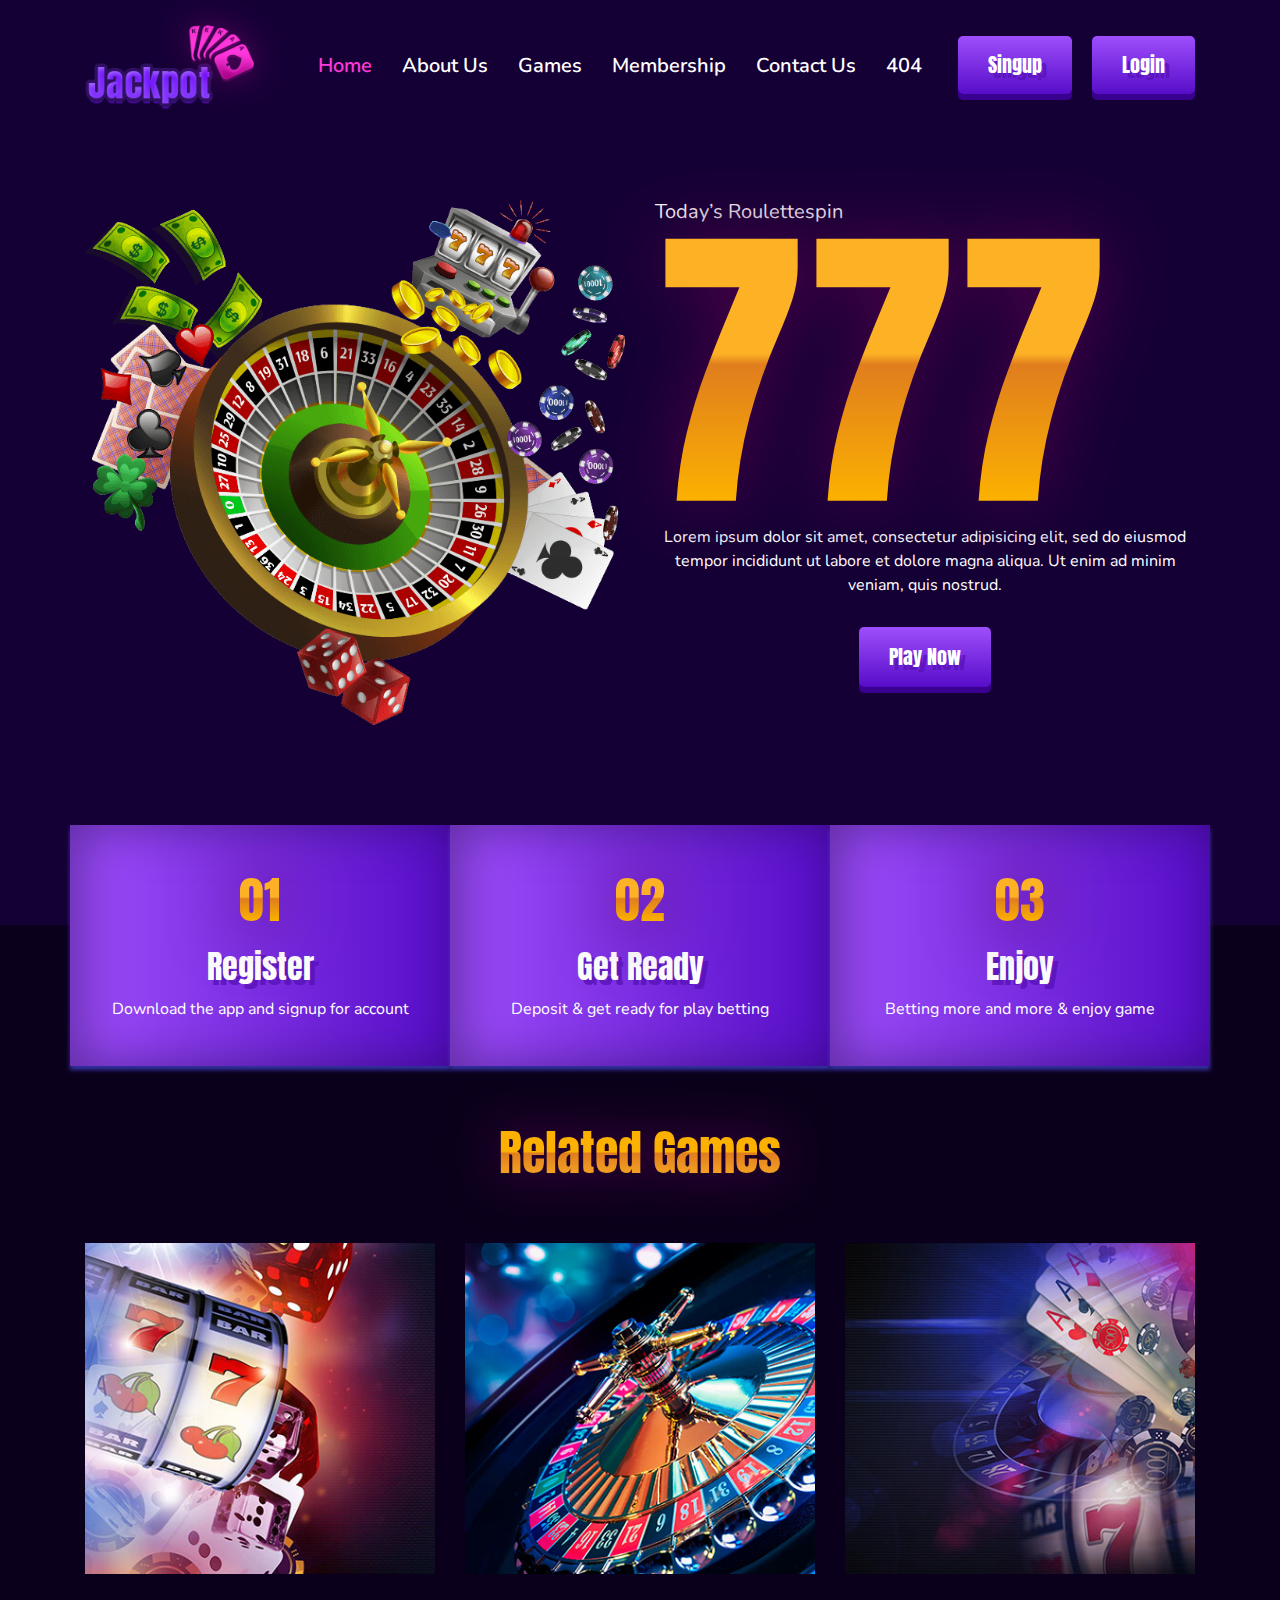
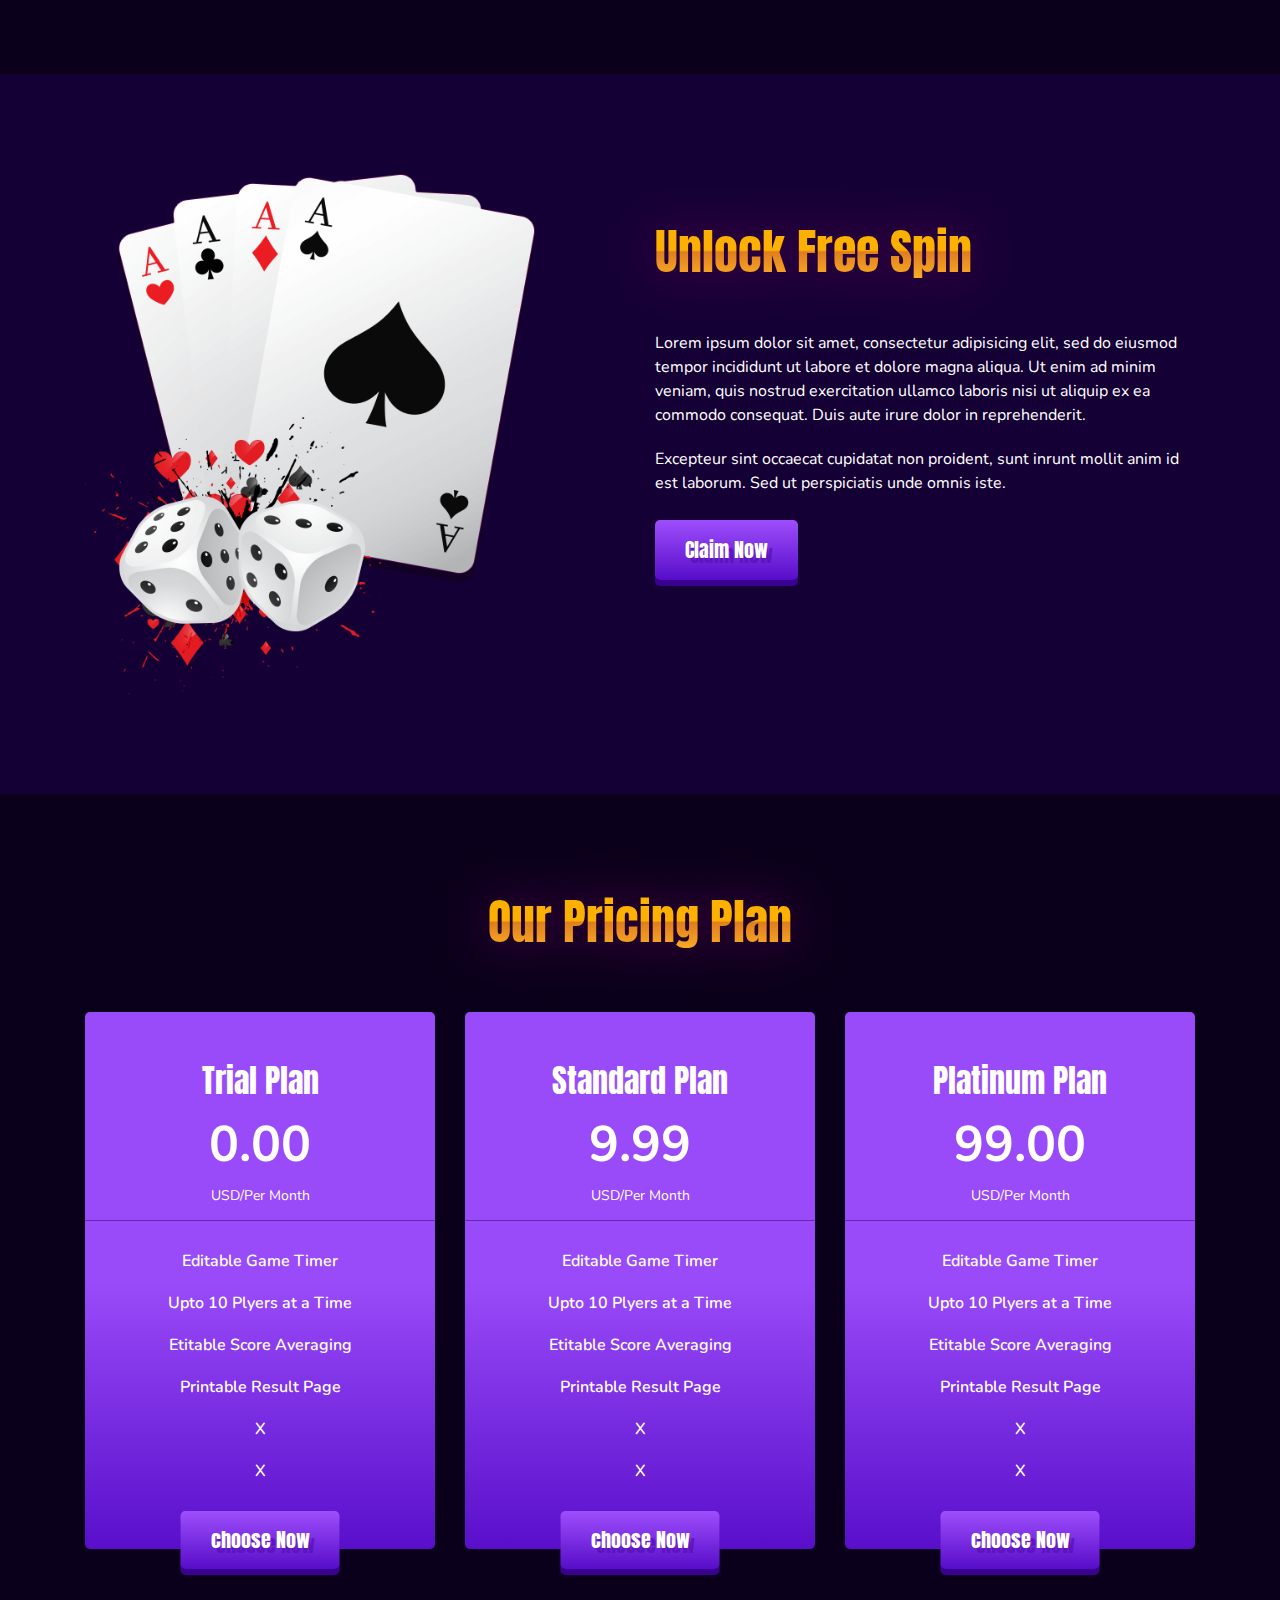
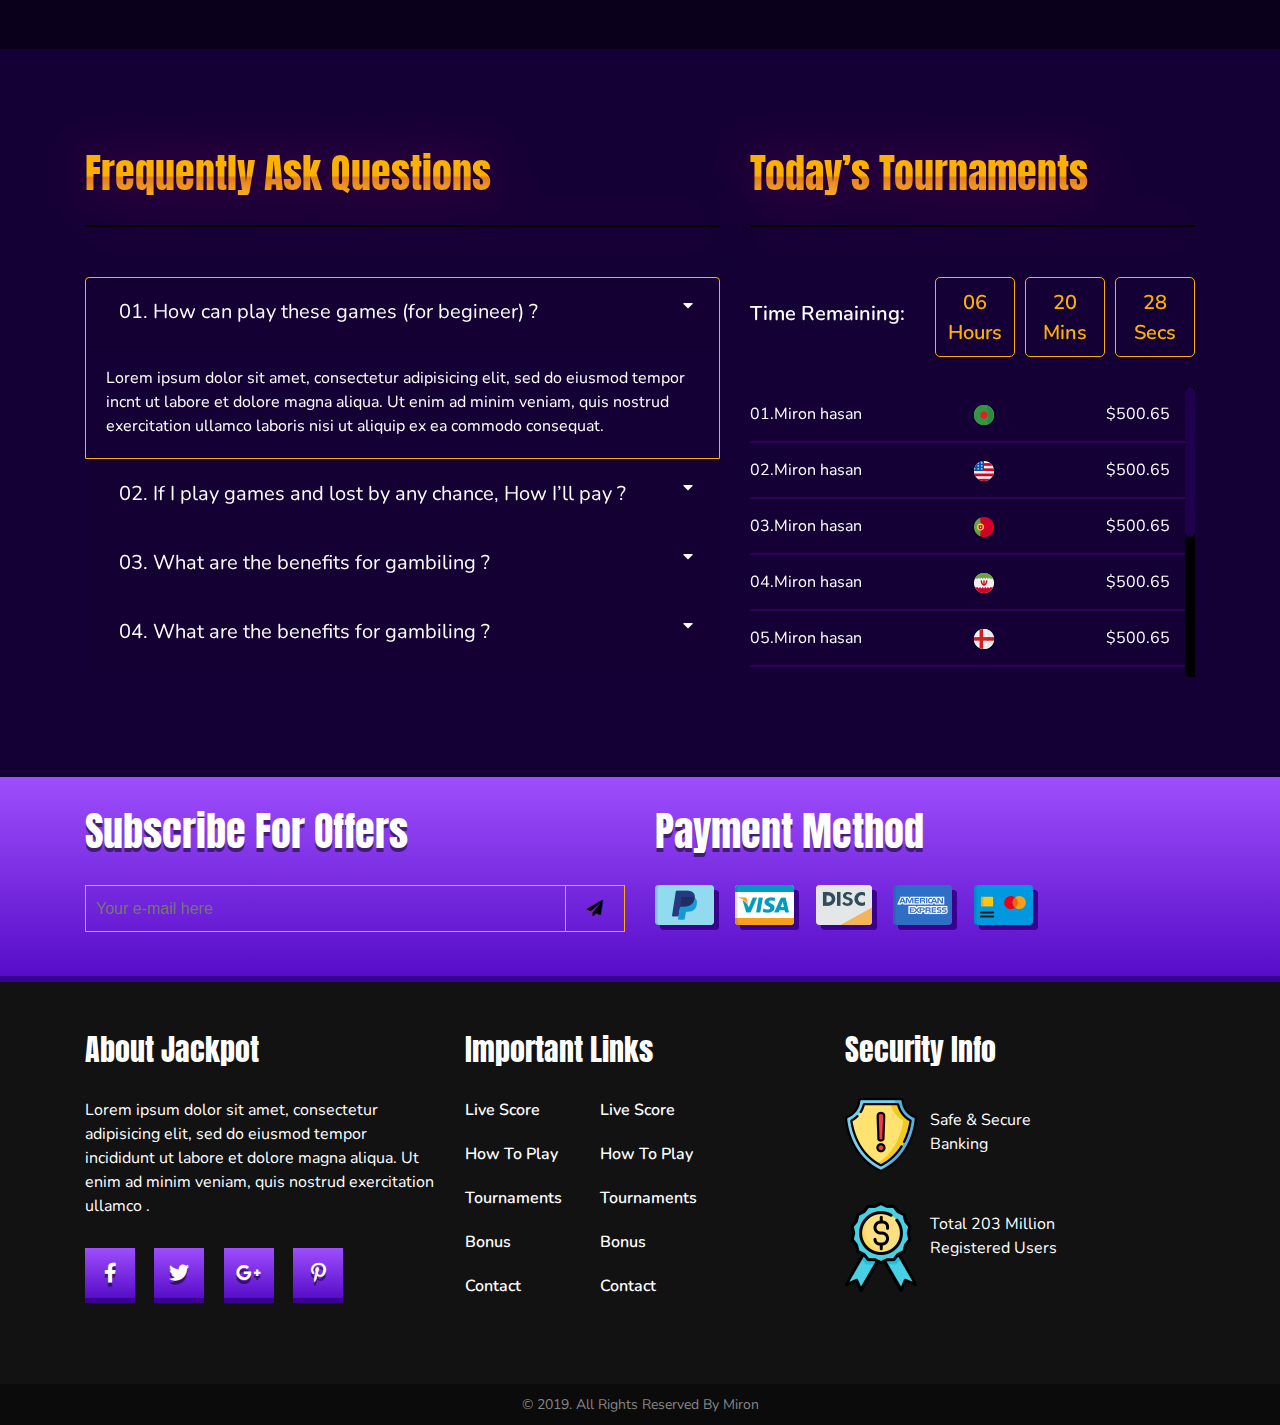
<file: index.html>
<!DOCTYPE html>
<html lang="en">
<head>
    <meta charset="UTF-8">
    <meta name="viewport" content="width=device-width, initial-scale=1, shrink-to-fit=no">
    <title>Home Page</title>
    <link href="https://fonts.googleapis.com/css?family=Nunito:200,300,400,600,700,800,900" rel="stylesheet">
    <link href="https://fonts.googleapis.com/css?family=Anton" rel="stylesheet">
    <link rel="stylesheet" href="css/all.min.css">
    <link rel="stylesheet" href="css/bootstrap.min.css">
    <link rel="stylesheet" href="css/style.css">
    <link rel="stylesheet" href="css/responsive.css">
</head>

<body>
    <!--=============================================
                    MENU PART START
    ===========================================   -->
    <nav class="navbar navbar-expand-md menu_head">
        <div class="container">
            <a class="navbar-brand" href="index.html"><img src="images/menu_logo.png" alt="menu_logo" class="img-fluid"></a>
            <button class="navbar-toggler" type="button" data-toggle="collapse" data-target="#navbarNav" aria-controls="navbarNav" aria-expanded="false" aria-label="Toggle navigation">
                <i class="fas fa-bars"></i>
            </button>
            <div class="collapse navbar-collapse main_menu" id="navbarNav">
                <ul class="navbar-nav m-auto">
                    <li class="nav-item active">
                        <a class="nav-link" href="index.html">Home</a>
                    </li>
                    <li class="nav-item">
                        <a class="nav-link" href="about.html">About Us</a>
                    </li>
                    <li class="nav-item">
                        <a class="nav-link" href="game.html">Games</a>
                    </li>
                    <li class="nav-item">
                        <a class="nav-link" href="member.html">Membership</a>
                    </li>
                    <li class="nav-item">
                        <a class="nav-link" href="contact.html">Contact Us</a>
                    </li>
                    <li class="nav-item">
                        <a class="nav-link" href="error.html">404</a>
                    </li>
                </ul>
                <a class="menu_button" href="signup.html">Singup</a>
                <a class="menu_button" href="login.html">Login</a>
            </div>
        </div>
    </nav>
    <!--=============================================
                    MENU PART END
    ==============================================-->

   
    <!--=============================================
                    BANNER PART START
    ==============================================-->
    <section id="banner_part">
        <div class="container">
            <div class="row">
                <div class="col-lg-6 col-sm-12 col-md-6">
                    <div class="banner_img">
                        <img src="images/banner.png" alt="banner">
                    </div>
                </div>
                <div class="col-lg-6 col-sm-12 col-md-6">
                    <div class="banner_text">
                        <h4>Today’s Roulettespin</h4>
                        <h1>777</h1>
                        <p>Lorem ipsum dolor sit amet, consectetur adipisicing elit, sed do eiusmod tempor incididunt ut labore et dolore magna aliqua. Ut enim ad minim veniam, quis nostrud.</p>
                        <div class="banner_button">
                            <a href="#">Play Now</a>
                        </div>
                    </div>
                </div>
            </div>
        </div>
    </section>
    <!--=============================================
                    BANNER PART END
    ==============================================-->

   
    <!--=============================================
                    GAME PART START
    ==============================================-->
    <section id="game_part">
        <div class="container">
            <div class="row">
                <div class="col-lg-12">
                    <div class="row">
                        <div class="col-lg-4 p-0 p_inherit col-sm-4 col-md-4">
                            <div class="game_text">
                                <h2>01</h2>
                                <h3>Register</h3>
                                <p>Download the app and signup for account</p>
                            </div>
                        </div>
                        <div class="col-lg-4 p-0 p_inherit col-sm-4 col-md-4">
                            <div class="game_text">
                                <h2>02</h2>
                                <h3>Get Ready</h3>
                                <p>Deposit &amp; get ready for play betting</p>
                            </div>
                        </div>
                        <div class="col-lg-4 p-0 p_inherit col-sm-4 col-md-4">
                            <div class="game_text">
                                <h2>03</h2>
                                <h3>Enjoy</h3>
                                <p>Betting more and more & enjoy game</p>
                            </div>
                        </div>
                    </div>
                    <div class="row">
                        <div class="col-lg-12 col-sm-12 col-md-12">
                            <div class="game_heading">
                                <h3>Related Games</h3>
                            </div>
                        </div>
                    </div>
                    <div class="row">
                        <div class="col-lg-4 col-sm-4 col-md-4">
                            <div class="game_img">
                                <img src="images/game1.jpg" alt="game1">
                                <div class="game_overlay">
                                    <h3>Casino Game</h3>
                                    <a href="#">play now</a>
                                </div>
                            </div>
                        </div>
                        <div class="col-lg-4 col-sm-4 col-md-4">
                            <div class="game_img">
                                <img src="images/game2.jpg" alt="game2">
                                <div class="game_overlay">
                                    <h3>Casino Game</h3>
                                    <a href="#">play now</a>
                                </div>
                            </div>
                        </div>
                        <div class="col-lg-4 col-sm-4 col-md-4">
                            <div class="game_img">
                                <img src="images/game3.jpg" alt="game3">
                                <div class="game_overlay">
                                    <h3>Casino Game</h3>
                                    <a href="#">play now</a>
                                </div>
                            </div>
                        </div>
                    </div>
                </div>
            </div>
        </div>
    </section>
    <!--=============================================
                    GAME PART END
    ==============================================-->

   
    <!--=============================================
                    UNLOCK PART START
    ==============================================-->
    <section id="unlock_part">
        <div class="container">
            <div class="row">
                <div class="col-lg-6 col-sm-12 col-md-6">
                    <div class="unlock_img">
                        <img src="images/unlock.png" alt="unlock">
                    </div>
                </div>
                <div class="col-lg-6 col-sm-12 col-md-6">
                    <div class="unlock_text">
                        <h2>Unlock Free Spin</h2>
                        <p>Lorem ipsum dolor sit amet, consectetur adipisicing elit, sed do eiusmod tempor incididunt ut labore et dolore magna aliqua. Ut enim ad minim veniam, quis nostrud exercitation ullamco laboris nisi ut aliquip ex ea commodo consequat. Duis aute irure dolor in reprehenderit.<span>Excepteur sint occaecat cupidatat non proident, sunt inrunt mollit anim id est laborum. Sed ut perspiciatis unde omnis iste.</span></p>
                        <a href="#">claim now</a>
                    </div>
                </div>
            </div>
        </div>
    </section>
    <!--=============================================
                    UNLOCK PART END
    ==============================================-->

   
    <!--=============================================
                    PRICE PART START
    ==============================================-->
    <section id="price_part">
        <div class="container">
            <div class="row">
                <div class="col-lg-12">
                    <div class="row">
                        <div class="col-lg-12">
                            <div class="price_heading">
                                <h2>Our Pricing Plan</h2>
                            </div>
                        </div>
                    </div>
                    <div class="row">
                        <div class="col-lg-4 col-md-4">
                            <div class="price text-center">
                               <h2>Featured</h2>
                                <h3>Trial Plan</h3>
                                <h4>0.00</h4>
                                <p>USD/Per Month</p>
                                <ul>
                                    <li>Editable Game Timer</li>
                                    <li>Upto 10 Plyers at a Time</li>
                                    <li>Etitable Score Averaging</li>
                                    <li>Printable Result Page</li>
                                    <li>X</li>
                                    <li>X</li>
                                    <a href="#">choose now</a>
                                </ul>
                            </div>
                        </div>
                        <div class="col-lg-4 col-md-4">
                            <div class="price text-center">
                               <h2>Featured</h2>
                                <h3>Standard Plan</h3>
                                <h4>9.99</h4>
                                <p>USD/Per Month</p>
                                <ul>
                                    <li>Editable Game Timer</li>
                                    <li>Upto 10 Plyers at a Time</li>
                                    <li>Etitable Score Averaging</li>
                                    <li>Printable Result Page</li>
                                    <li>X</li>
                                    <li>X</li>
                                    <a href="#">choose now</a>
                                </ul>
                            </div>
                        </div>
                        <div class="col-lg-4 col-md-4">
                            <div class="price text-center">
                               <h2>Featured</h2>
                                <h3>Platinum Plan</h3>
                                <h4>99.00</h4>
                                <p>USD/Per Month</p>
                                <ul>
                                    <li>Editable Game Timer</li>
                                    <li>Upto 10 Plyers at a Time</li>
                                    <li>Etitable Score Averaging</li>
                                    <li>Printable Result Page</li>
                                    <li>X</li>
                                    <li>X</li>
                                    <a href="#">choose now</a>
                                </ul>
                            </div>
                        </div>
                    </div>
                </div>
            </div>
        </div>
    </section>
    <!--=============================================
                    PRICE PART END
    ==============================================-->

   
    <!--=============================================
                    FAQ PART START
    ==============================================-->
    <section id="faq_part">
        <div class="container">
            <div class="row">
                <div class="col-lg-7 col-sm-12 col-md-12 cl-12">
                    <div class="accordion_heading">
                        <h3>Frequently Ask Questions</h3>
                        <div class="accordion" id="accordionExample">
                            <div class="card add_border">
                                <div class="card-header" id="headingOne">
                                    <h2 class="mb-0">
                                        <button class="btn btn-link" type="button" data-toggle="collapse" data-target="#collapseOne" aria-expanded="true" aria-controls="collapseOne">
                                            <span>01. How can play these games (for begineer) ?</span>
                                            <i class="fas fa-caret-down"></i>
                                        </button>
                                    </h2>
                                </div>
                                <div id="collapseOne" class="collapse show" aria-labelledby="headingOne" data-parent="#accordionExample">
                                    <div class="card-body">
                                        Lorem ipsum dolor sit amet, consectetur adipisicing elit, sed do eiusmod tempor incnt ut labore et dolore magna aliqua. Ut enim ad minim veniam, quis nostrud exercitation ullamco laboris nisi ut aliquip ex ea commodo consequat.
                                    </div>
                                </div>
                            </div>
                            <div class="card">
                                <div class="card-header" id="headingTwo">
                                    <h2 class="mb-0">
                                        <button class="btn btn-link collapsed" type="button" data-toggle="collapse" data-target="#collapseTwo" aria-expanded="false" aria-controls="collapseTwo">
                                            <span>02. If I play games and lost by any chance, How I’ll pay ?</span>
                                            <i class="fas fa-caret-down"></i>
                                        </button>
                                    </h2>
                                </div>
                                <div id="collapseTwo" class="collapse" aria-labelledby="headingTwo" data-parent="#accordionExample">
                                    <div class="card-body">
                                        Lorem ipsum dolor sit amet, consectetur adipisicing elit, sed do eiusmod tempor incnt ut labore et dolore magna aliqua. Ut enim ad minim veniam, quis nostrud exercitation ullamco laboris nisi ut aliquip ex ea commodo consequat.
                                    </div>
                                </div>
                            </div>
                            <div class="card">
                                <div class="card-header" id="headingThree">
                                    <h2 class="mb-0">
                                        <button class="btn btn-link collapsed" type="button" data-toggle="collapse" data-target="#collapseThree" aria-expanded="false" aria-controls="collapseThree">
                                            <span>03. What are the benefits for gambiling ?</span>
                                            <i class="fas fa-caret-down"></i>
                                        </button>
                                    </h2>
                                </div>
                                <div id="collapseThree" class="collapse" aria-labelledby="headingThree" data-parent="#accordionExample">
                                    <div class="card-body">
                                        Lorem ipsum dolor sit amet, consectetur adipisicing elit, sed do eiusmod tempor incnt ut labore et dolore magna aliqua. Ut enim ad minim veniam, quis nostrud exercitation ullamco laboris nisi ut aliquip ex ea commodo consequat.
                                    </div>
                                </div>
                            </div>
                            <div class="card">
                                <div class="card-header" id="headingFour">
                                    <h2 class="mb-0">
                                        <button class="btn btn-link collapsed" type="button" data-toggle="collapse" data-target="#collapseFour" aria-expanded="false" aria-controls="collapseThree">
                                            <span>04. What are the benefits for gambiling ?</span>
                                            <i class="fas fa-caret-down"></i>
                                        </button>
                                    </h2>
                                </div>
                                <div id="collapseFour" class="collapse" aria-labelledby="headingFour" data-parent="#accordionExample">
                                    <div class="card-body">
                                        Lorem ipsum dolor sit amet, consectetur adipisicing elit, sed do eiusmod tempor incnt ut labore et dolore magna aliqua. Ut enim ad minim veniam, quis nostrud exercitation ullamco laboris nisi ut aliquip ex ea commodo consequat.
                                    </div>
                                </div>
                            </div>
                        </div>
                    </div>
                </div>
                <div class="col-lg-5 col-sm-12 col-md-12">
                    <div class="row">
                        <div class="col-lg-12">
                            <div class="tournament_heading">
                                <h3>Today’s Tournaments</h3>
                            </div>
                        </div>
                    </div>
                    <div class="row">
                        <div class="col-lg-12">
                            <div class="remain_heading">
                                <h4>Time Remaining:</h4>
                                <ul>
                                    <li>
                                        <span class="coun_down1"></span>
                                        <span class="remain_down">Hours</span>
                                    </li>
                                    <li>
                                        <span class="coun_down2"></span>
                                        <span class="remain_down">Mins</span>
                                    </li>
                                    <li>
                                        <span class="coun_down3"></span>
                                        <span class="remain_down">Secs</span>
                                    </li>
                                </ul>
                            </div>
                        </div>
                    </div>
                    <div class="row">
                        <div class="col-lg-12">
                            <div class="nicescroll tun_scroll">
                                <div class="scroll">
                                    <span class="player_name">01.Miron hasan</span>
                                    <span class="player_country"><img src="images/scroll1.png" alt="scroll1"></span>
                                    <span class="player_amount">$500.65</span>
                                </div>
                                <div class="scroll">
                                    <span class="player_name">02.Miron hasan</span>
                                    <span class="player_country"><img src="images/scroll2.png" alt="scroll2"></span>
                                    <span class="player_amount">$500.65</span>
                                </div>
                                <div class="scroll">
                                    <span class="player_name">03.Miron hasan</span>
                                    <span class="player_country"><img src="images/scroll3.png" alt="scroll3"></span>
                                    <span class="player_amount">$500.65</span>
                                </div>
                                <div class="scroll">
                                    <span class="player_name">04.Miron hasan</span>
                                    <span class="player_country"><img src="images/scroll4.png" alt="scroll4"></span>
                                    <span class="player_amount">$500.65</span>
                                </div>
                                <div class="scroll">
                                    <span class="player_name">05.Miron hasan</span>
                                    <span class="player_country"><img src="images/scroll5.png" alt="scroll5"></span>
                                    <span class="player_amount">$500.65</span>
                                </div>
                                <div class="scroll">
                                    <span class="player_name">06.Miron hasan</span>
                                    <span class="player_country"><img src="images/scroll1.png" alt="scroll1"></span>
                                    <span class="player_amount">$500.65</span>
                                </div><div class="scroll">
                                    <span class="player_name">07.Miron hasan</span>
                                    <span class="player_country"><img src="images/scroll2.png" alt="scroll2"></span>
                                    <span class="player_amount">$500.65</span>
                                </div>
                                <div class="scroll">
                                    <span class="player_name">08.Miron hasan</span>
                                    <span class="player_country"><img src="images/scroll3.png" alt="scroll3"></span>
                                    <span class="player_amount">$500.65</span>
                                </div>
                                <div class="scroll">
                                    <span class="player_name">09.Miron hasan</span>
                                    <span class="player_country"><img src="images/scroll4.png" alt="scroll4"></span>
                                    <span class="player_amount">$500.65</span>
                                </div>
                                <div class="scroll">
                                    <span class="player_name">10.Miron hasan</span>
                                    <span class="player_country"><img src="images/scroll5.png" alt="scroll5"></span>
                                    <span class="player_amount">$500.65</span>
                                </div>
                            </div>
                        </div>
                    </div>
                </div>
            </div>
        </div>
    </section>
    <!--=============================================
                    FAQ PART END
    ==============================================-->

   
    <!--=============================================
                    OFFER PART START
    ==============================================-->
    <section id="offer_part">
        <div class="container">
            <div class="row">
                <div class="col-lg-6 col-sm-12 col-md-6">
                    <div class="subscribe">
                        <h3>Subscribe for Offers</h3>
                        <form action="" method="">
                            <div class="input_box">
                                <input type="text" placeholder="Your e-mail here">
                                <button type="submit"><i class="fas fa-paper-plane"></i></button>
                            </div>
                        </form>
                    </div>
                </div>
                <div class="col-lg-6 col-sm-12 col-md-6">
                    <div class="payment">
                        <h3>Payment Method</h3>
                        <ul>
                            <li><a href="#"><img src="images/payment1.png" alt="payment1"></a></li>
                            <li><a href="#"><img src="images/payment2.png" alt="payment2"></a></li>
                            <li><a href="#"><img src="images/payment3.png" alt="payment3"></a></li>
                            <li><a href="#"><img src="images/payment4.png" alt="payment4"></a></li>
                            <li><a href="#"><img src="images/payment5.png" alt="payment5"></a></li>
                        </ul>
                    </div>
                </div>
            </div>
        </div>
    </section>
    <!--=============================================
                    OFFER PART END
    ==============================================-->

   
    <!--=============================================
                    FOOTER PART START
    ==============================================-->
    <section id="footer_part">
        <div class="container">
            <div class="row">
                <div class="col-lg-4 col-sm-12 col-md-4">
                    <div class="about">
                        <h3>About Jackpot</h3>
                        <p>Lorem ipsum dolor sit amet, consectetur adipisicing elit, sed do eiusmod tempor incididunt ut labore et dolore magna aliqua. Ut enim ad minim veniam, quis nostrud exercitation ullamco .</p>
                        <ul>
                            <li><a href="#"><i class="fab fa-facebook-f"></i></a></li>
                            <li><a href="#"><i class="fab fa-twitter"></i></a></li>
                            <li><a href="#"><i class="fab fa-google-plus-g"></i></a></li>
                            <li><a href="#"><i class="fab fa-pinterest-p"></i></a></li>
                        </ul>
                    </div>
                </div>
                <div class="col-lg-4 col-sm-6 col-md-4">
                    <div class="link">
                       <h3>Important Links</h3>
                        <ul>
                            <li><a href="#">Live Score</a></li>
                            <li><a href="#">How to Play</a></li>
                            <li><a href="#">Tournaments</a></li>
                            <li><a href="#">Bonus</a></li>
                            <li><a href="#">Contact</a></li>
                        </ul>
                        <ul>
                            <li><a href="#">Live Score</a></li>
                            <li><a href="#">How to Play</a></li>
                            <li><a href="#">Tournaments</a></li>
                            <li><a href="#">Bonus</a></li>
                            <li><a href="#">Contact</a></li>
                        </ul>
                    </div>
                </div>
                <div class="col-lg-4 col-sm-6 col-md-4">
                    <div class="info">
                        <h3>Security Info</h3>
                        <div class="sequrity_img">
                            <img src="images/info1.png" alt="info1">
                            <p>Safe &amp; Secure<span>Banking</span></p>
                        </div>
                        <div class="sequrity_img">
                            <img src="images/info2.png" alt="info2">
                            <p>Total 203 Million<span>Registered Users</span></p>
                        </div>
                    </div>
                </div>
            </div>
        </div>
    </section>
    <!--=============================================
                    FOOTER PART END
    ==============================================-->

   
    <!--=============================================
                    COPYRIGHT PART START
    ==============================================-->
    <footer id="copyright_part">
        <div class="container">
            <div class="row">
                <div class="col-lg-12">
                    <div class="copyright">
                        <p>&copy; 2019. All rights reserved by Miron</p>
                    </div>
                </div>
            </div>
        </div>
    </footer>
    <!--=============================================
                    COPYRIGHT PART END
    ==============================================-->

    
    <script src="js/jquery-1.12.4.min.js"></script>
    <script src="js/popper.min.js"></script>
    <script src="js/bootstrap.min.js"></script>
    <script src="js/countdown.min.js"></script>
    <script src="js/jquery.nicescroll.min.js"></script>
    <script src="js/script.js"></script>
</body>
</html>
</file>
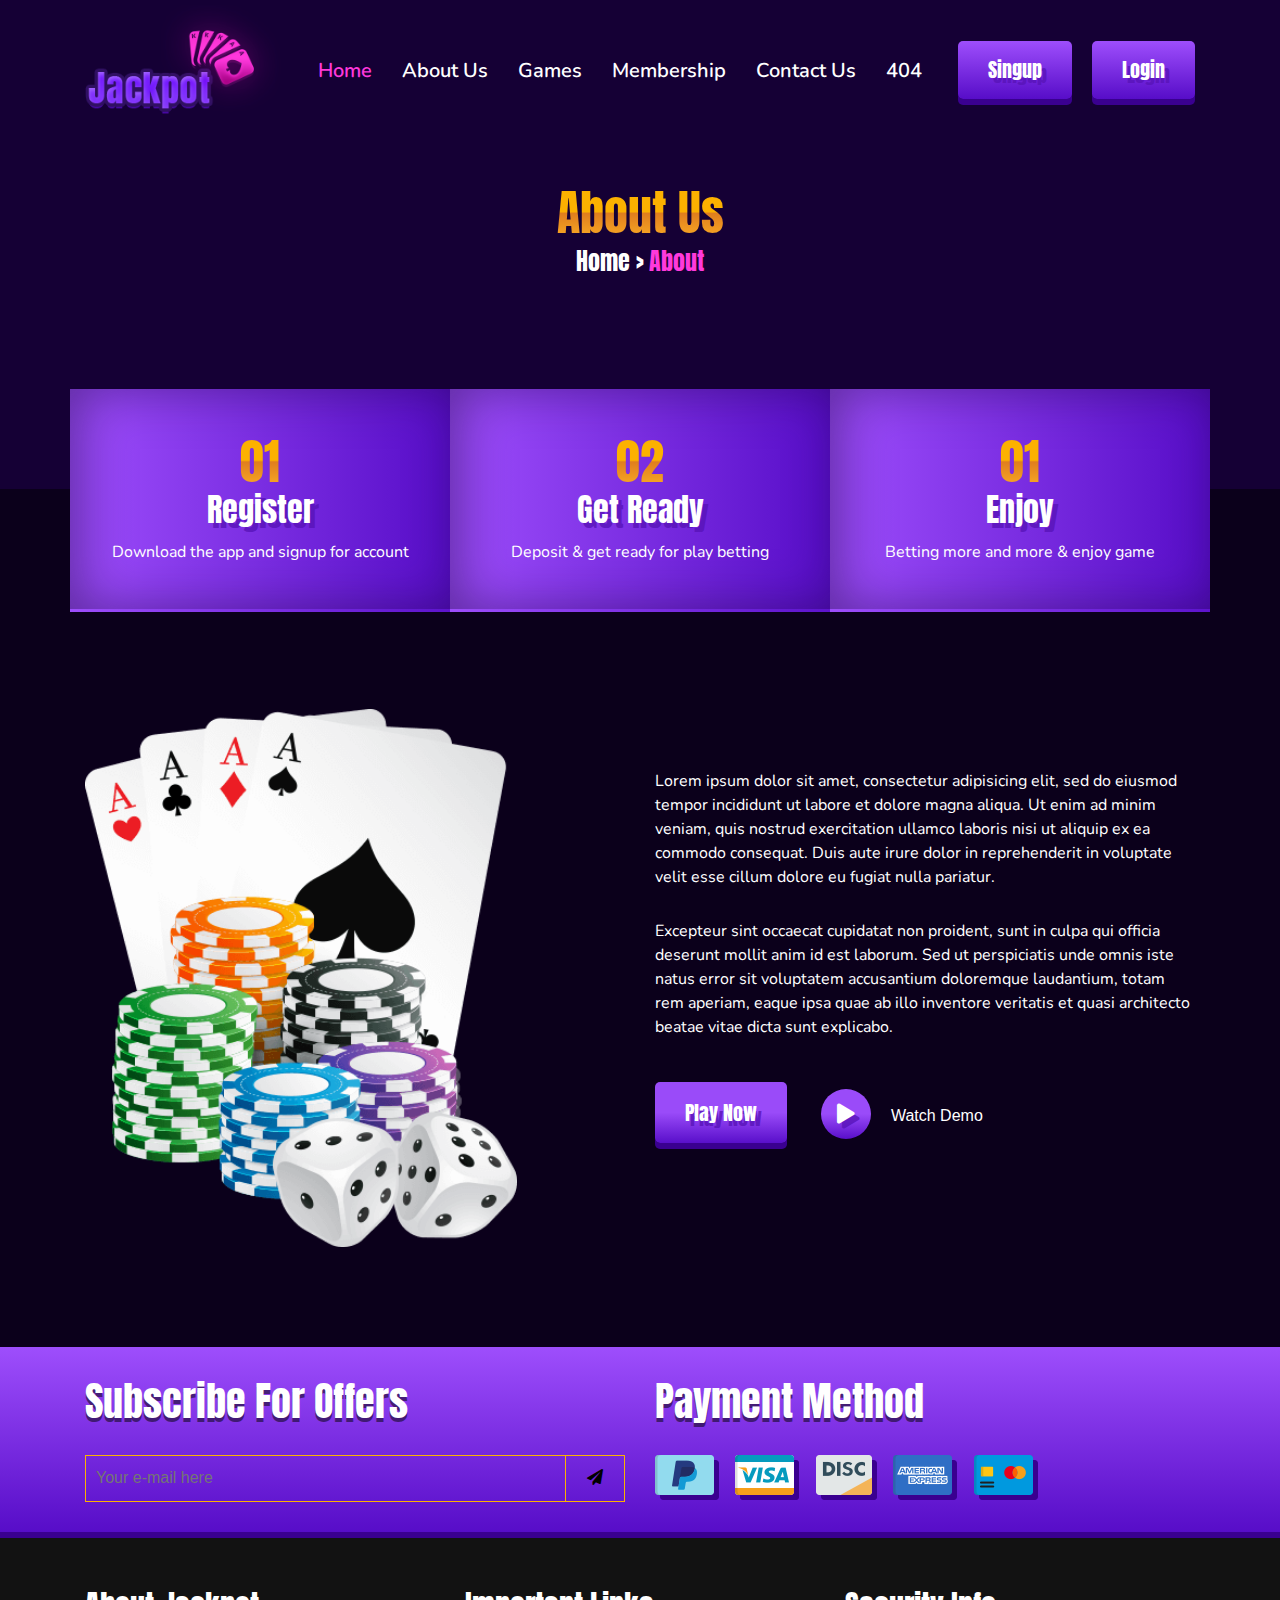
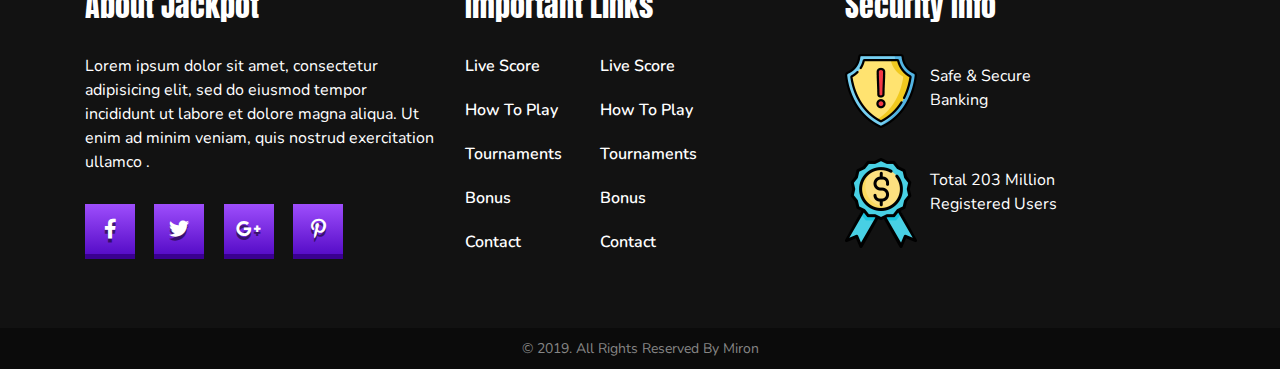
<file: about.html>
<!DOCTYPE html>
<html lang="en">

<head>
    <meta charset="UTF-8">
    <meta name="viewport" content="width=device-width, initial-scale=1, shrink-to-fit=no">
    <title>About Page</title>
    <link href="https://fonts.googleapis.com/css?family=Nunito:200,300,400,600,700,800,900" rel="stylesheet">
    <link href="https://fonts.googleapis.com/css?family=Anton" rel="stylesheet">
    <link rel="stylesheet" href="css/all.min.css">
    <link rel="stylesheet" href="css/bootstrap.min.css">
    <link rel="stylesheet" href="css/venobox.css">
    <link rel="stylesheet" href="css/slick.css">
    <link rel="stylesheet" href="css/slick-theme.css">
    <link rel="stylesheet" href="css/about.css">
</head>

<body>
    <!--==================================================
                       MENU PART START
    ===================================================-->
    <nav class="navbar navbar-expand-md menu_head">
        <div class="container">
            <a class="navbar-brand" href="index.html"><img src="images/menu_logo.png" alt="menu_logo" class="img-fluid"></a>
            <button class="navbar-toggler" type="button" data-toggle="collapse" data-target="#navbarNav" aria-controls="navbarNav" aria-expanded="false" aria-label="Toggle navigation">
                <i class="fas fa-bars"></i>
            </button>
            <div class="collapse navbar-collapse" id="navbarNav">
                <ul class="navbar-nav m-auto">
                    <li class="nav-item active">
                        <a class="nav-link" href="index.html">Home</a>
                    </li>
                    <li class="nav-item">
                        <a class="nav-link" href="about.html">About Us</a>
                    </li>
                    <li class="nav-item">
                        <a class="nav-link" href="game.html">Games</a>
                    </li>
                    <li class="nav-item">
                        <a class="nav-link" href="member.html">Membership</a>
                    </li>
                    <li class="nav-item">
                        <a class="nav-link" href="contact.html">Contact Us</a>
                    </li>
                    <li class="nav-item">
                        <a class="nav-link" href="error.html">404</a>
                    </li>
                </ul>
                <a class="menu_button" href="signup.html">Singup</a>
                <a class="menu_button" href="login.html">Login</a>
            </div>
        </div>
    </nav>
    <!--==================================================
                       MENU PART END
    ===================================================-->
    
    
    <!--==================================================
                       ABOUT PART START
    ===================================================-->
    <section id="about_banner">
        <div class="container">
            <div class="row">
                <div class="col-lg-12">
                    <div class="about_heading">
                        <h2>about us</h2>
                        <a href="index.html">home ></a>
                        <a class="color_change" href="about.html">about</a>
                    </div>
                </div>
            </div>
        </div>
    </section>
    <!--==================================================
                       ABOUT PART END
    ===================================================-->
    
    
    <!--==================================================
                       ITEM PART START
    ===================================================-->
    <section id="about_item">
        <div class="container">
            <div class="row">
                <div class="col-lg-12">
                    <div class="row">
                        <div class="col-lg-4 p-0">
                            <div class="game_item">
                                <h3>01</h3>
                                <h4>Register</h4>
                                <p>Download the app and signup for account</p>
                            </div>
                        </div>
                        <div class="col-lg-4 p-0">
                            <div class="game_item">
                                <h3>02</h3>
                                <h4>Get Ready</h4>
                                <p>Deposit &amp; get ready for play betting</p>
                            </div>
                        </div>
                        <div class="col-lg-4 p-0">
                            <div class="game_item">
                                <h3>01</h3>
                                <h4>enjoy</h4>
                                <p>Betting more and more &amp; enjoy game</p>
                            </div>
                        </div>
                    </div>
                    <div class="row">
                        <div class="col-lg-6">
                            <div class="item_img">
                                <img src="images/inner_about_game.png" alt="inner_about_game">
                            </div>
                        </div>
                        <div class="col-lg-6">
                            <div class="item_text">
                                <p>Lorem ipsum dolor sit amet, consectetur adipisicing elit, sed do eiusmod tempor incididunt ut labore et dolore magna aliqua. Ut enim ad minim veniam, quis nostrud exercitation ullamco laboris nisi ut aliquip ex ea commodo consequat. Duis aute irure dolor in reprehenderit in voluptate velit esse cillum dolore eu fugiat nulla pariatur.
                                <span>Excepteur sint occaecat cupidatat non proident, sunt in culpa qui officia deserunt mollit anim id est laborum. Sed ut perspiciatis unde omnis iste natus error sit voluptatem accusantium doloremque laudantium, totam rem aperiam, eaque ipsa quae ab illo inventore veritatis et quasi architecto beatae vitae dicta sunt explicabo.</span></p>
                                <a class="play_btn" href="#">play now</a>
                                <a class="play_video venobox" data-autoplay="true" data-vbtype="video" href="https://www.youtube.com/watch?v=iEJPDYrLtsI">
                                    <i class="fas fa-play"></i>
                                    <span>Watch Demo</span>
                                </a>
                            </div>
                        </div>
                    </div>
                </div>
            </div>
        </div>
    </section>
    <!--==================================================
                       ITEM PART END
    ===================================================-->

   
    <!--=============================================
                    OFFER PART START
    ==============================================-->
    <section id="offer_part">
        <div class="container">
            <div class="row">
                <div class="col-lg-6 col-sm-12 col-md-6">
                    <div class="subscribe">
                        <h3>Subscribe for Offers</h3>
                        <form action="" method="">
                            <div class="input_box">
                                <input type="text" placeholder="Your e-mail here">
                                <button type="submit"><i class="fas fa-paper-plane"></i></button>
                            </div>
                        </form>
                    </div>
                </div>
                <div class="col-lg-6 col-sm-12 col-md-6">
                    <div class="payment">
                        <h3>Payment Method</h3>
                        <ul>
                            <li><a href="#"><img src="images/payment1.png" alt="payment1"></a></li>
                            <li><a href="#"><img src="images/payment2.png" alt="payment2"></a></li>
                            <li><a href="#"><img src="images/payment3.png" alt="payment3"></a></li>
                            <li><a href="#"><img src="images/payment4.png" alt="payment4"></a></li>
                            <li><a href="#"><img src="images/payment5.png" alt="payment5"></a></li>
                        </ul>
                    </div>
                </div>
            </div>
        </div>
    </section>
    <!--=============================================
                    OFFER PART END
    ==============================================-->

   
    <!--=============================================
                    FOOTER PART START
    ==============================================-->
    <section id="footer_part">
        <div class="container">
            <div class="row">
                <div class="col-lg-4 col-sm-12 col-md-4">
                    <div class="about">
                        <h3>About Jackpot</h3>
                        <p>Lorem ipsum dolor sit amet, consectetur adipisicing elit, sed do eiusmod tempor incididunt ut labore et dolore magna aliqua. Ut enim ad minim veniam, quis nostrud exercitation ullamco .</p>
                        <ul>
                            <li><a href="#"><i class="fab fa-facebook-f"></i></a></li>
                            <li><a href="#"><i class="fab fa-twitter"></i></a></li>
                            <li><a href="#"><i class="fab fa-google-plus-g"></i></a></li>
                            <li><a href="#"><i class="fab fa-pinterest-p"></i></a></li>
                        </ul>
                    </div>
                </div>
                <div class="col-lg-4 col-sm-6 col-md-4">
                    <div class="link">
                       <h3>Important Links</h3>
                        <ul>
                            <li><a href="#">Live Score</a></li>
                            <li><a href="#">How to Play</a></li>
                            <li><a href="#">Tournaments</a></li>
                            <li><a href="#">Bonus</a></li>
                            <li><a href="#">Contact</a></li>
                        </ul>
                        <ul>
                            <li><a href="#">Live Score</a></li>
                            <li><a href="#">How to Play</a></li>
                            <li><a href="#">Tournaments</a></li>
                            <li><a href="#">Bonus</a></li>
                            <li><a href="#">Contact</a></li>
                        </ul>
                    </div>
                </div>
                <div class="col-lg-4 col-sm-6 col-md-4">
                    <div class="info">
                        <h3>Security Info</h3>
                        <div class="sequrity_img">
                            <img src="images/info1.png" alt="info1">
                            <p>Safe &amp; Secure<span>Banking</span></p>
                        </div>
                        <div class="sequrity_img">
                            <img src="images/info2.png" alt="info2">
                            <p>Total 203 Million<span>Registered Users</span></p>
                        </div>
                    </div>
                </div>
            </div>
        </div>
    </section>
    <!--=============================================
                    FOOTER PART END
    ==============================================-->

   
    <!--=============================================
                    COPYRIGHT PART START
    ==============================================-->
    <footer id="copyright_part">
        <div class="container">
            <div class="row">
                <div class="col-lg-12">
                    <div class="copyright">
                        <p>&copy; 2019. All rights reserved by Miron</p>
                    </div>
                </div>
            </div>
        </div>
    </footer>
    <!--=============================================
                    COPYRIGHT PART END
    ==============================================-->
    
    
    <script src="js/jquery-1.12.4.min.js"></script>
    <script src="js/popper.min.js"></script>
    <script src="js/bootstrap.min.js"></script>
    <script src="js/jquery.nicescroll.min.js"></script>
    <script src="js/venobox.min.js"></script>
    <script src="js/slick.min.js"></script>
    <script src="js/jquery-migrate-1.2.1.min.js"></script>
    <script src="js/script.js"></script>
</body>

</html>
</file>
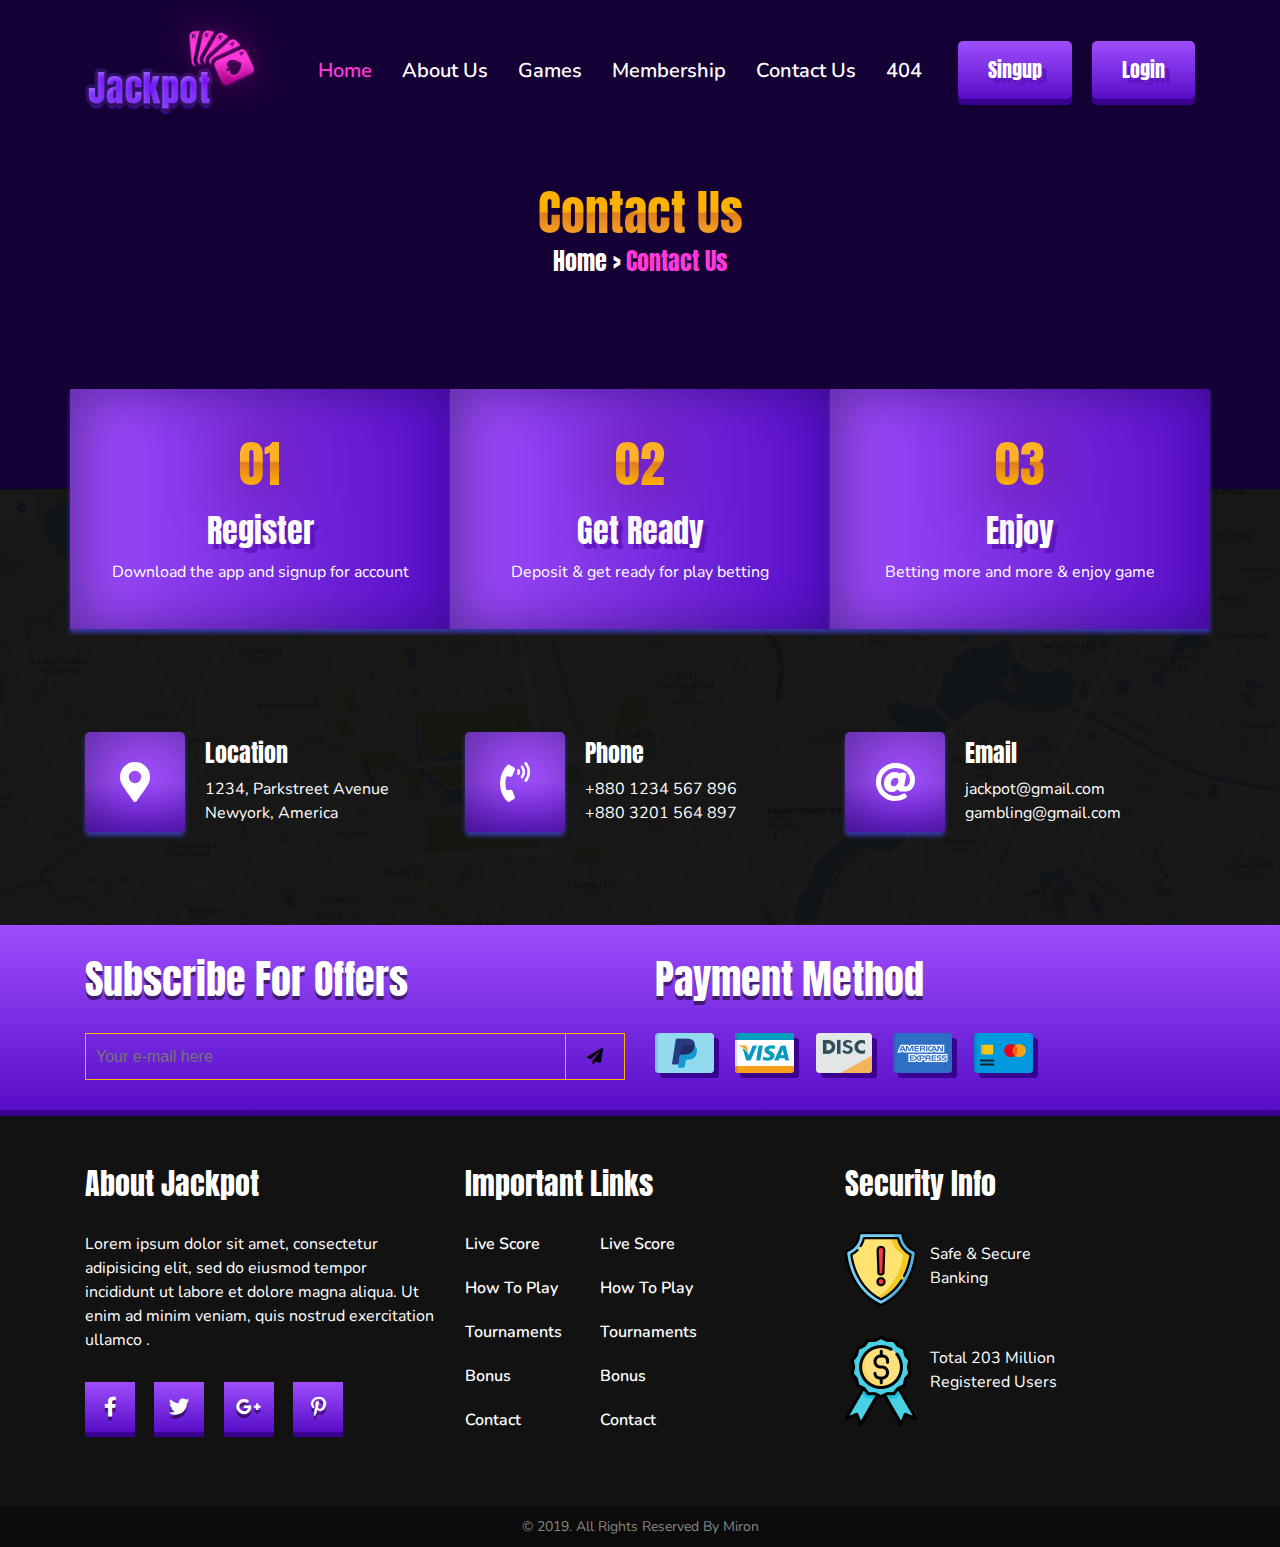
<file: contact.html>
<!DOCTYPE html>
<html lang="en">

<head>
    <meta charset="UTF-8">
    <meta name="viewport" content="width=device-width, initial-scale=1, shrink-to-fit=no">
    <title>Contact Page</title>
    <link href="https://fonts.googleapis.com/css?family=Nunito:200,300,400,600,700,800,900" rel="stylesheet">
    <link href="https://fonts.googleapis.com/css?family=Anton" rel="stylesheet">
    <link rel="stylesheet" href="css/all.min.css">
    <link rel="stylesheet" href="css/bootstrap.min.css">
    <link rel="stylesheet" href="css/venobox.css">
    <link rel="stylesheet" href="css/slick.css">
    <link rel="stylesheet" href="css/slick-theme.css">
    <link rel="stylesheet" href="css/contact.css">
</head>

<body>
    <!--==================================================
                       MENU PART START
    ===================================================-->
    <nav class="navbar navbar-expand-md menu_head">
        <div class="container">
            <a class="navbar-brand" href="index.html"><img src="images/menu_logo.png" alt="menu_logo" class="img-fluid"></a>
            <button class="navbar-toggler" type="button" data-toggle="collapse" data-target="#navbarNav" aria-controls="navbarNav" aria-expanded="false" aria-label="Toggle navigation">
                <i class="fas fa-bars"></i>
            </button>
            <div class="collapse navbar-collapse" id="navbarNav">
                <ul class="navbar-nav m-auto">
                    <li class="nav-item active">
                        <a class="nav-link" href="index.html">Home</a>
                    </li>
                    <li class="nav-item">
                        <a class="nav-link" href="about.html">About Us</a>
                    </li>
                    <li class="nav-item">
                        <a class="nav-link" href="game.html">Games</a>
                    </li>
                    <li class="nav-item">
                        <a class="nav-link" href="member.html">Membership</a>
                    </li>
                    <li class="nav-item">
                        <a class="nav-link" href="contact.html">Contact Us</a>
                    </li>
                    <li class="nav-item">
                        <a class="nav-link" href="error.html">404</a>
                    </li>
                </ul>
                <a class="menu_button" href="signup.html">Singup</a>
                <a class="menu_button" href="login.html">Login</a>
            </div>
        </div>
    </nav>
    <!--==================================================
                       MENU PART END
    ===================================================-->
    
    
    <!--==================================================
                       ABOUT PART START
    ===================================================-->
    <section id="about_banner">
        <div class="container">
            <div class="row">
                <div class="col-lg-12">
                    <div class="about_heading">
                        <h2>contact us</h2>
                        <a href="index.html">home ></a>
                        <a class="color_change" href="contact.html">contact us</a>
                    </div>
                </div>
            </div>
        </div>
    </section>
    <!--==================================================
                       ABOUT PART END
    ===================================================-->
    
    

    <!--=============================================
                    GAME PART START
    ==============================================-->
    <section id="game_part">
        <div class="contact_shape">
            <div class="container">
                <div class="row">
                    <div class="col-lg-12">
                        <div class="row">
                            <div class="col-lg-4 p-0 p_inherit col-sm-4 col-md-4">
                                <div class="game_text">
                                    <h2>01</h2>
                                    <h3>Register</h3>
                                    <p>Download the app and signup for account</p>
                                </div>
                            </div>
                            <div class="col-lg-4 p-0 p_inherit col-sm-4 col-md-4">
                                <div class="game_text">
                                    <h2>02</h2>
                                    <h3>Get Ready</h3>
                                    <p>Deposit &amp; get ready for play betting</p>
                                </div>
                            </div>
                            <div class="col-lg-4 p-0 p_inherit col-sm-4 col-md-4">
                                <div class="game_text">
                                    <h2>03</h2>
                                    <h3>Enjoy</h3>
                                    <p>Betting more and more &amp; enjoy game</p>
                                </div>
                            </div>
                        </div>
                        <div class="row upper_shape">
                            <div class="col-lg-4">
                                <div class="contact">
                                    <i class="fas fa-map-marker-alt"></i>
                                    <h3>location</h3>
                                    <p>1234, Parkstreet Avenue <span>Newyork, America</span></p>
                                </div>
                            </div>
                            <div class="col-lg-4">
                                <div class="contact">
                                    <i class="fas fa-phone-volume"></i>
                                    <h3>phone</h3>
                                    <p>+880 1234 567 896 <span>+880 3201 564 897</span></p>
                                </div>
                            </div>
                            <div class="col-lg-4">
                                <div class="contact">
                                    <i class="fas fa-at"></i>
                                    <h3>email</h3>
                                    <p>jackpot@gmail.com <span>gambling@gmail.com</span></p>
                                </div>
                            </div>
                        </div>
                    </div>
                </div>
            </div>
        </div>
    </section>
    <!--=============================================
                    GAME PART END
    ==============================================-->
  

    <!--=============================================
                    OFFER PART START
    ==============================================-->
    <section id="offer_part">
        <div class="container">
            <div class="row">
                <div class="col-lg-6 col-sm-12 col-md-6">
                    <div class="subscribe">
                        <h3>Subscribe for Offers</h3>
                        <form action="" method="">
                            <div class="input_box">
                                <input type="text" placeholder="Your e-mail here">
                                <button type="submit"><i class="fas fa-paper-plane"></i></button>
                            </div>
                        </form>
                    </div>
                </div>
                <div class="col-lg-6 col-sm-12 col-md-6">
                    <div class="payment">
                        <h3>Payment Method</h3>
                        <ul>
                            <li><a href="#"><img src="images/payment1.png" alt="payment1"></a></li>
                            <li><a href="#"><img src="images/payment2.png" alt="payment2"></a></li>
                            <li><a href="#"><img src="images/payment3.png" alt="payment3"></a></li>
                            <li><a href="#"><img src="images/payment4.png" alt="payment4"></a></li>
                            <li><a href="#"><img src="images/payment5.png" alt="payment5"></a></li>
                        </ul>
                    </div>
                </div>
            </div>
        </div>
    </section>
    <!--=============================================
                    OFFER PART END
    ==============================================-->

   
    <!--=============================================
                    FOOTER PART START
    ==============================================-->
    <section id="footer_part">
        <div class="container">
            <div class="row">
                <div class="col-lg-4 col-sm-12 col-md-4">
                    <div class="about">
                        <h3>About Jackpot</h3>
                        <p>Lorem ipsum dolor sit amet, consectetur adipisicing elit, sed do eiusmod tempor incididunt ut labore et dolore magna aliqua. Ut enim ad minim veniam, quis nostrud exercitation ullamco .</p>
                        <ul>
                            <li><a href="#"><i class="fab fa-facebook-f"></i></a></li>
                            <li><a href="#"><i class="fab fa-twitter"></i></a></li>
                            <li><a href="#"><i class="fab fa-google-plus-g"></i></a></li>
                            <li><a href="#"><i class="fab fa-pinterest-p"></i></a></li>
                        </ul>
                    </div>
                </div>
                <div class="col-lg-4 col-sm-6 col-md-4">
                    <div class="link">
                       <h3>Important Links</h3>
                        <ul>
                            <li><a href="#">Live Score</a></li>
                            <li><a href="#">How to Play</a></li>
                            <li><a href="#">Tournaments</a></li>
                            <li><a href="#">Bonus</a></li>
                            <li><a href="#">Contact</a></li>
                        </ul>
                        <ul>
                            <li><a href="#">Live Score</a></li>
                            <li><a href="#">How to Play</a></li>
                            <li><a href="#">Tournaments</a></li>
                            <li><a href="#">Bonus</a></li>
                            <li><a href="#">Contact</a></li>
                        </ul>
                    </div>
                </div>
                <div class="col-lg-4 col-sm-6 col-md-4">
                    <div class="info">
                        <h3>Security Info</h3>
                        <div class="sequrity_img">
                            <img src="images/info1.png" alt="info1">
                            <p>Safe &amp; Secure<span>Banking</span></p>
                        </div>
                        <div class="sequrity_img">
                            <img src="images/info2.png" alt="info2">
                            <p>Total 203 Million<span>Registered Users</span></p>
                        </div>
                    </div>
                </div>
            </div>
        </div>
    </section>
    <!--=============================================
                    FOOTER PART END
    ==============================================-->

   
    <!--=============================================
                    COPYRIGHT PART START
    ==============================================-->
    <footer id="copyright_part">
        <div class="container">
            <div class="row">
                <div class="col-lg-12">
                    <div class="copyright">
                        <p>&copy; 2019. All rights reserved by Miron</p>
                    </div>
                </div>
            </div>
        </div>
    </footer>
    <!--=============================================
                    COPYRIGHT PART END
    ==============================================-->
    
    
    <script src="js/jquery-1.12.4.min.js"></script>
    <script src="js/popper.min.js"></script>
    <script src="js/bootstrap.min.js"></script>
    <script src="js/jquery.nicescroll.min.js"></script>
    <script src="js/venobox.min.js"></script>
    <script src="js/slick.min.js"></script>
    <script src="js/jquery-migrate-1.2.1.min.js"></script>
    <script src="js/script.js"></script>
</body>

</html>
</file>
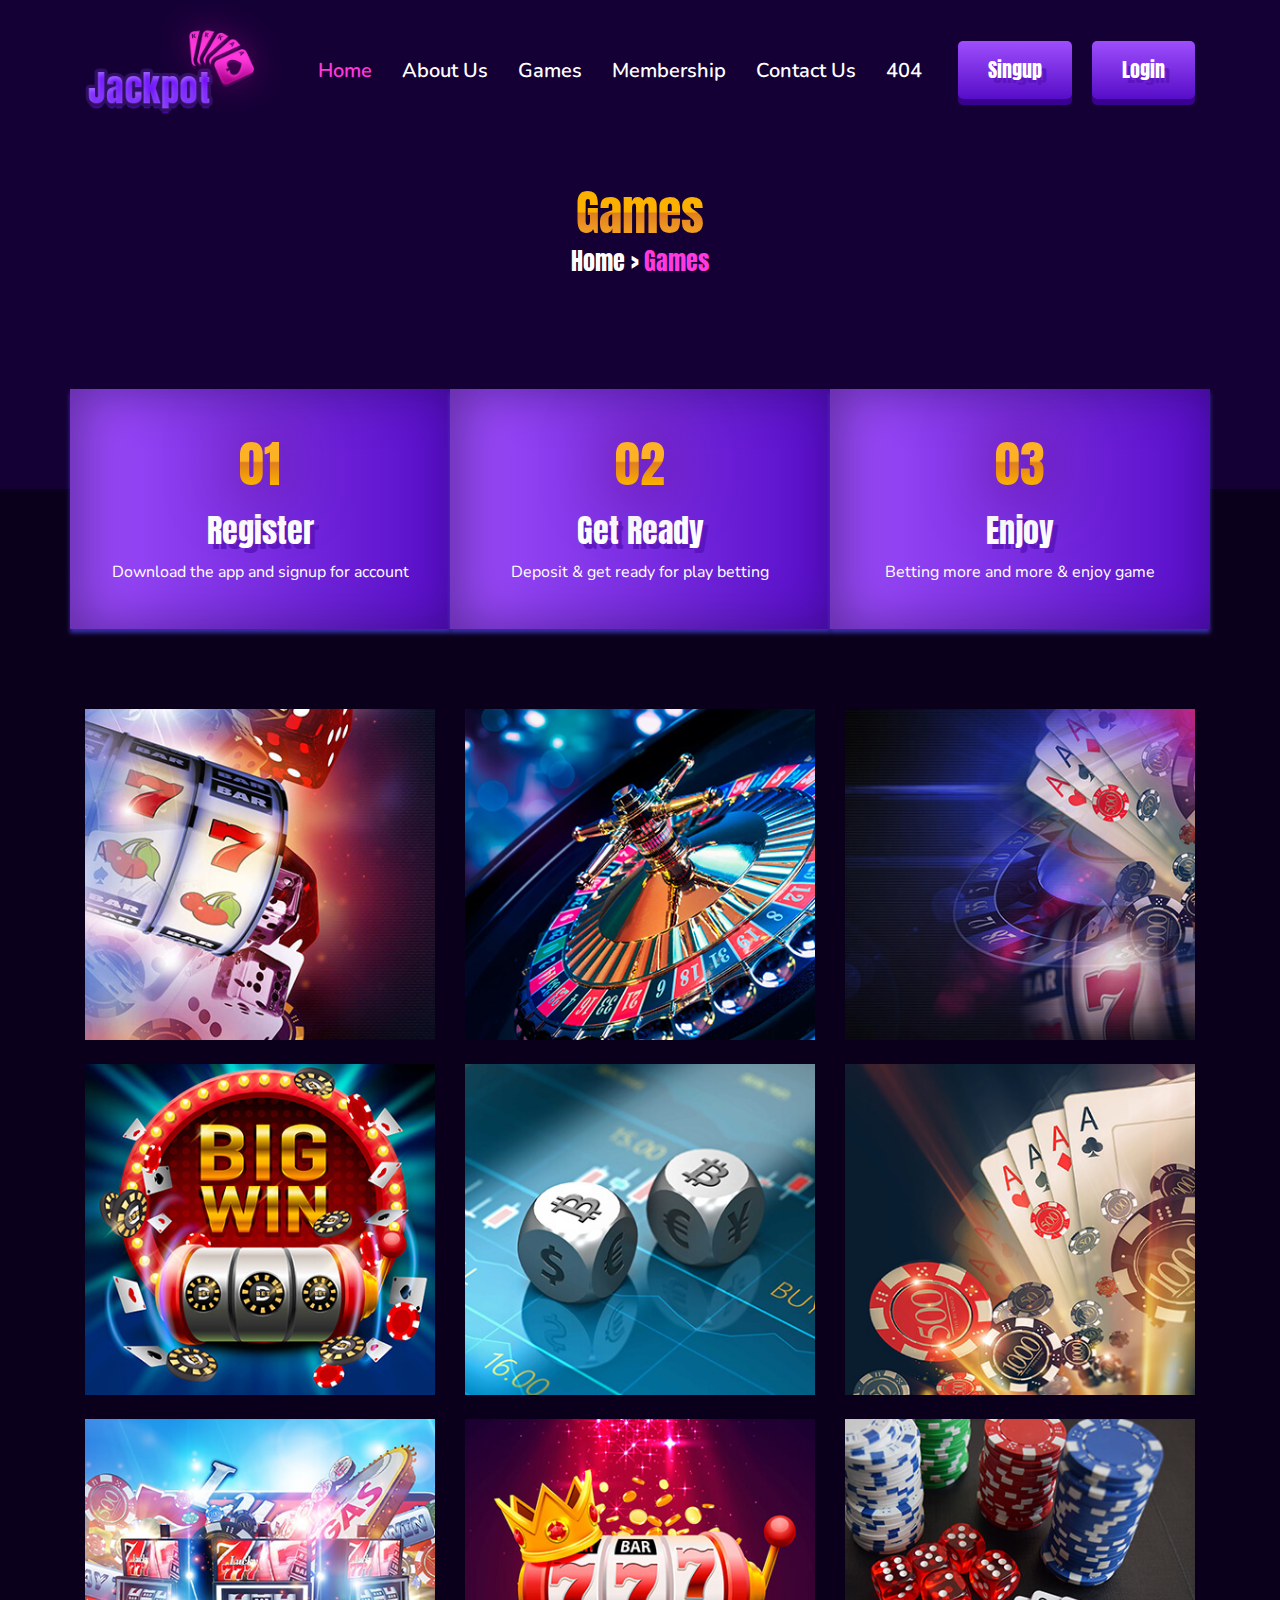
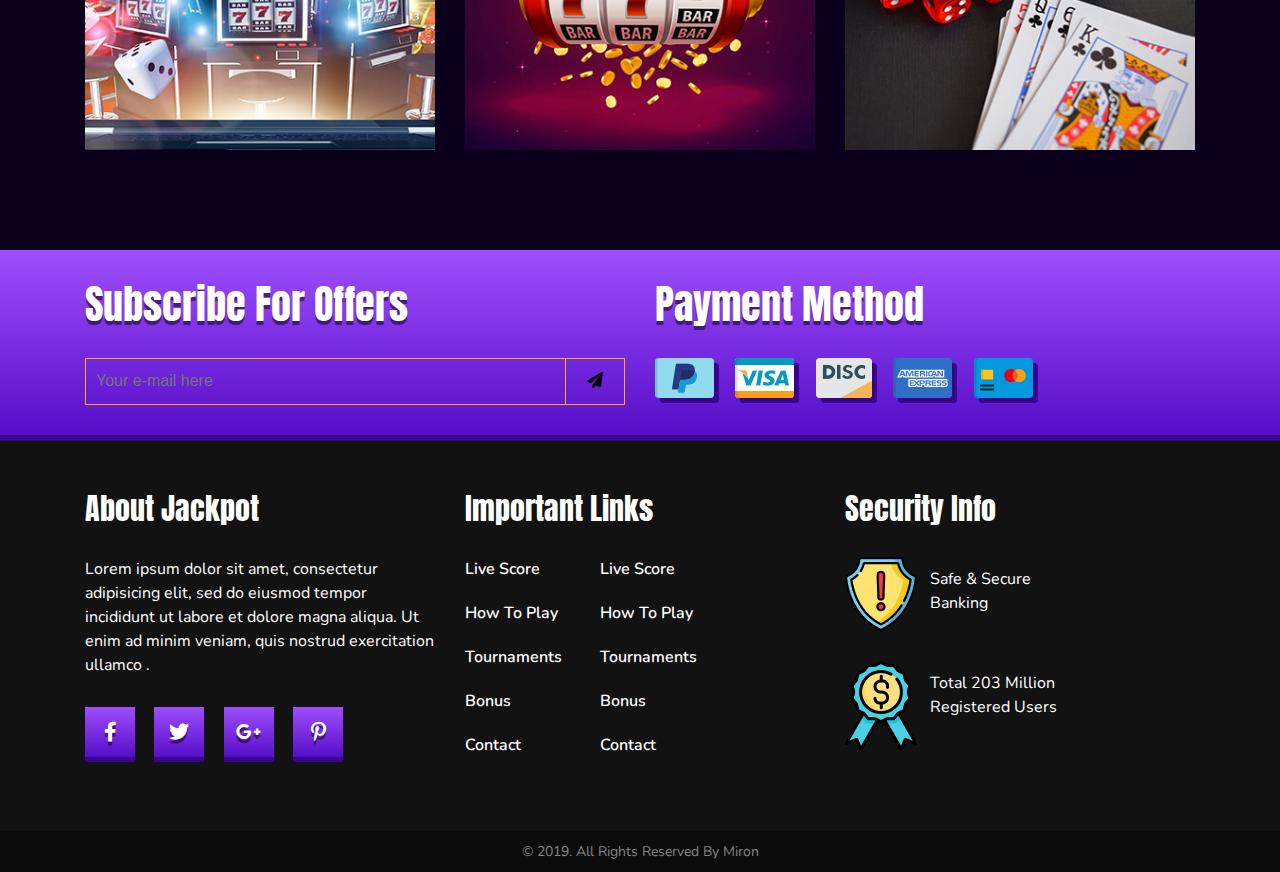
<file: game.html>
<!DOCTYPE html>
<html lang="en">

<head>
    <meta charset="UTF-8">
    <meta name="viewport" content="width=device-width, initial-scale=1, shrink-to-fit=no">
    <title>Games Page</title>
    <link href="https://fonts.googleapis.com/css?family=Nunito:200,300,400,600,700,800,900" rel="stylesheet">
    <link href="https://fonts.googleapis.com/css?family=Anton" rel="stylesheet">
    <link rel="stylesheet" href="css/all.min.css">
    <link rel="stylesheet" href="css/bootstrap.min.css">
    <link rel="stylesheet" href="css/venobox.css">
    <link rel="stylesheet" href="css/slick.css">
    <link rel="stylesheet" href="css/slick-theme.css">
    <link rel="stylesheet" href="css/game.css">
</head>

<body>
    <!--==================================================
                       MENU PART START
    ===================================================-->
    <nav class="navbar navbar-expand-md menu_head">
        <div class="container">
            <a class="navbar-brand" href="index.html"><img src="images/menu_logo.png" alt="menu_logo" class="img-fluid"></a>
            <button class="navbar-toggler" type="button" data-toggle="collapse" data-target="#navbarNav" aria-controls="navbarNav" aria-expanded="false" aria-label="Toggle navigation">
                <i class="fas fa-bars"></i>
            </button>
            <div class="collapse navbar-collapse" id="navbarNav">
                <ul class="navbar-nav m-auto">
                    <li class="nav-item active">
                        <a class="nav-link" href="index.html">Home</a>
                    </li>
                    <li class="nav-item">
                        <a class="nav-link" href="about.html">About Us</a>
                    </li>
                    <li class="nav-item">
                        <a class="nav-link" href="game.html">Games</a>
                    </li>
                    <li class="nav-item">
                        <a class="nav-link" href="member.html">Membership</a>
                    </li>
                    <li class="nav-item">
                        <a class="nav-link" href="contact.html">Contact Us</a>
                    </li>
                    <li class="nav-item">
                        <a class="nav-link" href="error.html">404</a>
                    </li>
                </ul>
                <a class="menu_button" href="signup.html">Singup</a>
                <a class="menu_button" href="login.html">Login</a>
            </div>
        </div>
    </nav>
    <!--==================================================
                       MENU PART END
    ===================================================-->
    
    
    <!--==================================================
                       ABOUT PART START
    ===================================================-->
    <section id="about_banner">
        <div class="container">
            <div class="row">
                <div class="col-lg-12">
                    <div class="about_heading">
                        <h2>games</h2>
                        <a href="index.html">home ></a>
                        <a class="color_change" href="game.html">games</a>
                    </div>
                </div>
            </div>
        </div>
    </section>
    <!--==================================================
                       ABOUT PART END
    ===================================================-->
    
    

    <!--=============================================
                    GAME PART START
    ==============================================-->
    <section id="game_part">
        <div class="container">
            <div class="row">
                <div class="col-lg-12">
                    <div class="row">
                        <div class="col-lg-4 p-0 p_inherit col-sm-4 col-md-4">
                            <div class="game_text">
                                <h2>01</h2>
                                <h3>Register</h3>
                                <p>Download the app and signup for account</p>
                            </div>
                        </div>
                        <div class="col-lg-4 p-0 p_inherit col-sm-4 col-md-4">
                            <div class="game_text">
                                <h2>02</h2>
                                <h3>Get Ready</h3>
                                <p>Deposit &amp; get ready for play betting</p>
                            </div>
                        </div>
                        <div class="col-lg-4 p-0 p_inherit col-sm-4 col-md-4">
                            <div class="game_text">
                                <h2>03</h2>
                                <h3>Enjoy</h3>
                                <p>Betting more and more &amp; enjoy game</p>
                            </div>
                        </div>
                    </div>
                    <div class="row upper_ghap">
                        <div class="col-lg-4 col-sm-4 col-md-4">
                            <div class="game_img">
                                <img src="images/game1.jpg" alt="game1">
                                <div class="game_overlay">
                                    <h3>Casino Game</h3>
                                    <a href="#">play now</a>
                                </div>
                            </div>
                        </div>
                        <div class="col-lg-4 col-sm-4 col-md-4">
                            <div class="game_img">
                                <img src="images/game2.jpg" alt="game2">
                                <div class="game_overlay">
                                    <h3>Casino Game</h3>
                                    <a href="#">play now</a>
                                </div>
                            </div>
                        </div>
                        <div class="col-lg-4 col-sm-4 col-md-4">
                            <div class="game_img">
                                <img src="images/game3.jpg" alt="game3">
                                <div class="game_overlay">
                                    <h3>Casino Game</h3>
                                    <a href="#">play now</a>
                                </div>
                            </div>
                        </div>
                    </div>
                    <div class="row mt-4">
                        <div class="col-lg-4 col-sm-4 col-md-4">
                            <div class="game_img">
                                <img src="images/game4.jpg" alt="game4">
                                <div class="game_overlay">
                                    <h3>Casino Game</h3>
                                    <a href="#">play now</a>
                                </div>
                            </div>
                        </div>
                        <div class="col-lg-4 col-sm-4 col-md-4">
                            <div class="game_img">
                                <img src="images/game5.jpg" alt="game5">
                                <div class="game_overlay">
                                    <h3>Casino Game</h3>
                                    <a href="#">play now</a>
                                </div>
                            </div>
                        </div>
                        <div class="col-lg-4 col-sm-4 col-md-4">
                            <div class="game_img">
                                <img src="images/game6.jpg" alt="game6">
                                <div class="game_overlay">
                                    <h3>Casino Game</h3>
                                    <a href="#">play now</a>
                                </div>
                            </div>
                        </div>
                    </div>
                    <div class="row mt-4">
                        <div class="col-lg-4 col-sm-4 col-md-4">
                            <div class="game_img">
                                <img src="images/game7.jpg" alt="game7">
                                <div class="game_overlay">
                                    <h3>Casino Game</h3>
                                    <a href="#">play now</a>
                                </div>
                            </div>
                        </div>
                        <div class="col-lg-4 col-sm-4 col-md-4">
                            <div class="game_img">
                                <img src="images/game8.jpg" alt="game8">
                                <div class="game_overlay">
                                    <h3>Casino Game</h3>
                                    <a href="#">play now</a>
                                </div>
                            </div>
                        </div>
                        <div class="col-lg-4 col-sm-4 col-md-4">
                            <div class="game_img">
                                <img src="images/game9.jpg" alt="game9">
                                <div class="game_overlay">
                                    <h3>Casino Game</h3>
                                    <a href="#">play now</a>
                                </div>
                            </div>
                        </div>
                    </div>
                </div>
            </div>
        </div>
    </section>
    <!--=============================================
                    GAME PART END
    ==============================================-->
  

    <!--=============================================
                    OFFER PART START
    ==============================================-->
    <section id="offer_part">
        <div class="container">
            <div class="row">
                <div class="col-lg-6 col-sm-12 col-md-6">
                    <div class="subscribe">
                        <h3>Subscribe for Offers</h3>
                        <form action="" method="">
                            <div class="input_box">
                                <input type="text" placeholder="Your e-mail here">
                                <button type="submit"><i class="fas fa-paper-plane"></i></button>
                            </div>
                        </form>
                    </div>
                </div>
                <div class="col-lg-6 col-sm-12 col-md-6">
                    <div class="payment">
                        <h3>Payment Method</h3>
                        <ul>
                            <li><a href="#"><img src="images/payment1.png" alt="payment1"></a></li>
                            <li><a href="#"><img src="images/payment2.png" alt="payment2"></a></li>
                            <li><a href="#"><img src="images/payment3.png" alt="payment3"></a></li>
                            <li><a href="#"><img src="images/payment4.png" alt="payment4"></a></li>
                            <li><a href="#"><img src="images/payment5.png" alt="payment5"></a></li>
                        </ul>
                    </div>
                </div>
            </div>
        </div>
    </section>
    <!--=============================================
                    OFFER PART END
    ==============================================-->

   
    <!--=============================================
                    FOOTER PART START
    ==============================================-->
    <section id="footer_part">
        <div class="container">
            <div class="row">
                <div class="col-lg-4 col-sm-12 col-md-4">
                    <div class="about">
                        <h3>About Jackpot</h3>
                        <p>Lorem ipsum dolor sit amet, consectetur adipisicing elit, sed do eiusmod tempor incididunt ut labore et dolore magna aliqua. Ut enim ad minim veniam, quis nostrud exercitation ullamco .</p>
                        <ul>
                            <li><a href="#"><i class="fab fa-facebook-f"></i></a></li>
                            <li><a href="#"><i class="fab fa-twitter"></i></a></li>
                            <li><a href="#"><i class="fab fa-google-plus-g"></i></a></li>
                            <li><a href="#"><i class="fab fa-pinterest-p"></i></a></li>
                        </ul>
                    </div>
                </div>
                <div class="col-lg-4 col-sm-6 col-md-4">
                    <div class="link">
                       <h3>Important Links</h3>
                        <ul>
                            <li><a href="#">Live Score</a></li>
                            <li><a href="#">How to Play</a></li>
                            <li><a href="#">Tournaments</a></li>
                            <li><a href="#">Bonus</a></li>
                            <li><a href="#">Contact</a></li>
                        </ul>
                        <ul>
                            <li><a href="#">Live Score</a></li>
                            <li><a href="#">How to Play</a></li>
                            <li><a href="#">Tournaments</a></li>
                            <li><a href="#">Bonus</a></li>
                            <li><a href="#">Contact</a></li>
                        </ul>
                    </div>
                </div>
                <div class="col-lg-4 col-sm-6 col-md-4">
                    <div class="info">
                        <h3>Security Info</h3>
                        <div class="sequrity_img">
                            <img src="images/info1.png" alt="info1">
                            <p>Safe &amp; Secure<span>Banking</span></p>
                        </div>
                        <div class="sequrity_img">
                            <img src="images/info2.png" alt="info2">
                            <p>Total 203 Million<span>Registered Users</span></p>
                        </div>
                    </div>
                </div>
            </div>
        </div>
    </section>
    <!--=============================================
                    FOOTER PART END
    ==============================================-->

   
    <!--=============================================
                    COPYRIGHT PART START
    ==============================================-->
    <footer id="copyright_part">
        <div class="container">
            <div class="row">
                <div class="col-lg-12">
                    <div class="copyright">
                        <p>&copy; 2019. All rights reserved by Miron</p>
                    </div>
                </div>
            </div>
        </div>
    </footer>
    <!--=============================================
                    COPYRIGHT PART END
    ==============================================-->
    
    
    <script src="js/jquery-1.12.4.min.js"></script>
    <script src="js/popper.min.js"></script>
    <script src="js/bootstrap.min.js"></script>
    <script src="js/jquery.nicescroll.min.js"></script>
    <script src="js/venobox.min.js"></script>
    <script src="js/slick.min.js"></script>
    <script src="js/jquery-migrate-1.2.1.min.js"></script>
    <script src="js/script.js"></script>
</body>

</html>
</file>
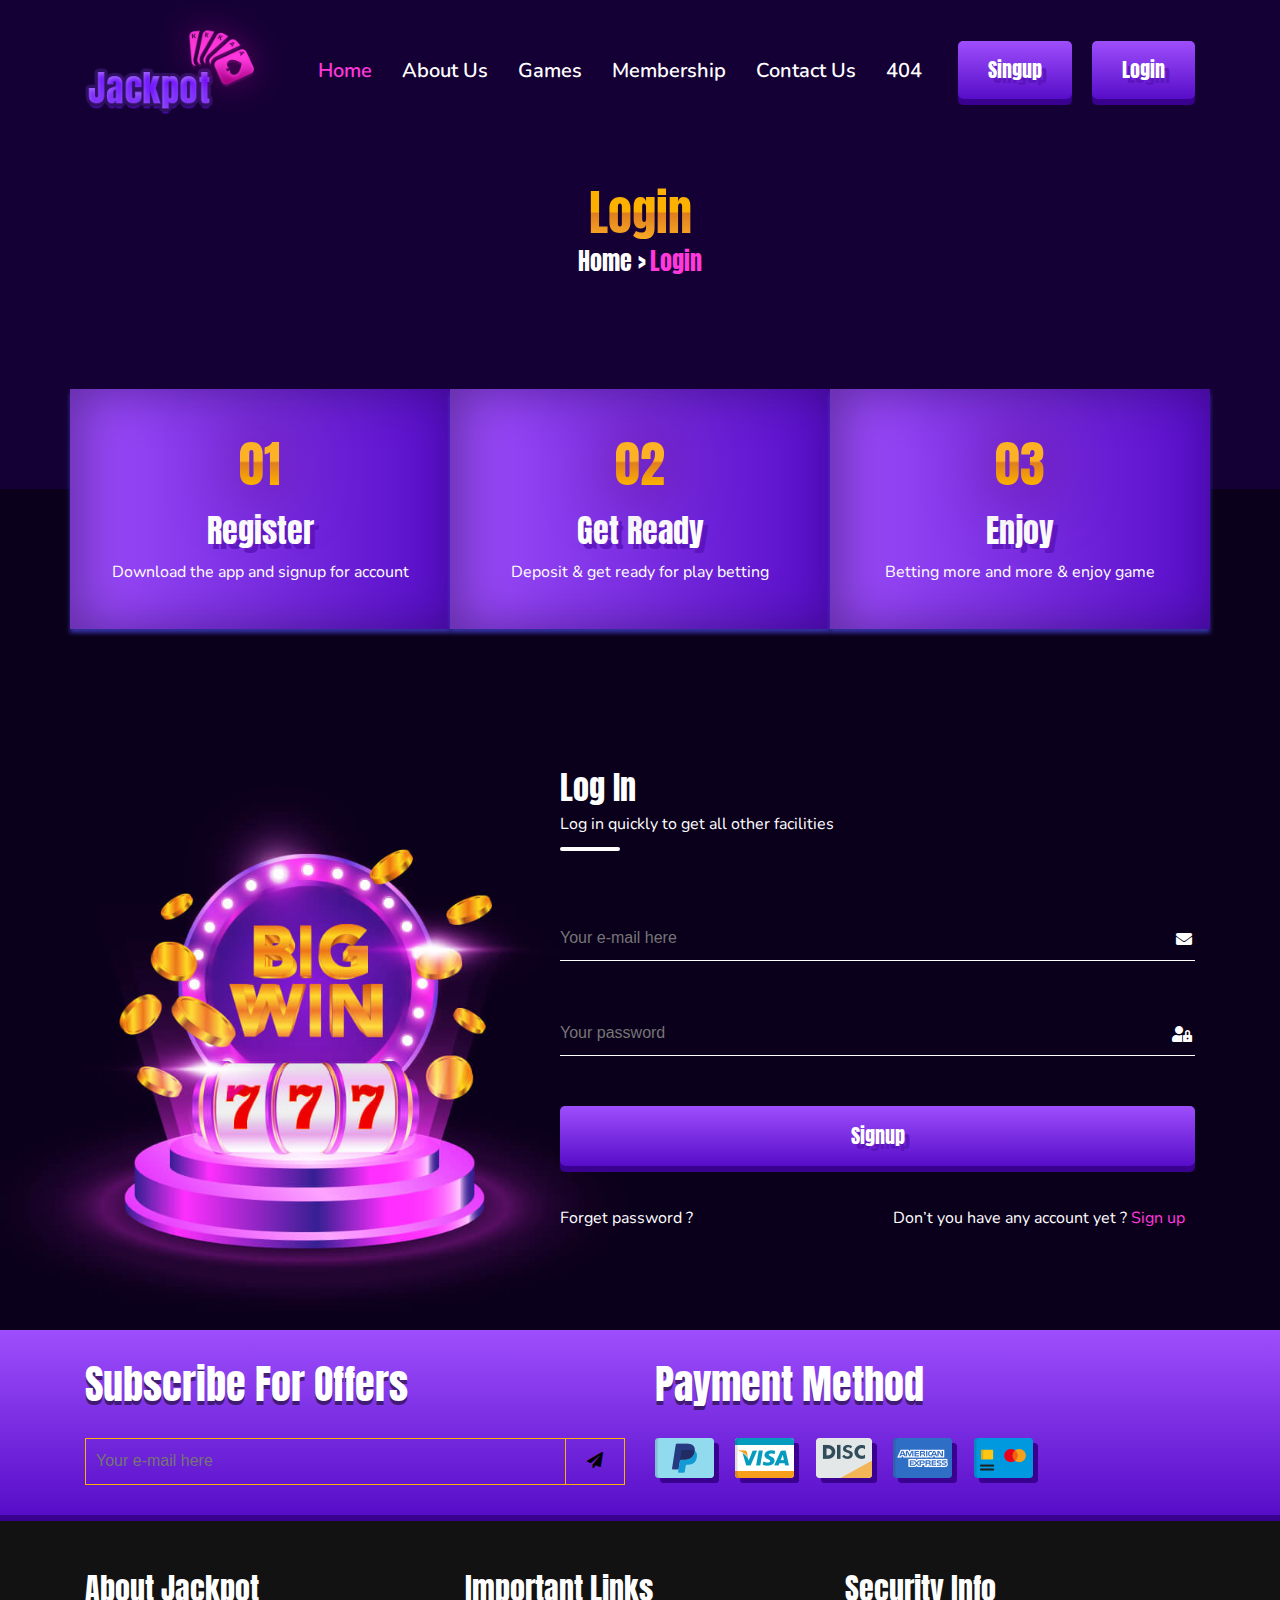
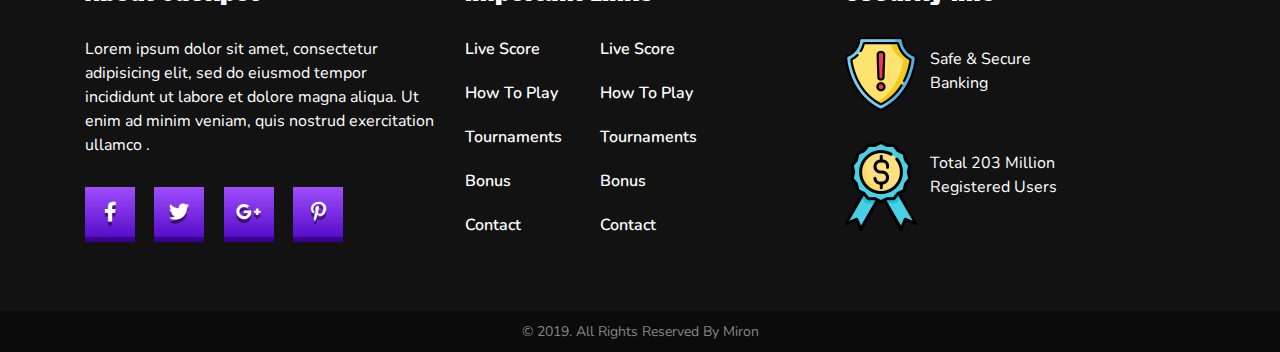
<file: login.html>
<!DOCTYPE html>
<html lang="en">

<head>
    <meta charset="UTF-8">
    <meta name="viewport" content="width=device-width, initial-scale=1, shrink-to-fit=no">
    <title>Login Page</title>
    <link href="https://fonts.googleapis.com/css?family=Nunito:200,300,400,600,700,800,900" rel="stylesheet">
    <link href="https://fonts.googleapis.com/css?family=Anton" rel="stylesheet">
    <link rel="stylesheet" href="css/all.min.css">
    <link rel="stylesheet" href="css/bootstrap.min.css">
    <link rel="stylesheet" href="css/venobox.css">
    <link rel="stylesheet" href="css/slick.css">
    <link rel="stylesheet" href="css/slick-theme.css">
    <link rel="stylesheet" href="css/login.css">
</head>

<body>
    <!--==================================================
                       MENU PART START
    ===================================================-->
    <nav class="navbar navbar-expand-md menu_head">
        <div class="container">
            <a class="navbar-brand" href="index.html"><img src="images/menu_logo.png" alt="menu_logo" class="img-fluid"></a>
            <button class="navbar-toggler" type="button" data-toggle="collapse" data-target="#navbarNav" aria-controls="navbarNav" aria-expanded="false" aria-label="Toggle navigation">
                <i class="fas fa-bars"></i>
            </button>
            <div class="collapse navbar-collapse" id="navbarNav">
                <ul class="navbar-nav m-auto">
                    <li class="nav-item active">
                        <a class="nav-link" href="index.html">Home</a>
                    </li>
                    <li class="nav-item">
                        <a class="nav-link" href="about.html">About Us</a>
                    </li>
                    <li class="nav-item">
                        <a class="nav-link" href="game.html">Games</a>
                    </li>
                    <li class="nav-item">
                        <a class="nav-link" href="member.html">Membership</a>
                    </li>
                    <li class="nav-item">
                        <a class="nav-link" href="contact.html">Contact Us</a>
                    </li>
                    <li class="nav-item">
                        <a class="nav-link" href="error.html">404</a>
                    </li>
                </ul>
                <a class="menu_button" href="signup.html">Singup</a>
                <a class="menu_button" href="login.html">Login</a>
            </div>
        </div>
    </nav>
    <!--==================================================
                       MENU PART END
    ===================================================-->
    
    
    <!--==================================================
                       ABOUT PART START
    ===================================================-->
    <section id="about_banner">
        <div class="container">
            <div class="row">
                <div class="col-lg-12">
                    <div class="about_heading">
                        <h2>login</h2>
                        <a href="index.html">home ></a>
                        <a class="color_change" href="login.html">login</a>
                    </div>
                </div>
            </div>
        </div>
    </section>
    <!--==================================================
                       ABOUT PART END
    ===================================================-->
    
    

    <!--=============================================
                    GAME PART START
    ==============================================-->
    <section id="game_part">
            <div class="container">
                <div class="row">
                    <div class="col-lg-12">
                        <div class="row">
                            <div class="col-lg-4 p-0 p_inherit col-sm-4 col-md-4">
                                <div class="game_text">
                                    <h2>01</h2>
                                    <h3>Register</h3>
                                    <p>Download the app and signup for account</p>
                                </div>
                            </div>
                            <div class="col-lg-4 p-0 p_inherit col-sm-4 col-md-4">
                                <div class="game_text">
                                    <h2>02</h2>
                                    <h3>Get Ready</h3>
                                    <p>Deposit &amp; get ready for play betting</p>
                                </div>
                            </div>
                            <div class="col-lg-4 p-0 p_inherit col-sm-4 col-md-4">
                                <div class="game_text">
                                    <h2>03</h2>
                                    <h3>Enjoy</h3>
                                    <p>Betting more and more &amp; enjoy game</p>
                                </div>
                            </div>
                        </div>
                    </div>
                </div>
            </div>
    </section>
    <!--=============================================
                    GAME PART END
    ==============================================-->
  
  
    <!--=============================================
                    SIGNUP FORM PART START
    ==============================================-->
    <section id="signup_part">
        <div class="container">
            <div class="row">
                <div class="col-lg-5"></div>
                <div class="col-lg-7">
                    <div class="signup_heading">
                        <h3>log in</h3>
                        <p>Log in quickly to get all other facilities</p>
                    </div>
                    <form action="" method="">
                        <div class="row">
                            <div class="col-lg-12">
                                <div class="signup_mail">
                                    <input type="text" placeholder="Your e-mail here">
                                    <i class="fas fa-envelope"></i>
                                </div>
                            </div>
                        </div>
                        <div class="row">
                            <div class="col-lg-12">
                                <div class="signup_mail">
                                    <input type="password" placeholder="Your password">
                                    <i class="fas fa-user-lock"></i>
                                </div>
                            </div>
                        </div>
                        <div class="row">
                            <div class="col-lg-12">
                                <div class="signup_btn">
                                    <button type="submit">Signup</button>
                                </div>
                            </div>
                        </div>
                        <div class="row">
                            <div class="col-lg-6">
                                <div class="signup_text">
                                    <a class="m_top" href="#">Forget password ?</a>
                                </div>
                            </div>
                            <div class="col-lg-6">
                                <div class="signup_text">
                                    <p class="m_top">Don’t you have any account yet ? <a href="signup.html">Sign up</a></p>
                                </div>
                            </div>
                        </div>
                    </form>
                </div>
            </div>
        </div>
    </section>
    <!--=============================================
                    SIGNUP FORM PART END
    ==============================================-->
  

    <!--=============================================
                    OFFER PART START
    ==============================================-->
    <section id="offer_part">
        <div class="container">
            <div class="row">
                <div class="col-lg-6 col-sm-12 col-md-6">
                    <div class="subscribe">
                        <h3>Subscribe for Offers</h3>
                        <form action="" method="">
                            <div class="input_box">
                                <input type="text" placeholder="Your e-mail here">
                                <button type="submit"><i class="fas fa-paper-plane"></i></button>
                            </div>
                        </form>
                    </div>
                </div>
                <div class="col-lg-6 col-sm-12 col-md-6">
                    <div class="payment">
                        <h3>Payment Method</h3>
                        <ul>
                            <li><a href="#"><img src="images/payment1.png" alt="payment1"></a></li>
                            <li><a href="#"><img src="images/payment2.png" alt="payment2"></a></li>
                            <li><a href="#"><img src="images/payment3.png" alt="payment3"></a></li>
                            <li><a href="#"><img src="images/payment4.png" alt="payment4"></a></li>
                            <li><a href="#"><img src="images/payment5.png" alt="payment5"></a></li>
                        </ul>
                    </div>
                </div>
            </div>
        </div>
    </section>
    <!--=============================================
                    OFFER PART END
    ==============================================-->

   
    <!--=============================================
                    FOOTER PART START
    ==============================================-->
    <section id="footer_part">
        <div class="container">
            <div class="row">
                <div class="col-lg-4 col-sm-12 col-md-4">
                    <div class="about">
                        <h3>About Jackpot</h3>
                        <p>Lorem ipsum dolor sit amet, consectetur adipisicing elit, sed do eiusmod tempor incididunt ut labore et dolore magna aliqua. Ut enim ad minim veniam, quis nostrud exercitation ullamco .</p>
                        <ul>
                            <li><a href="#"><i class="fab fa-facebook-f"></i></a></li>
                            <li><a href="#"><i class="fab fa-twitter"></i></a></li>
                            <li><a href="#"><i class="fab fa-google-plus-g"></i></a></li>
                            <li><a href="#"><i class="fab fa-pinterest-p"></i></a></li>
                        </ul>
                    </div>
                </div>
                <div class="col-lg-4 col-sm-6 col-md-4">
                    <div class="link">
                       <h3>Important Links</h3>
                        <ul>
                            <li><a href="#">Live Score</a></li>
                            <li><a href="#">How to Play</a></li>
                            <li><a href="#">Tournaments</a></li>
                            <li><a href="#">Bonus</a></li>
                            <li><a href="#">Contact</a></li>
                        </ul>
                        <ul>
                            <li><a href="#">Live Score</a></li>
                            <li><a href="#">How to Play</a></li>
                            <li><a href="#">Tournaments</a></li>
                            <li><a href="#">Bonus</a></li>
                            <li><a href="#">Contact</a></li>
                        </ul>
                    </div>
                </div>
                <div class="col-lg-4 col-sm-6 col-md-4">
                    <div class="info">
                        <h3>Security Info</h3>
                        <div class="sequrity_img">
                            <img src="images/info1.png" alt="info1">
                            <p>Safe &amp; Secure<span>Banking</span></p>
                        </div>
                        <div class="sequrity_img">
                            <img src="images/info2.png" alt="info2">
                            <p>Total 203 Million<span>Registered Users</span></p>
                        </div>
                    </div>
                </div>
            </div>
        </div>
    </section>
    <!--=============================================
                    FOOTER PART END
    ==============================================-->

   
    <!--=============================================
                    COPYRIGHT PART START
    ==============================================-->
    <footer id="copyright_part">
        <div class="container">
            <div class="row">
                <div class="col-lg-12">
                    <div class="copyright">
                        <p>&copy; 2019. All rights reserved by Miron</p>
                    </div>
                </div>
            </div>
        </div>
    </footer>
    <!--=============================================
                    COPYRIGHT PART END
    ==============================================-->
    
    
    <script src="js/jquery-1.12.4.min.js"></script>
    <script src="js/popper.min.js"></script>
    <script src="js/bootstrap.min.js"></script>
    <script src="js/jquery.nicescroll.min.js"></script>
    <script src="js/venobox.min.js"></script>
    <script src="js/slick.min.js"></script>
    <script src="js/jquery-migrate-1.2.1.min.js"></script>
    <script src="js/script.js"></script>
</body>

</html>
</file>
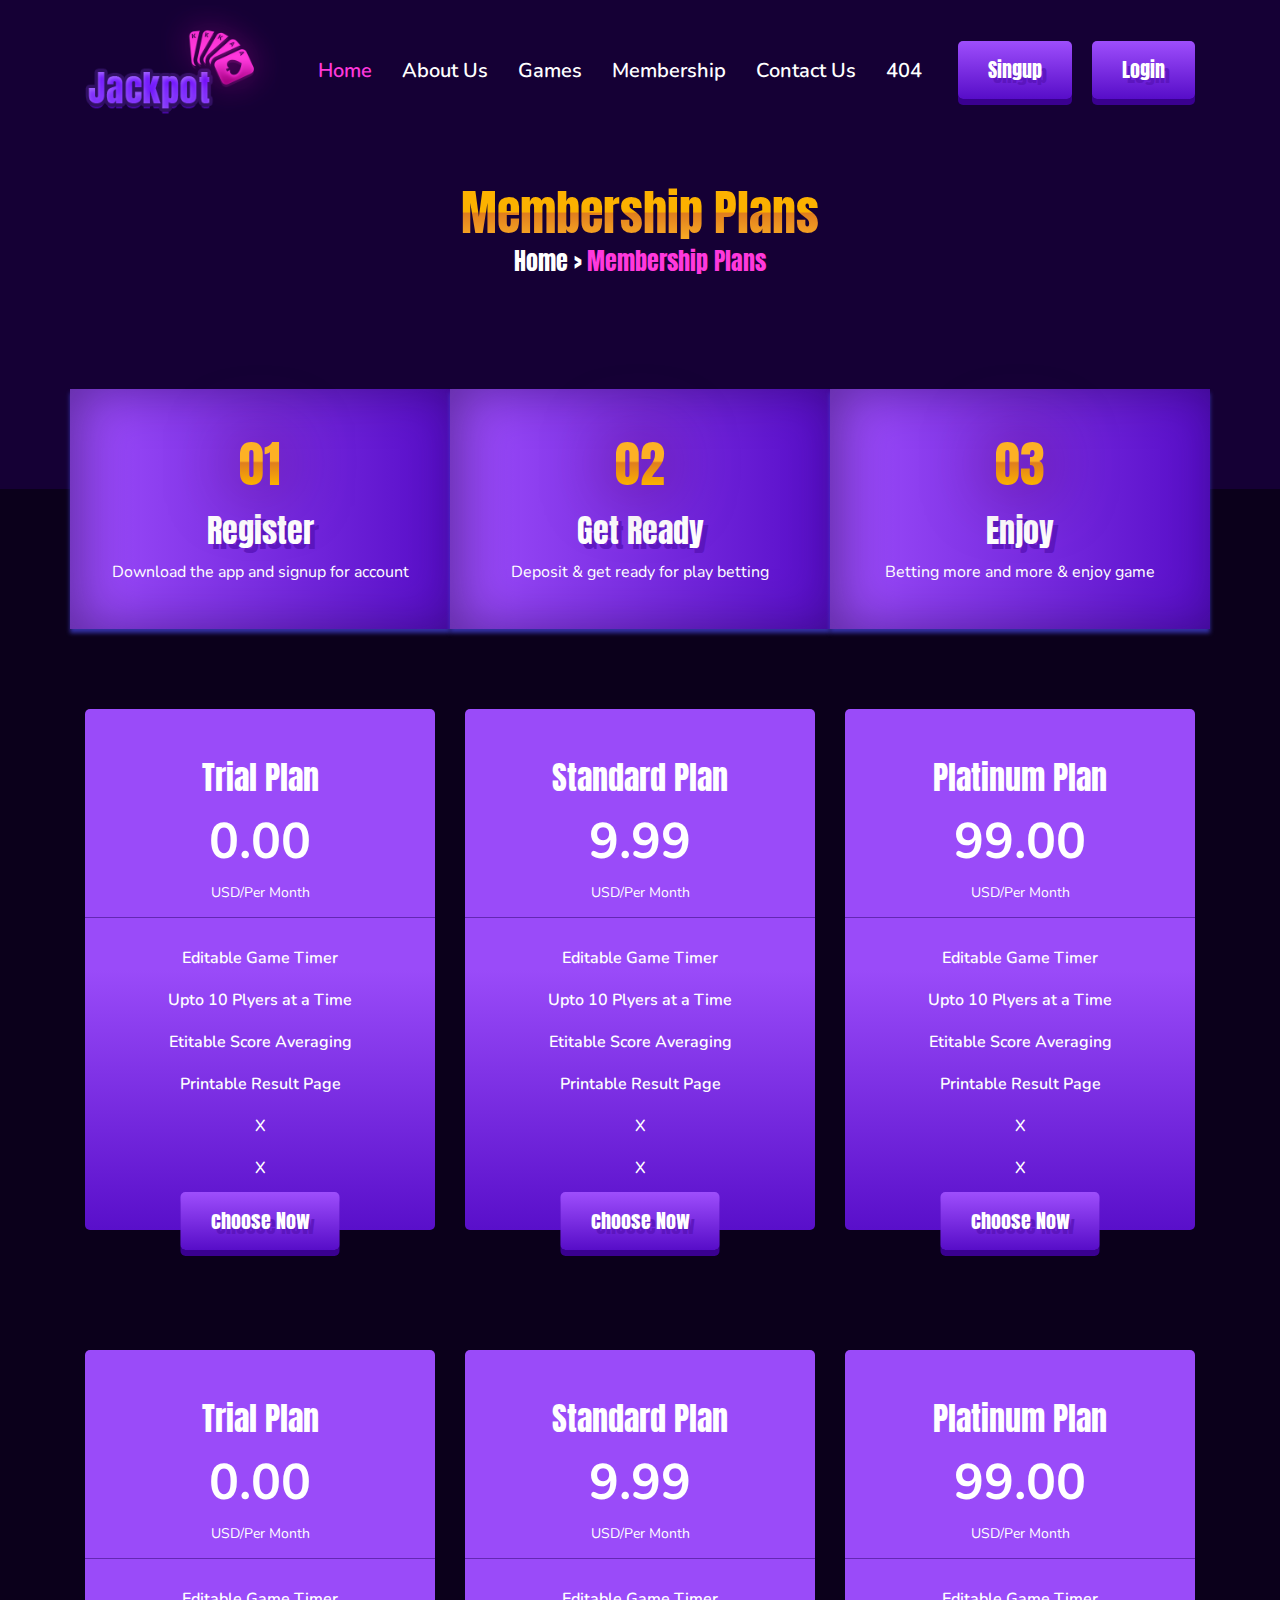
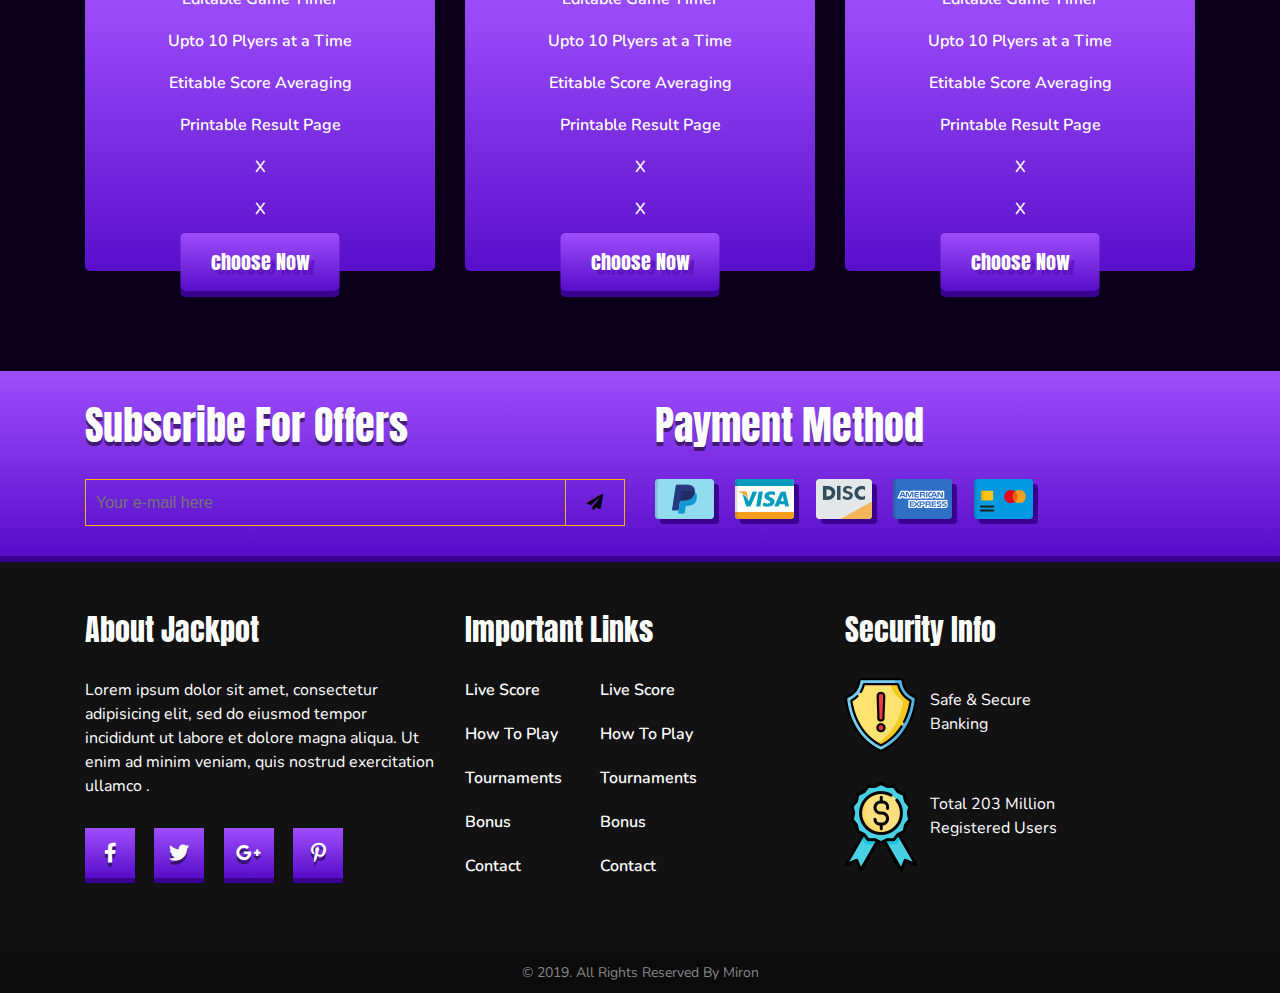
<file: member.html>
<!DOCTYPE html>
<html lang="en">

<head>
    <meta charset="UTF-8">
    <meta name="viewport" content="width=device-width, initial-scale=1, shrink-to-fit=no">
    <title>Membership Page</title>
    <link href="https://fonts.googleapis.com/css?family=Nunito:200,300,400,600,700,800,900" rel="stylesheet">
    <link href="https://fonts.googleapis.com/css?family=Anton" rel="stylesheet">
    <link rel="stylesheet" href="css/all.min.css">
    <link rel="stylesheet" href="css/bootstrap.min.css">
    <link rel="stylesheet" href="css/venobox.css">
    <link rel="stylesheet" href="css/slick.css">
    <link rel="stylesheet" href="css/slick-theme.css">
    <link rel="stylesheet" href="css/member.css">
</head>

<body>
    <!--==================================================
                       MENU PART START
    ===================================================-->
    <nav class="navbar navbar-expand-md menu_head">
        <div class="container">
            <a class="navbar-brand" href="index.html"><img src="images/menu_logo.png" alt="menu_logo" class="img-fluid"></a>
            <button class="navbar-toggler" type="button" data-toggle="collapse" data-target="#navbarNav" aria-controls="navbarNav" aria-expanded="false" aria-label="Toggle navigation">
                <i class="fas fa-bars"></i>
            </button>
            <div class="collapse navbar-collapse" id="navbarNav">
                <ul class="navbar-nav m-auto">
                    <li class="nav-item active">
                        <a class="nav-link" href="index.html">Home</a>
                    </li>
                    <li class="nav-item">
                        <a class="nav-link" href="about.html">About Us</a>
                    </li>
                    <li class="nav-item">
                        <a class="nav-link" href="game.html">Games</a>
                    </li>
                    <li class="nav-item">
                        <a class="nav-link" href="member.html">Membership</a>
                    </li>
                    <li class="nav-item">
                        <a class="nav-link" href="contact.html">Contact Us</a>
                    </li>
                    <li class="nav-item">
                        <a class="nav-link" href="error.html">404</a>
                    </li>
                </ul>
                <a class="menu_button" href="signup.html">Singup</a>
                <a class="menu_button" href="login.html">Login</a>
            </div>
        </div>
    </nav>
    <!--==================================================
                       MENU PART END
    ===================================================-->
    
    
    <!--==================================================
                       ABOUT PART START
    ===================================================-->
    <section id="about_banner">
        <div class="container">
            <div class="row">
                <div class="col-lg-12">
                    <div class="about_heading">
                        <h2>membership plans</h2>
                        <a href="index.html">home ></a>
                        <a class="color_change" href="member.html">membership plans</a>
                    </div>
                </div>
            </div>
        </div>
    </section>
    <!--==================================================
                       ABOUT PART END
    ===================================================-->
    
    

    <!--=============================================
                    GAME PART START
    ==============================================-->
    <section id="game_part">
        <div class="container">
            <div class="row">
                <div class="col-lg-12">
                    <div class="row">
                        <div class="col-lg-4 p-0 p_inherit col-sm-4 col-md-4">
                            <div class="game_text">
                                <h2>01</h2>
                                <h3>Register</h3>
                                <p>Download the app and signup for account</p>
                            </div>
                        </div>
                        <div class="col-lg-4 p-0 p_inherit col-sm-4 col-md-4">
                            <div class="game_text">
                                <h2>02</h2>
                                <h3>Get Ready</h3>
                                <p>Deposit &amp; get ready for play betting</p>
                            </div>
                        </div>
                        <div class="col-lg-4 p-0 p_inherit col-sm-4 col-md-4">
                            <div class="game_text">
                                <h2>03</h2>
                                <h3>Enjoy</h3>
                                <p>Betting more and more &amp; enjoy game</p>
                            </div>
                        </div>
                    </div>
                    
                    <div class="row upper_ghape">
                        <div class="col-lg-4 col-md-4">
                            <div class="price text-center">
                               <h2>Featured</h2>
                                <h3>Trial Plan</h3>
                                <h4>0.00</h4>
                                <p>USD/Per Month</p>
                                <ul>
                                    <li>Editable Game Timer</li>
                                    <li>Upto 10 Plyers at a Time</li>
                                    <li>Etitable Score Averaging</li>
                                    <li>Printable Result Page</li>
                                    <li>X</li>
                                    <li>X</li>
                                    <a href="#">choose now</a>
                                </ul>
                            </div>
                        </div>
                        <div class="col-lg-4 col-md-4">
                            <div class="price text-center">
                               <h2>Featured</h2>
                                <h3>Standard Plan</h3>
                                <h4>9.99</h4>
                                <p>USD/Per Month</p>
                                <ul>
                                    <li>Editable Game Timer</li>
                                    <li>Upto 10 Plyers at a Time</li>
                                    <li>Etitable Score Averaging</li>
                                    <li>Printable Result Page</li>
                                    <li>X</li>
                                    <li>X</li>
                                    <a href="#">choose now</a>
                                </ul>
                            </div>
                        </div>
                        <div class="col-lg-4 col-md-4">
                            <div class="price text-center">
                               <h2>Featured</h2>
                                <h3>Platinum Plan</h3>
                                <h4>99.00</h4>
                                <p>USD/Per Month</p>
                                <ul>
                                    <li>Editable Game Timer</li>
                                    <li>Upto 10 Plyers at a Time</li>
                                    <li>Etitable Score Averaging</li>
                                    <li>Printable Result Page</li>
                                    <li>X</li>
                                    <li>X</li>
                                    <a href="#">choose now</a>
                                </ul>
                            </div>
                        </div>
                    </div>
                    <div class="row upper_ghape">
                        <div class="col-lg-4 col-md-4">
                            <div class="price text-center">
                               <h2>Featured</h2>
                                <h3>Trial Plan</h3>
                                <h4>0.00</h4>
                                <p>USD/Per Month</p>
                                <ul>
                                    <li>Editable Game Timer</li>
                                    <li>Upto 10 Plyers at a Time</li>
                                    <li>Etitable Score Averaging</li>
                                    <li>Printable Result Page</li>
                                    <li>X</li>
                                    <li>X</li>
                                    <a href="#">choose now</a>
                                </ul>
                            </div>
                        </div>
                        <div class="col-lg-4 col-md-4">
                            <div class="price text-center">
                               <h2>Featured</h2>
                                <h3>Standard Plan</h3>
                                <h4>9.99</h4>
                                <p>USD/Per Month</p>
                                <ul>
                                    <li>Editable Game Timer</li>
                                    <li>Upto 10 Plyers at a Time</li>
                                    <li>Etitable Score Averaging</li>
                                    <li>Printable Result Page</li>
                                    <li>X</li>
                                    <li>X</li>
                                    <a href="#">choose now</a>
                                </ul>
                            </div>
                        </div>
                        <div class="col-lg-4 col-md-4">
                            <div class="price text-center">
                               <h2>Featured</h2>
                                <h3>Platinum Plan</h3>
                                <h4>99.00</h4>
                                <p>USD/Per Month</p>
                                <ul>
                                    <li>Editable Game Timer</li>
                                    <li>Upto 10 Plyers at a Time</li>
                                    <li>Etitable Score Averaging</li>
                                    <li>Printable Result Page</li>
                                    <li>X</li>
                                    <li>X</li>
                                    <a href="#">choose now</a>
                                </ul>
                            </div>
                        </div>
                    </div>
                    
                </div>
            </div>
        </div>
    </section>
    <!--=============================================
                    GAME PART END
    ==============================================-->
  

    <!--=============================================
                    OFFER PART START
    ==============================================-->
    <section id="offer_part">
        <div class="container">
            <div class="row">
                <div class="col-lg-6 col-sm-12 col-md-6">
                    <div class="subscribe">
                        <h3>Subscribe for Offers</h3>
                        <form action="" method="">
                            <div class="input_box">
                                <input type="text" placeholder="Your e-mail here">
                                <button type="submit"><i class="fas fa-paper-plane"></i></button>
                            </div>
                        </form>
                    </div>
                </div>
                <div class="col-lg-6 col-sm-12 col-md-6">
                    <div class="payment">
                        <h3>Payment Method</h3>
                        <ul>
                            <li><a href="#"><img src="images/payment1.png" alt="payment1"></a></li>
                            <li><a href="#"><img src="images/payment2.png" alt="payment2"></a></li>
                            <li><a href="#"><img src="images/payment3.png" alt="payment3"></a></li>
                            <li><a href="#"><img src="images/payment4.png" alt="payment4"></a></li>
                            <li><a href="#"><img src="images/payment5.png" alt="payment5"></a></li>
                        </ul>
                    </div>
                </div>
            </div>
        </div>
    </section>
    <!--=============================================
                    OFFER PART END
    ==============================================-->

   
    <!--=============================================
                    FOOTER PART START
    ==============================================-->
    <section id="footer_part">
        <div class="container">
            <div class="row">
                <div class="col-lg-4 col-sm-12 col-md-4">
                    <div class="about">
                        <h3>About Jackpot</h3>
                        <p>Lorem ipsum dolor sit amet, consectetur adipisicing elit, sed do eiusmod tempor incididunt ut labore et dolore magna aliqua. Ut enim ad minim veniam, quis nostrud exercitation ullamco .</p>
                        <ul>
                            <li><a href="#"><i class="fab fa-facebook-f"></i></a></li>
                            <li><a href="#"><i class="fab fa-twitter"></i></a></li>
                            <li><a href="#"><i class="fab fa-google-plus-g"></i></a></li>
                            <li><a href="#"><i class="fab fa-pinterest-p"></i></a></li>
                        </ul>
                    </div>
                </div>
                <div class="col-lg-4 col-sm-6 col-md-4">
                    <div class="link">
                       <h3>Important Links</h3>
                        <ul>
                            <li><a href="#">Live Score</a></li>
                            <li><a href="#">How to Play</a></li>
                            <li><a href="#">Tournaments</a></li>
                            <li><a href="#">Bonus</a></li>
                            <li><a href="#">Contact</a></li>
                        </ul>
                        <ul>
                            <li><a href="#">Live Score</a></li>
                            <li><a href="#">How to Play</a></li>
                            <li><a href="#">Tournaments</a></li>
                            <li><a href="#">Bonus</a></li>
                            <li><a href="#">Contact</a></li>
                        </ul>
                    </div>
                </div>
                <div class="col-lg-4 col-sm-6 col-md-4">
                    <div class="info">
                        <h3>Security Info</h3>
                        <div class="sequrity_img">
                            <img src="images/info1.png" alt="info1">
                            <p>Safe &amp; Secure<span>Banking</span></p>
                        </div>
                        <div class="sequrity_img">
                            <img src="images/info2.png" alt="info2">
                            <p>Total 203 Million<span>Registered Users</span></p>
                        </div>
                    </div>
                </div>
            </div>
        </div>
    </section>
    <!--=============================================
                    FOOTER PART END
    ==============================================-->

   
    <!--=============================================
                    COPYRIGHT PART START
    ==============================================-->
    <footer id="copyright_part">
        <div class="container">
            <div class="row">
                <div class="col-lg-12">
                    <div class="copyright">
                        <p>&copy; 2019. All rights reserved by Miron</p>
                    </div>
                </div>
            </div>
        </div>
    </footer>
    <!--=============================================
                    COPYRIGHT PART END
    ==============================================-->
    
    
    <script src="js/jquery-1.12.4.min.js"></script>
    <script src="js/popper.min.js"></script>
    <script src="js/bootstrap.min.js"></script>
    <script src="js/jquery.nicescroll.min.js"></script>
    <script src="js/venobox.min.js"></script>
    <script src="js/slick.min.js"></script>
    <script src="js/jquery-migrate-1.2.1.min.js"></script>
    <script src="js/script.js"></script>
</body>

</html>
</file>
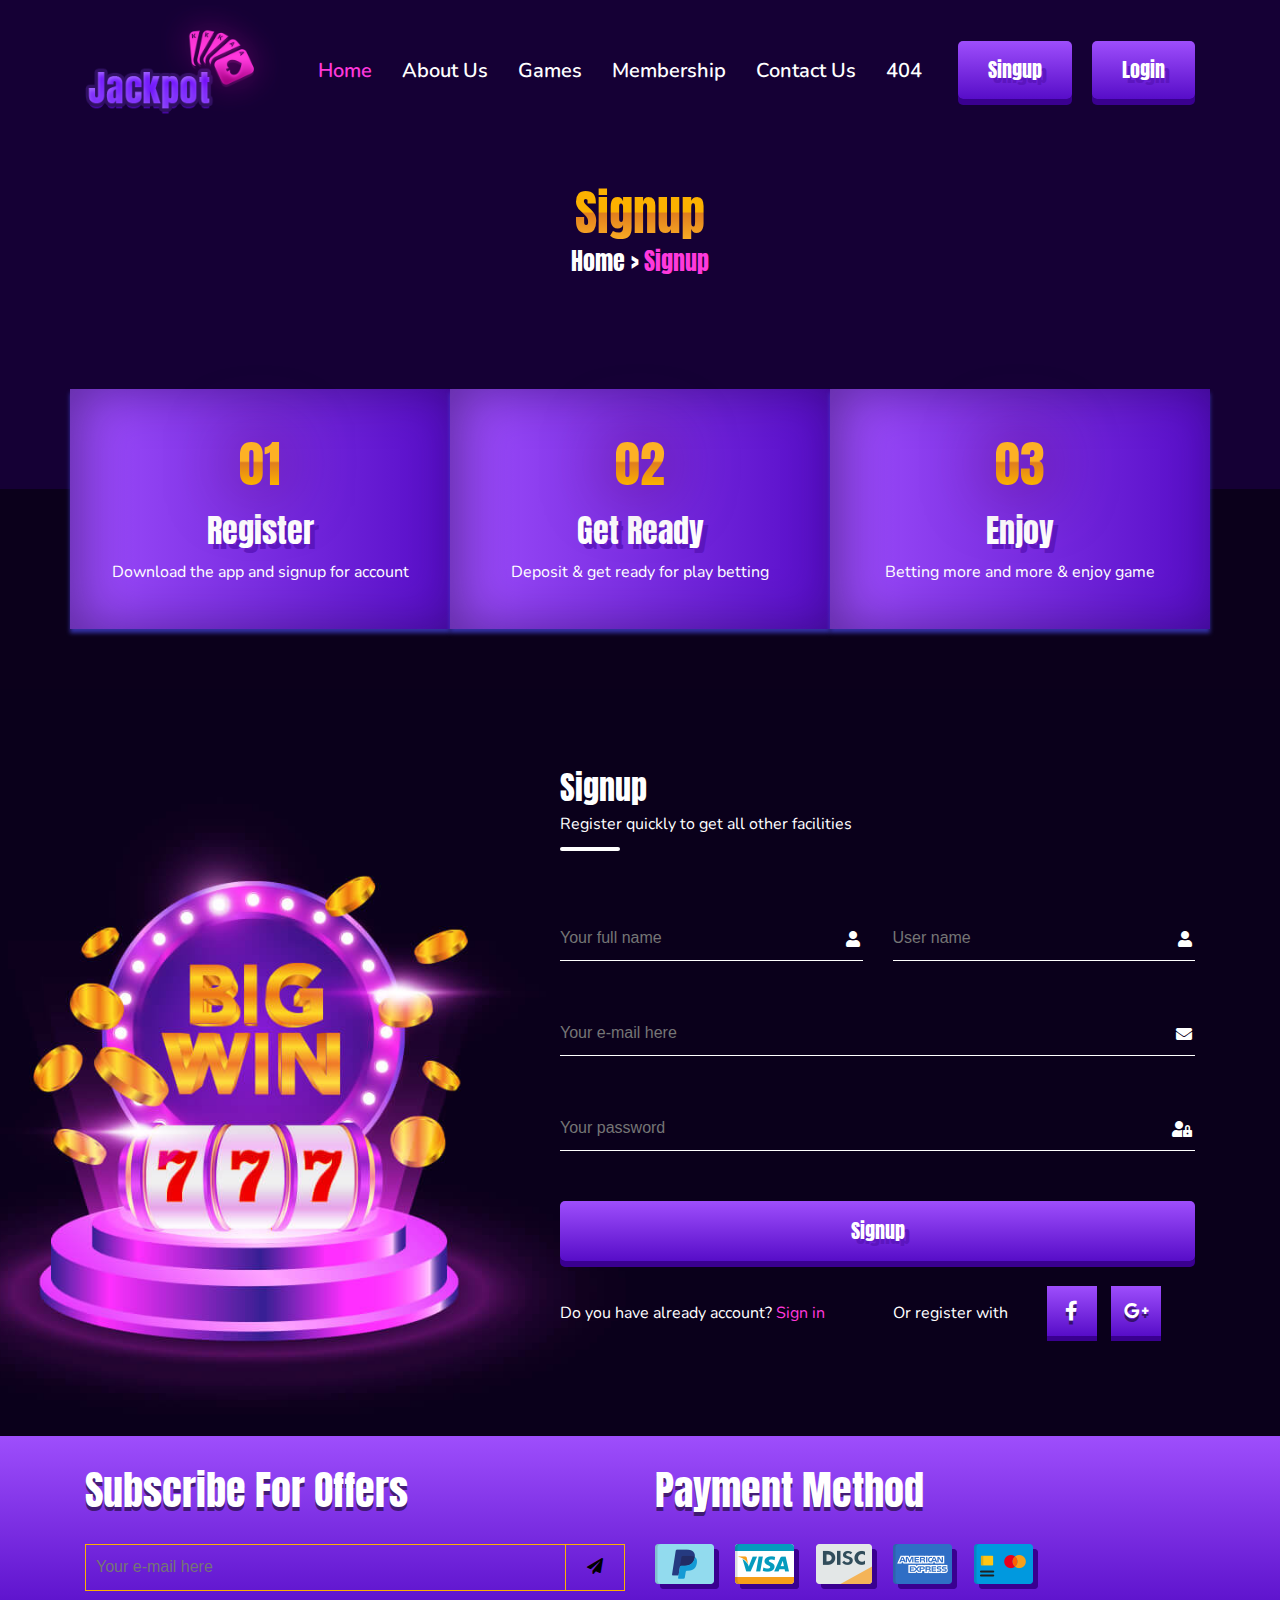
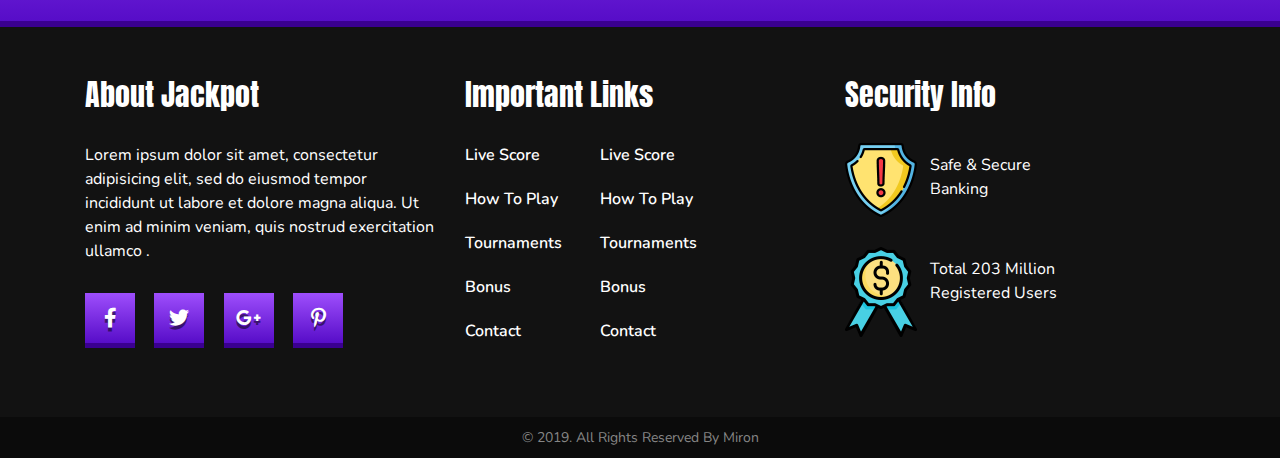
<file: signup.html>
<!DOCTYPE html>
<html lang="en">

<head>
    <meta charset="UTF-8">
    <meta name="viewport" content="width=device-width, initial-scale=1, shrink-to-fit=no">
    <title>Signup Page</title>
    <link href="https://fonts.googleapis.com/css?family=Nunito:200,300,400,600,700,800,900" rel="stylesheet">
    <link href="https://fonts.googleapis.com/css?family=Anton" rel="stylesheet">
    <link rel="stylesheet" href="css/all.min.css">
    <link rel="stylesheet" href="css/bootstrap.min.css">
    <link rel="stylesheet" href="css/venobox.css">
    <link rel="stylesheet" href="css/slick.css">
    <link rel="stylesheet" href="css/slick-theme.css">
    <link rel="stylesheet" href="css/signup.css">
</head>

<body>
    <!--==================================================
                       MENU PART START
    ===================================================-->
    <nav class="navbar navbar-expand-md menu_head">
        <div class="container">
            <a class="navbar-brand" href="index.html"><img src="images/menu_logo.png" alt="menu_logo" class="img-fluid"></a>
            <button class="navbar-toggler" type="button" data-toggle="collapse" data-target="#navbarNav" aria-controls="navbarNav" aria-expanded="false" aria-label="Toggle navigation">
                <i class="fas fa-bars"></i>
            </button>
            <div class="collapse navbar-collapse" id="navbarNav">
                <ul class="navbar-nav m-auto">
                    <li class="nav-item active">
                        <a class="nav-link" href="index.html">Home</a>
                    </li>
                    <li class="nav-item">
                        <a class="nav-link" href="about.html">About Us</a>
                    </li>
                    <li class="nav-item">
                        <a class="nav-link" href="game.html">Games</a>
                    </li>
                    <li class="nav-item">
                        <a class="nav-link" href="member.html">Membership</a>
                    </li>
                    <li class="nav-item">
                        <a class="nav-link" href="contact.html">Contact Us</a>
                    </li>
                    <li class="nav-item">
                        <a class="nav-link" href="error.html">404</a>
                    </li>
                </ul>
                <a class="menu_button" href="signup.html">Singup</a>
                <a class="menu_button" href="login.html">Login</a>
            </div>
        </div>
    </nav>
    <!--==================================================
                       MENU PART END
    ===================================================-->
    
    
    <!--==================================================
                       ABOUT PART START
    ===================================================-->
    <section id="about_banner">
        <div class="container">
            <div class="row">
                <div class="col-lg-12">
                    <div class="about_heading">
                        <h2>signup</h2>
                        <a href="index.html">home ></a>
                        <a class="color_change" href="signup.html">Signup</a>
                    </div>
                </div>
            </div>
        </div>
    </section>
    <!--==================================================
                       ABOUT PART END
    ===================================================-->
    
    

    <!--=============================================
                    GAME PART START
    ==============================================-->
    <section id="game_part">
            <div class="container">
                <div class="row">
                    <div class="col-lg-12">
                        <div class="row">
                            <div class="col-lg-4 p-0 p_inherit col-sm-4 col-md-4">
                                <div class="game_text">
                                    <h2>01</h2>
                                    <h3>Register</h3>
                                    <p>Download the app and signup for account</p>
                                </div>
                            </div>
                            <div class="col-lg-4 p-0 p_inherit col-sm-4 col-md-4">
                                <div class="game_text">
                                    <h2>02</h2>
                                    <h3>Get Ready</h3>
                                    <p>Deposit &amp; get ready for play betting</p>
                                </div>
                            </div>
                            <div class="col-lg-4 p-0 p_inherit col-sm-4 col-md-4">
                                <div class="game_text">
                                    <h2>03</h2>
                                    <h3>Enjoy</h3>
                                    <p>Betting more and more &amp; enjoy game</p>
                                </div>
                            </div>
                        </div>
                    </div>
                </div>
            </div>
    </section>
    <!--=============================================
                    GAME PART END
    ==============================================-->
  
  
    <!--=============================================
                    SIGNUP FORM PART START
    ==============================================-->
    <section id="signup_part">
        <div class="container">
            <div class="row">
                <div class="col-lg-5"></div>
                <div class="col-lg-7">
                    <div class="signup_heading">
                        <h3>Signup</h3>
                        <p>Register quickly to get all other facilities</p>
                    </div>
                    <form action="" method="">
                        <div class="row">
                            <div class="col-lg-6">
                                <div class="signup_name">
                                    <input type="text" placeholder="Your full name">
                                    <i class="fas fa-user"></i>
                                </div>
                            </div>
                            <div class="col-lg-6">
                                <div class="signup_name">
                                    <input type="text" placeholder="User name">
                                    <i class="fas fa-user"></i>
                                </div>
                            </div>
                        </div>
                        <div class="row">
                            <div class="col-lg-12">
                                <div class="signup_mail">
                                    <input type="text" placeholder="Your e-mail here">
                                    <i class="fas fa-envelope"></i>
                                </div>
                            </div>
                        </div>
                        <div class="row">
                            <div class="col-lg-12">
                                <div class="signup_mail">
                                    <input type="password" placeholder="Your password">
                                    <i class="fas fa-user-lock"></i>
                                </div>
                            </div>
                        </div>
                        <div class="row">
                            <div class="col-lg-12">
                                <div class="signup_btn">
                                    <button type="submit">Signup</button>
                                </div>
                            </div>
                        </div>
                        <div class="row">
                            <div class="col-lg-6">
                                <div class="signup_text">
                                    <p class="m_top">Do you have already account? <a href="login.html">Sign in</a></p>
                                </div>
                            </div>
                            <div class="col-lg-6">
                                <div class="signup_text">
                                    <p class="m_right">Or register with</p>
                                    <a href="#"><i class="fab fa-facebook-f"></i></a>
                                    <a href="#"><i class="fab fa-google-plus-g"></i></a>
                                </div>
                            </div>
                        </div>
                    </form>
                </div>
            </div>
        </div>
    </section>
    <!--=============================================
                    SIGNUP FORM PART END
    ==============================================-->
  

    <!--=============================================
                    OFFER PART START
    ==============================================-->
    <section id="offer_part">
        <div class="container">
            <div class="row">
                <div class="col-lg-6 col-sm-12 col-md-6">
                    <div class="subscribe">
                        <h3>Subscribe for Offers</h3>
                        <form action="" method="">
                            <div class="input_box">
                                <input type="text" placeholder="Your e-mail here">
                                <button type="submit"><i class="fas fa-paper-plane"></i></button>
                            </div>
                        </form>
                    </div>
                </div>
                <div class="col-lg-6 col-sm-12 col-md-6">
                    <div class="payment">
                        <h3>Payment Method</h3>
                        <ul>
                            <li><a href="#"><img src="images/payment1.png" alt="payment1"></a></li>
                            <li><a href="#"><img src="images/payment2.png" alt="payment2"></a></li>
                            <li><a href="#"><img src="images/payment3.png" alt="payment3"></a></li>
                            <li><a href="#"><img src="images/payment4.png" alt="payment4"></a></li>
                            <li><a href="#"><img src="images/payment5.png" alt="payment5"></a></li>
                        </ul>
                    </div>
                </div>
            </div>
        </div>
    </section>
    <!--=============================================
                    OFFER PART END
    ==============================================-->

   
    <!--=============================================
                    FOOTER PART START
    ==============================================-->
    <section id="footer_part">
        <div class="container">
            <div class="row">
                <div class="col-lg-4 col-sm-12 col-md-4">
                    <div class="about">
                        <h3>About Jackpot</h3>
                        <p>Lorem ipsum dolor sit amet, consectetur adipisicing elit, sed do eiusmod tempor incididunt ut labore et dolore magna aliqua. Ut enim ad minim veniam, quis nostrud exercitation ullamco .</p>
                        <ul>
                            <li><a href="#"><i class="fab fa-facebook-f"></i></a></li>
                            <li><a href="#"><i class="fab fa-twitter"></i></a></li>
                            <li><a href="#"><i class="fab fa-google-plus-g"></i></a></li>
                            <li><a href="#"><i class="fab fa-pinterest-p"></i></a></li>
                        </ul>
                    </div>
                </div>
                <div class="col-lg-4 col-sm-6 col-md-4">
                    <div class="link">
                       <h3>Important Links</h3>
                        <ul>
                            <li><a href="#">Live Score</a></li>
                            <li><a href="#">How to Play</a></li>
                            <li><a href="#">Tournaments</a></li>
                            <li><a href="#">Bonus</a></li>
                            <li><a href="#">Contact</a></li>
                        </ul>
                        <ul>
                            <li><a href="#">Live Score</a></li>
                            <li><a href="#">How to Play</a></li>
                            <li><a href="#">Tournaments</a></li>
                            <li><a href="#">Bonus</a></li>
                            <li><a href="#">Contact</a></li>
                        </ul>
                    </div>
                </div>
                <div class="col-lg-4 col-sm-6 col-md-4">
                    <div class="info">
                        <h3>Security Info</h3>
                        <div class="sequrity_img">
                            <img src="images/info1.png" alt="info1">
                            <p>Safe &amp; Secure<span>Banking</span></p>
                        </div>
                        <div class="sequrity_img">
                            <img src="images/info2.png" alt="info2">
                            <p>Total 203 Million<span>Registered Users</span></p>
                        </div>
                    </div>
                </div>
            </div>
        </div>
    </section>
    <!--=============================================
                    FOOTER PART END
    ==============================================-->

   
    <!--=============================================
                    COPYRIGHT PART START
    ==============================================-->
    <footer id="copyright_part">
        <div class="container">
            <div class="row">
                <div class="col-lg-12">
                    <div class="copyright">
                        <p>&copy; 2019. All rights reserved by Miron</p>
                    </div>
                </div>
            </div>
        </div>
    </footer>
    <!--=============================================
                    COPYRIGHT PART END
    ==============================================-->
    
    
    <script src="js/jquery-1.12.4.min.js"></script>
    <script src="js/popper.min.js"></script>
    <script src="js/bootstrap.min.js"></script>
    <script src="js/jquery.nicescroll.min.js"></script>
    <script src="js/venobox.min.js"></script>
    <script src="js/slick.min.js"></script>
    <script src="js/jquery-migrate-1.2.1.min.js"></script>
    <script src="js/script.js"></script>
</body>

</html>
</file>
<file: css/style.css>
*{
    margin: 0;
    padding: 0;
    outline: 0;
}

a{
    text-decoration: none;
    padding: 0 !important;
}

ul,
ol{
    list-style: none;
    display: inline-block;
}

img{
    vertical-align: middle;
}

h1,
h2,
h3,
h4,
h5,
h6,
p{
    margin: 0;
    padding: 0;
}
/*======================================================
                COMMON CSS PART END
========================================================*/


/*======================================================
                    MENU PART START
========================================================*/
.navbar{
    background: transparent;
    padding: 0 !important;
    position: absolute;
    width: 100%;
    z-index: 999;
}

.menu_fix {
    position: fixed;
    top: 0;
    left: 0;
    width: 100%;
    background: #000;
    padding-bottom: 18px;
}

.navbar-brand img{
    width: 200px;
}

.navbar-nav{
    margin-top: 25px !important;
}

nav ul li{
    padding: 10px 15px !important;
}

nav ul li a{
    color: #fff;
    font-size: 20px;
    font-weight: 600;
    font-family: 'Nunito', sans-serif;
    text-transform: capitalize;
    transition: all linear .4s;
    -webkit-transition: all linear .4s;
    -moz-transition: all linear .4s;
    -ms-transition: all linear .4s;
    -o-transition: all linear .4s;
}

nav ul li.active a{
    color: #ff39dc;
}

nav ul li a:hover{
    color: #ff39dc;
}

.navbar a.menu_button{
    text-decoration: none;
    color: #fff;
    font-size: 20px;
    font-weight: 400;
    font-family: 'Anton', sans-serif;
    text-transform: capitalize;
    margin: 20px 0px 0px 20px;
    padding: 14px 30px !important;
    border-radius: 5px;
    background: #9e4efc;
    background: -moz-linear-gradient(top, #9e4efc 0%, #570dc8 100%);
    background: -webkit-linear-gradient(top, #9e4efc 0%, #570dc8 100%);
    background: linear-gradient(to bottom, #9e4efc 0%, #570dc8 100%);
    -webkit-box-shadow: 0px 6px 0px 0px rgba(58, 0, 144, 1);
    -moz-box-shadow: 0px 6px 0px 0px rgba(58, 0, 144, 1);
    box-shadow: 0px 6px 0px 0px rgba(58, 0, 144, 1);
    text-shadow: 5px 5px 0px rgba(88, 19, 184, .8);
}

.navbar a.menu_button:hover{
    background: #ff39dc;
    background: -moz-linear-gradient(top, #ff39dc 0%, #a60084 100%);
    background: -webkit-linear-gradient(top, #ff39dc 0%, #a60084 100%);
    background: linear-gradient(to bottom, #ff39dc 0%, #a60084 100%);
    -webkit-box-shadow: 0px 6px 0px 0px rgba(102, 19, 85, 1);
    -moz-box-shadow: 0px 6px 0px 0px rgba(102, 19, 85, 1);
    box-shadow: 0px 6px 0px 0px rgba(102, 19, 85, 1);
    text-shadow: 5px 5px 0px rgba(166, 0, 132, 0.8);
}
/*======================================================
                    MENU PART END
========================================================*/


/*======================================================
                    BANNER PART START
========================================================*/
#banner_part{
    background: #150035;
    padding: 200px 0px;
}

.banner_img img{
    width: 100%;
}

.banner_text h4{
    color: #ffffff;
    font-size: 20px;
    font-weight: 400;
    font-family: 'Nunito', sans-serif;
    text-transform: capitalize;
}

.banner_text h1{
    color: #fcb100;
    font-size: 305px;
    font-weight: 400;
    font-family: 'Anton', sans-serif;
    background: -webkit-linear-gradient(top, #fdb125 45%, #e07e1e 48%, #fcb100 85%);
    -webkit-background-clip: text;
    -webkit-text-fill-color: transparent;
    filter: drop-shadow(0 0 35px #4d0148); 
    margin-top: -35px;
}

.banner_text p{
    text-align: center;
    color: #ffffff;
    font-size: 16px;
    font-weight: 400;
    font-family: 'Nunito', sans-serif;
    margin-top: -30px;
}

.banner_button{
    text-align: center;
}

.banner_button a{
    text-transform: capitalize;
    text-decoration: none;
    display: inline-block;
    padding: 15px 30px !important;
    background: #9e4efc;
    background: -moz-linear-gradient(top, #9e4efc 0%, #570dc8 100%);
    background: -webkit-linear-gradient(top, #9e4efc 0%, #570dc8 100%);
    background: linear-gradient(to bottom, #9e4efc 0%, #570dc8 100%);
    border-radius: 5px;
    color: #ffffff;
    font-size: 20px;
    font-weight: 400;
    font-family: 'Anton', sans-serif;
    -webkit-box-shadow: 0px 6px 0px 0px rgba(58, 0, 144, 1);
    -moz-box-shadow: 0px 6px 0px 0px rgba(58, 0, 144, 1);
    box-shadow: 0px 6px 0px 0px rgba(58, 0, 144, 1);
    text-shadow: 5px 5px 0px rgba(88, 19, 184, .8);
    margin-top: 30px;
}

.banner_button a:hover{
    background: #ff39dc;
    background: -moz-linear-gradient(top, #ff39dc 0%, #a60084 100%);
    background: -webkit-linear-gradient(top, #ff39dc 0%, #a60084 100%);
    background: linear-gradient(to bottom, #ff39dc 0%, #a60084 100%);
    -webkit-box-shadow: 0px 6px 0px 0px rgba(102, 19, 85, 1);
    -moz-box-shadow: 0px 6px 0px 0px rgba(102, 19, 85, 1);
    box-shadow: 0px 6px 0px 0px rgba(102, 19, 85, 1);
    text-shadow: 5px 5px 0px rgba(166, 0, 132, 0.8);
}
/*======================================================
                    BANNER PART END
========================================================*/


/*======================================================
                    GAME PART START
========================================================*/
#game_part{
    background: #0b001b;
    padding: 100px 0px;
}

.game_text{
    text-align: center;
    padding: 45px 0px;
    background: linear-gradient(to right, #9e4efc 0%, #570dc8 100%);
    box-shadow: inset 10px 0px 50px 0px rgba(31, 7, 67, 0.5);
    filter: drop-shadow(0px 4px 2px rgba(68, 68, 221, 0.7));
    position: absolute;
    top: -200px;
    left: 0px;
    width: 100%;
}

.game_text h2{
    color: #fcb100;
    font-size: 50px;
    font-weight: 400;
    font-family: 'Anton', sans-serif;
    background: -webkit-linear-gradient(top, #fdb125 45%, #e07e1e 48%, #fcb100 85%);
    -webkit-background-clip: text;
    -webkit-text-fill-color: transparent;
    filter: drop-shadow(0 0 35px #4d0148);
    margin-bottom: 18px;
}

.game_text h3{
    text-transform: capitalize;
    color: #ffffff;
    font-size: 32px;
    font-weight: 400;
    font-family: 'Anton', sans-serif;
    margin-bottom: 10px;
    text-shadow: 5px 5px 0px rgba(88, 19, 184, .8);
}

.game_text p {
    color: #ffffff;
    font-size: 16px;
    font-weight: 400;
    font-family: 'Nunito', sans-serif;
}

.game_heading h3{
    text-align: center;
    text-transform: capitalize;
    font-size: 48px;
    font-weight: 400;
    font-family: 'Anton', sans-serif;
    background: -webkit-linear-gradient(bottom, #fdb125 0%, #e07e1e 51%, #fcb100 54%);
    -webkit-background-clip: text;
    -webkit-text-fill-color: transparent;
    filter: drop-shadow(0 0 25px #4d0148);
    margin: 100px 0 60px 0;
}

.game_img{
    position: relative;
}

.game_img img{
    width: 100%;
}

.game_overlay{
    position: absolute;
    top: 0;
    left: 0;
    width: 100%;
    height: 100%;
    background: rgba(0, 0, 0, 0.85);
    opacity: 0;
    visibility: hidden;
    transition: all linear .4s;
    -webkit-transition: all linear .4s;
    -moz-transition: all linear .4s;
    -ms-transition: all linear .4s;
    -o-transition: all linear .4s;
}

.game_img:hover .game_overlay{
    visibility: visible;
    opacity: 1;
}

.game_overlay h3{
    color: #fff;
    font-size: 24px;
    font-weight: 400;
    font-family: 'Anton', sans-serif;
    padding-bottom: 50px;
    position: absolute;
    left: 50%;
    top: 50%;
    transform: translate(-50%, -50%);
    text-transform: capitalize;
}

.game_overlay a{
    display: inline-block;
    padding: 14px 30px !important;
    color: #fff;
    background: #9e4efc;
    background: -moz-linear-gradient(top, #9e4efc 0%, #570dc8 100%);
    background: -webkit-linear-gradient(top, #9e4efc 0%, #570dc8 100%);
    background: linear-gradient(to bottom, #9e4efc 0%, #570dc8 100%);
    border-radius: 5px;
    font-size: 20px;
    font-weight: 400;
    font-family: 'Anton', sans-serif;
    text-decoration: none;
    text-transform: capitalize;
    -webkit-box-shadow: 0px 6px 0px 0px rgba(58, 0, 144, 1);
    -moz-box-shadow: 0px 6px 0px 0px rgba(58, 0, 144, 1);
    box-shadow: 0px 6px 0px 0px rgba(58, 0, 144, 1);
    text-shadow: 5px 5px 0px rgba(88, 19, 184, .8);
    position: absolute;
    top: 70%;
    left: 50%;
    transform: translate(-50%, -50%);
}

.game_overlay a:hover{
    background: #ff39dc;
    background: -moz-linear-gradient(top, #ff39dc 0%, #a60084 100%);
    background: -webkit-linear-gradient(top, #ff39dc 0%, #a60084 100%);
    background: linear-gradient(to bottom, #ff39dc 0%, #a60084 100%);
    filter: progid:DXImageTransform.Microsoft.gradient(startColorstr='#ff39dc', endColorstr='#a60084', GradientType=0);
    -webkit-box-shadow: 0px 6px 0px 0px rgba(102, 19, 85, 1);
    -moz-box-shadow: 0px 6px 0px 0px rgba(102, 19, 85, 1);
    box-shadow: 0px 6px 0px 0px rgba(102, 19, 85, 1);
    text-shadow: 5px 5px 0px rgba(166, 0, 132, 0.8);
}
/*======================================================
                    GAME PART END
========================================================*/


/*======================================================
                    UNLOCK PART START
========================================================*/
#unlock_part{
    background: #150035;
    padding: 100px 0px;
}

.unlock_img img{
    width: 450px;
    height: auto;
}

.unlock_text h2{
    font-size: 48px;
    font-weight: 400;
    font-family: 'Anton', sans-serif;
    background: -webkit-linear-gradient(bottom, #fdb125 0%, #e07e1e 51%, #fcb100 54%);
    -webkit-background-clip: text;
    -webkit-text-fill-color: transparent;
    filter: drop-shadow(0 0 25px #4d0148);
    margin-top: 50px;
}

.unlock_text p{
    color: #fff;
    font-size: 16px;
    font-weight: 400;
    font-family: 'Nunito', sans-serif;
    padding-top: 50px;
}

.unlock_text p span{
    display: block;
    margin-top: 20px;
}

.unlock_text a{
    margin-top: 25px;
    text-transform: capitalize;
    text-decoration: none;
    display: inline-block;
    padding: 15px 30px !important;
    background: #9e4efc;
    background: -moz-linear-gradient(top, #9e4efc 0%, #570dc8 100%);
    background: -webkit-linear-gradient(top, #9e4efc 0%, #570dc8 100%);
    background: linear-gradient(to bottom, #9e4efc 0%, #570dc8 100%);
    border-radius: 5px;
    color: #ffffff;
    font-size: 20px;
    font-weight: 400;
    font-family: 'Anton', sans-serif;
    -webkit-box-shadow: 0px 6px 0px 0px rgba(58, 0, 144, 1);
    -moz-box-shadow: 0px 6px 0px 0px rgba(58, 0, 144, 1);
    box-shadow: 0px 6px 0px 0px rgba(58, 0, 144, 1);
    text-shadow: 5px 5px 0px rgba(88, 19, 184, .8);
}

.unlock_text a:hover{
    background: #ff39dc;
    background: -moz-linear-gradient(top, #ff39dc 0%, #a60084 100%);
    background: -webkit-linear-gradient(top, #ff39dc 0%, #a60084 100%);
    background: linear-gradient(to bottom, #ff39dc 0%, #a60084 100%);
    -webkit-box-shadow: 0px 6px 0px 0px rgba(102, 19, 85, 1);
    -moz-box-shadow: 0px 6px 0px 0px rgba(102, 19, 85, 1);
    box-shadow: 0px 6px 0px 0px rgba(102, 19, 85, 1);
    text-shadow: 5px 5px 0px rgba(166, 0, 132, 0.8);
}
/*======================================================
                    UNLOCK PART END
========================================================*/


/*======================================================
                    PRICE PART START
========================================================*/
#price_part{
    background: #0b001b;
    padding: 100px 0px;
}

.price_heading h2{
    font-size: 48px;
    font-weight: 400;
    font-family: 'Anton', sans-serif;
    background: -webkit-linear-gradient(bottom, #fdb125 0%, #e07e1e 51%, #fcb100 54%);
    background-clip: border-box;
    -webkit-background-clip: text;
    -webkit-text-fill-color: transparent;
    filter: drop-shadow(0 0 25px #4d0148);
    text-transform: capitalize;
    text-align: center;
    margin-bottom: 60px;
}

.price{
    background: #9e4efc;
    background: -moz-linear-gradient(top, #1e5799 0%, #590fca 0%, #9a4bf9 50%);
    background: -webkit-linear-gradient(top, #1e5799 0%, #590fca 0%, #9a4bf9 50%);
    background: linear-gradient(to top, #1e5799 0%, #590fca 0%, #9a4bf9 50%);
    border-radius: 5px;
    padding: 50px 0px;
    position: relative;
    transition: all linear .5s;
    -webkit-transition: all linear .5s;
    -moz-transition: all linear .5s;
    -ms-transition: all linear .5s;
    -o-transition: all linear .5s;
}

.price:hover{
    transform: translateY(30px);
}

.price h2{
    font-size: 20px;
    color: #fff;
    font-weight: 600;
    font-family: 'Nunito', sans-serif;
    padding: 20px 0;
    width: 100%;
    background: -moz-linear-gradient(top, #1e5799 0%, #fb36d7 0%, #aa0288 65%);
    background: -webkit-linear-gradient(top, #1e5799 0%, #fb36d7 0%, #aa0288 65%);
    background: linear-gradient(to bottom, #1e5799 0%, #fb36d7 0%, #aa0288 65%);
    border-top-right-radius: 5px;
    border-top-left-radius: 5px;
    border-bottom: 6px solid #661355;
    position: absolute;
    top: -60px;
    left: 0;
    opacity: 0;
    visibility: hidden;
    transition: all linear .5s;
    -webkit-transition: all linear .5s;
    -moz-transition: all linear .5s;
    -ms-transition: all linear .5s;
    -o-transition: all linear .5s;
}

.price:hover h2{
    opacity: 1;
    visibility: visible;
}

.price h3{
    color: #fff;
    font-size: 32px;
    font-weight: 400;
    font-family: 'Anton', sans-serif;
    text-transform: capitalize;
    margin-bottom: 15px;
}

.price h4{
    color: #fff;
    font-size: 50px;
    font-weight: 700;
    font-family: 'Nunito', sans-serif;
    margin-bottom: 10px;
}

.price p{
    color: #fff;
    font-size: 14px;
    font-weight: 400;
    font-family: 'Nunito', sans-serif;
    position: relative;
}

.price p:after{
    position: absolute;
    content: "";
    bottom: -15px;
    left: 0px;
    width: 100%;
    height: 1px;
    background: #6428b4;
}

.price ul{
    padding-top: 25px;
}

.price ul li{
    color: #fff;
    font-size: 16px;
    font-weight: 600;
    font-family: 'Nunito', sans-serif;
    padding-top: 18px;
}

.price a{
    position: absolute;
    bottom: -20px;
    left: 50%;
    transform: translateX(-50%);
    display: inline-block;
    padding: 14px 30px !important;
    color: #fff;
    background: #9e4efc;
    background: -moz-linear-gradient(top, #9e4efc 0%, #570dc8 100%);
    background: -webkit-linear-gradient(top, #9e4efc 0%, #570dc8 100%);
    background: linear-gradient(to bottom, #9e4efc 0%, #570dc8 100%);
    border-radius: 5px;
    font-size: 20px;
    font-weight: 400;
    font-family: 'Anton', sans-serif;
    text-decoration: none;
    text-transform: capitalize;
    -webkit-box-shadow: 0px 6px 0px 0px rgba(58, 0, 144, 1);
    -moz-box-shadow: 0px 6px 0px 0px rgba(58, 0, 144, 1);
    box-shadow: 0px 6px 0px 0px rgba(58, 0, 144, 1);
    text-shadow: 5px 5px 0px rgba(88, 19, 184, .8);
    margin-top: 12px;
}

.price:hover a{
    background: #ff39dc;
    background: -moz-linear-gradient(top, #ff39dc 0%, #a60084 100%);
    background: -webkit-linear-gradient(top, #ff39dc 0%, #a60084 100%);
    background: linear-gradient(to bottom, #ff39dc 0%, #a60084 100%);
    -webkit-box-shadow: 0px 6px 0px 0px rgba(102, 19, 85, 1);
    -moz-box-shadow: 0px 6px 0px 0px rgba(102, 19, 85, 1);
    box-shadow: 0px 6px 0px 0px rgba(102, 19, 85, 1);
    text-shadow: 5px 5px 0px rgba(166, 0, 132, 0.8);
}
/*======================================================
                    PRICE PART END
========================================================*/


/*======================================================
                    FAQ PART START
========================================================*/
#faq_part{
    background: #150035;
    padding: 100px 0px;
}

.accordion_heading h3{
    font-size: 40px;
    font-weight: 400;
    font-family: 'Anton', sans-serif;
    background: -webkit-linear-gradient(bottom, #fdb125 0%, #e07e1e 40%, #fcb100 45%);
    background-clip: border-box;
    -webkit-background-clip: text;
    -webkit-text-fill-color: transparent;
    filter: drop-shadow(0 0 25px #4d0148);
    margin-bottom: 80px;
    position: relative;
}

.accordion_heading h3:after{
    position: absolute;
    content: "";
    bottom: -30px;
    left: 0px;
    width: 100%;
    height: 2px;
    background: #000;
    background: linear-gradient (to bottom, #000 67%, #281357 50%);
}

.card{
    background: transparent;
}

.add_border{
    border: 1px solid #fcb100 !important;
}

.card button{
    width: 600px;
}

.card button span{
    float: left;
    color: #fff;
    font-size: 20px;
    font-weight: 400;
    font-family: 'Nunito', sans-serif;
}

.card button i{
    float: right;
    color: #fff;
}

.card-body{
    color: #fff;
    font-size: 16px;
    font-weight: 400;
    font-family: 'Nunito', sans-serif;
}

.tournament_heading h3{
    font-size: 40px;
    font-weight: 400;
    font-family: 'Anton', sans-serif;
    background: -webkit-linear-gradient(bottom, #fdb125 0%, #e07e1e 40%, #fcb100 45%);
    background-clip: border-box;
    -webkit-background-clip: text;
    -webkit-text-fill-color: transparent;
    filter: drop-shadow(0 0 25px #4d0148);
    margin-bottom: 80px;
    position: relative;
}

.tournament_heading h3:after{
    position: absolute;
    content: "";
    bottom: -30px;
    left: 0px;
    width: 100%;
    height: 2px;
    background: #000;
}

.remain_heading h4{
    float: left;
    color: #fff;
    font-size: 20px;
    font-weight: 600;
    font-family: 'Nunito', sans-serif;
    margin-top: 25px;
}

.remain_heading ul{
    float: right;
    margin-bottom: 30px;
}

.remain_heading ul li{
    float: left;
    width: 80px;
    height: 80px;
    border: 1px solid #fcb100;
    border-radius: 5px;
    text-align: center;
    margin-left: 10px;
    padding-top: 10px;
}

.remain_heading ul li span{
    display: block;
    color: #fcb100;
    font-size: 20px;
    font-weight: 600;
    font-family: 'Nunito', sans-serif;
}

.nicescroll{
    height: 290px;
    overflow: hidden;
}

.scroll{
    text-align: center;
    border-bottom: 2px solid #310059;
    padding: 15px 25px 15px 0px;
    
}

.scroll .player_name{
    float: left;
    color: #fff;
    font-size: 16px;
    font-weight: 400;
    font-family: 'Nunito', sans-serif;
}

.scroll .player_country{
    color: #fff;
}

.scroll .player_amount{
    float: right;
    color: #fff;
    font-size: 16px;
    font-weight: 400;
    font-family: 'Nunito', sans-serif;
}
/*=====================================================
                    FAQ PART END
========================================================*/


/*======================================================
                    OFFER PART START
========================================================*/
#offer_part{
    background: #9e4efc;
    background: -moz-linear-gradient(top, #9e4efc 0%, #570dc8 100%);
    background: -webkit-linear-gradient(top, #9e4efc 0%, #570dc8 100%);
    background: linear-gradient(to bottom, #9e4efc 0%, #570dc8 100%);
    -webkit-box-shadow: 0px 6px 0px 0px rgba(58, 0, 144, 1);
    -moz-box-shadow: 0px 6px 0px 0px rgba(58, 0, 144, 1);
    box-shadow: 0px 6px 0px 0px rgba(58, 0, 144, 1);
    border-bottom: 6px solid #3a0090;
    padding: 30px 0px;
}

.subscribe h3{
    font-size: 40px;
    font-weight: 400;
    font-family: 'Anton', sans-serif;
    color: #fff;
    text-shadow: 0px 4px 0px rgba(0, 0, 0, 0.5);
    text-transform: capitalize;
    margin-bottom: 30px;
}

.input_box{
    border: 1px solid #fcb100;
}

.input_box input{
    border: none;
    background: transparent;
    width: 475px;
    height: 45px;
    color: #fff;
    padding-left: 10px;
}

.input_box button{
    outline: none;
    border: none;
    width: 58px;
    height: 45px;
    border-left: 1px solid #fcb100;
    background: transparent;
}

.payment h3{
    font-size: 40px;
    font-weight: 400;
    font-family: 'Anton', sans-serif;
    color: #fff;
    text-shadow: 0px 4px 0px rgba(0, 0, 0, 0.5);
    text-transform: capitalize;
    margin-bottom: 30px;
}

.payment ul li{
    display: inline-block;
    margin-right: 12px;
}
/*======================================================
                    OFFER PART END
========================================================*/


/*======================================================
                    FOOTER PART START
========================================================*/
#footer_part{
    background: #121212;
    padding: 50px 0px;
}

.about h3{
    font-size: 30px;
    font-weight: 400;
    font-family: 'Anton', sans-serif;
    color: #fff;
    text-transform: capitalize;
    margin-bottom: 30px;
}

.about p{
    color: #fff;
    font-size: 16px;
    font-weight: 400;
    font-family: 'Nunito', sans-serif;
    margin-bottom: 30px;
}

.about ul li{
    display: inline-block;
    margin-right: 15px;
}

.about ul li a i{
    font-size: 20px;
    background: #9e4efc;
    background: -moz-linear-gradient(top, #9e4efc 0%, #570dc8 100%);
    background: -webkit-linear-gradient(top, #9e4efc 0%, #570dc8 100%);
    background: linear-gradient(to bottom, #9e4efc 0%, #570dc8 100%);
    width: 50px;
    height: 50px;
    line-height: 50px;
    text-align: center;
    color: #fff;
    text-shadow: 0px 4px 0px rgba(0, 0, 0, 0.5);
    -webkit-box-shadow: 0px 5px 0px 0px rgba(58, 0, 144, 1);
    -moz-box-shadow: 0px 5px 0px 0px rgba(58, 0, 144, 1);
    box-shadow: 0px 5px 0px 0px rgba(58, 0, 144, 1);
}

.about ul li a i:hover{
    background: #ff39dc;
    background: -moz-linear-gradient(top, #ff39dc 0%, #a60084 100%);
    background: -webkit-linear-gradient(top, #ff39dc 0%, #a60084 100%);
    background: linear-gradient(to bottom, #ff39dc 0%, #a60084 100%);
    -webkit-box-shadow: 0px 6px 0px 0px rgba(102, 19, 85, 1);
    -moz-box-shadow: 0px 6px 0px 0px rgba(102, 19, 85, 1);
    box-shadow: 0px 6px 0px 0px rgba(102, 19, 85, 1);
}

.link h3{
    font-size: 30px;
    font-weight: 400;
    font-family: 'Anton', sans-serif;
    color: #fff;
    text-transform: capitalize;
    margin-bottom: 30px;
}

.link ul{
    margin-right: 34px;
}

.link ul li{
    margin-bottom: 20px;
}

.link ul li a{
    color: #fff;
    font-size: 16px;
    font-weight: 600;
    font-family: 'Nunito', sans-serif;
    text-transform: capitalize;
    transition: all linear .4s;
    -webkit-transition: all linear .4s;
    -moz-transition: all linear .4s;
    -ms-transition: all linear .4s;
    -o-transition: all linear .4s;
}

.link ul li a:hover{
    color: #ff39dc;
}

.info h3{
    font-size: 30px;
    font-weight: 400;
    font-family: 'Anton', sans-serif;
    color: #fff;
    text-transform: capitalize;
    margin-bottom: 30px;
}

.sequrity_img{
    position: relative;
    margin-bottom: 30px;
}

.sequrity_img p{
    color: #fff;
    font-size: 16px;
    font-weight: 400;
    font-family: 'Nunito', sans-serif;
    display: block;
    position: absolute;
    top: 10px;
    left: 85px;
}

.sequrity_img p span{
    display: block;
}
/*======================================================
                    FOOTER PART END
========================================================*/


/*======================================================
                    COPYRIGHT PART START
========================================================*/
#copyright_part{
    background: #0b0b0b;
    padding: 10px 0px;
}

.copyright p{
    text-align: center;
    color: #868686;
    font-size: 14px;
    font-weight: 400;
    font-family: 'Nunito', sans-serif;
    text-transform: capitalize;
}
/*======================================================
                    COPYRIGHT PART END
========================================================*/
</file>
<file: css/responsive.css>
@media (max-width:575px){
    
    /*=======================================
                MENU PART START
    ========================================*/
    .navbar-brand{
        margin-left: 20px;
    }
    
    .menu_fix {
    position: fixed;
    top: 0;
    left: 0;
    width: 100%;
    background: #000;
    padding-bottom: 18px;
}
    .navbar button i{
        color: #ff39dc;
        text-align: center;
        margin-top: 60px;
        font-size: 25px;
    }
    .navbar ul{
        text-align: center;
        margin-top: 0px !important;
        margin-bottom: 25px !important;
    }
    .main_menu{
        background: #6100d1;
    }
    nav ul li a{
        font-size: 16px;
    }
    .navbar a.menu_button{
        font-size: 16px;
        display: inline-block;
        margin: 0px 10px 40px 0px;
    }
    nav{
        text-align: center;
    }
    /*=======================================
                MENU PART END
    ========================================*/
    
    
    /*=======================================
                BANNER PART START
    ========================================*/
    .banner_img{
        margin-top: -60px;
        margin-bottom: 30px;
    }
    .banner_text h4{
        margin-bottom: 10px;
        text-align: center;
    }
    .banner_text h1{
        font-size: 195px;
        text-align: center;
    }
    #banner_part{
        padding: 200px 0px 100px;
    }
    /*=======================================
                BANNER PART END
    ========================================*/
    
    
    /*=======================================
                GAME PART START
    ========================================*/
    .game_text{
        position: inherit;
        top: 0;
        left: 0;
        margin-bottom: 40px;
    }
    .p_inherit{
        padding: 0px 15px !important;
    }
    .game_heading h3{
        margin-top: 50px;
    }
    .game_img img{
        margin-bottom: 30px;
    }
    .unlock_text p{
        padding-top: 20px;
    }
    #game_part{
        padding: 0px;
    }
    /*=======================================
                GAME PART END
    ========================================*/
    
    
    /*=======================================
                UNLOCK PART START
    ========================================*/
    .unlock_img img{
        width: 100%;
    }
    .unlock_text h2{
        margin-top: 15px;
    }
    #unlock_part{
        padding: 100px 0px 30px;
    }
    /*=======================================
                UNLOCK PART END
    ========================================*/
    
    
    /*=======================================
                PRICE PART START
    ========================================*/
    .price_heading h2{
        margin-bottom: 10px;
    }
    .price a{
        font-size: 16px;
    }
    .price{
        margin-bottom: 70px;
    }
    #price_part{
        padding: 100px 0px 0px;
    }
    /*=======================================
                PRICE PART END
    ========================================*/
    
    
    /*=======================================
                FAQ PART START
    ========================================*/
    .accordion_heading h3{
        margin-bottom: 60px;
    }
    .tournament_heading h3{
        margin-bottom: 60px;
        margin-top: 60px;
    }
    .btn{
        padding: 0 !important;
    }
    .card-header{
        padding: 0 !important;
    }
    .card button span{
        font-size: 13px;
    }
    .card-body{
        font-size: 14px;
    }
    .remain_heading ul{
        float: left;
    }
    .remain_heading h4{
        margin-bottom: 18px;
    }
    /*=======================================
                FAQ PART END
    ========================================*/
    
    
    /*=======================================
                OFFER PART START
    ========================================*/
    .subscribe h3{
        margin-bottom: 20px;
    }
    .input_box input{
        width: 238px;
    }
    .input_box button{
        width: 45px;
    }
    .payment h3{
        margin-top: 30px;
        margin-bottom: 20px;
    }
    .payment ul li a img{
        width: 50px;
    }
    .payment ul li{
        margin-right: 4px;
    }
    /*=======================================
                OFFER PART END
    ========================================*/
    
    
    /*=======================================
                FOOTER PART START
    ========================================*/
    .about{
        text-align: center;
    }
    .link{
        text-align: center;
    }
    .link h3{
        margin-top: 50px;
    }
    .link ul{
        margin-right: 21px;
    }
    .link ul li a{
        font-size: 14px;
    }
    .info h3{
        margin-top: 40px;
        text-align: center;
    }
    .sequrity_img{
        margin-left: 40px;
    }
    /*=======================================
                FOOTER PART END
    ========================================*/ 
}





@media (min-width:576px) and (max-width:767px){
    
    /*=====================================
               MENU PART START
    =======================================*/
    .navbar button i{
        color: #ff39dc;
        margin-top: 55px;
        font-size: 25px;
    }
    nav{
        text-align: center;
    }
    .navbar ul{
        margin-bottom: 20px !important;
        margin-top: 0px !important;
    }
    .main_menu{
        background: #6100d1;
    }
    nav ul li a{
        font-size: 16px;
    }
    .navbar a.menu_button{
        font-size: 16px;
        display: inline-block;
        margin: 0px 10px 40px 0px;
    }
    /*=====================================
               MENU PART END
    =======================================*/
    
    
    /*=====================================
               BANNER PART START
    =======================================*/
    #banner_part{
        padding: 150px 0px 200px;
    }
    .banner_text h1{
        text-align: center;
    }
    .banner_text h4{
        margin-left: 30px;
    }
    /*=====================================
               BANNER PART END
    =======================================*/
    
    
    /*=====================================
               GAME PART START
    =======================================*/
    .game_text{
        padding: 45px 10px;
    }
    .game_text p{
        font-size: 14px;
    }
    .game_heading h3{
        margin: 150px 0 60px 0;
    }
    /*=====================================
               GAME PART END
    =======================================*/
    
    
    /*=====================================
               PRICE PART START
    =======================================*/
    #price_part{
        padding: 100px 0px 30px;
    }
    .price{
        margin-bottom: 80px;
    }
    /*=====================================
               PRICE PART END
    =======================================*/
    
    
    /*=====================================
               FAQ PART START
    =======================================*/
    .tournament_heading h3{
        margin-top: 50px;
    }
    .card button span{
        font-size: 18px;
    }
    .card-body{
        font-size: 14px;
    }
    /*=====================================
               FAQ PART END
    =======================================*/
    
    
    /*=====================================
               OFFER PART START
    =======================================*/
    .input_box input{
        width: 445px;
    }
    .payment h3{
        margin-top: 50px;
    }
    /*=====================================
               OFFER PART END
    =======================================*/
    
    
    /*=====================================
               FOOTER PART START
    =======================================*/
    .about{
        text-align: center;
    }
    .about ul{
        margin-bottom: 80px;
    }
    .link ul li a{
        font-size: 14px;
    }
    /*=====================================
               FOOTER PART END
    =======================================*/
    
}
/*=========================================================

           RESPONSIVE (576PX)-(767PX) PART END

==========================================================*/



/*=========================================================

           RESPONSIVE (768PX)-(991PX) PART START

==========================================================*/
@media (min-width:768px) and (max-width:991px){
    
    /*======================================
                MENU PART START
    =======================================*/
    nav a img{
        position: absolute;
        top: 0;
        left: 50%;
        transform: translateX(-50%);
    }
    nav ul li {
        padding: 10px 14px !important;
    }
    nav ul li a{
        font-size: 14px;
    }
    .navbar a.menu_button{
        font-size: 14px;
        padding: 10px 20px !important;
    }
    #navbarNav{
        margin-top: 100px;
    }
    /*======================================
                MENU PART START
    =======================================*/
    
    
    /*======================================
                BANNER PART START
    =======================================*/
    #banner_part{
        padding: 230px 0px 200px;
    }
    .banner_text h1{
        font-size: 220px;
    }
    /*======================================
                BANNER PART END
    =======================================*/
    
    
    /*======================================
                GAME PART START
    =======================================*/
    .game_text{
        padding: 45px 10px;
    }
    .game_heading h3{
        margin: 140px 0px 60px;
    }
    /*======================================
                GAME PART END
    =======================================*/
    
    
    /*======================================
                UNLOCK PART START
    =======================================*/
    .unlock_img img{
        width: 100%;
        margin-top: 50px;
    }
    .unlock_text h2{
        margin: 0;
    }
    /*======================================
                UNLOCK PART END
    =======================================*/
    
    
    /*======================================
                PRICE PART START
    =======================================*/
    .price a{
        padding: 10px 15px !important;
        font-size: 14px;
    }
    /*======================================
                PRICE PART END
    =======================================*/
    
    
    /*======================================
                FAQ PART START
    =======================================*/
    .tournament_heading h3{
        margin-top: 50px;
    }
    /*======================================
                FAQ PART END
    =======================================*/
    
    
    /*======================================
                OFFER PART START
    =======================================*/
    .input_box input{
        width: 265px;
    }
    .payment ul li a img{
        width: 50px;
    }
    /*======================================
                OFFER PART END
    =======================================*/
    
    
    /*======================================
                FOTTER PART START
    =======================================*/
    .about ul li a i{
        width: 34px;
        height: 34px;
        line-height: 34px;
    }
    .link ul{
        margin-right: 19px;
    }
    .link ul li a{
        font-size: 14px;
    }
    /*======================================
                FOTTER PART END
    =======================================*/
    
}
/*=========================================================

           RESPONSIVE (768PX)-(991PX) PART END

==========================================================*/




/*=========================================================

           RESPONSIVE (992PX)-(1199PX) PART START

==========================================================*/
@media (min-width:992px) and (max-width:1199px){
    
    nav ul li a{
        font-size: 14px;
    }
    .navbar a.menu_button{
        font-size: 14px;
        padding: 10px 20px !important;
    }
    
    .price a{
        font-size: 17px;
    }
    
    .input_box input{
        width: 385px;
    }
    
}
/*=========================================================

           RESPONSIVE (992PX)-(1199PX) PART END

==========================================================*/
</file>
<file: css/venobox.css>
/* ------ venobox.css --------*/
.vbox-overlay *, .vbox-overlay *:before, .vbox-overlay *:after{
    -webkit-backface-visibility: hidden;
    -webkit-box-sizing:border-box;
    -moz-box-sizing:border-box;
    box-sizing:border-box;
}
.vbox-overlay * { 
    -webkit-backface-visibility: visible;
    backface-visibility: visible;
}
.vbox-overlay{
    display: -webkit-flex;
    display: flex;
    -webkit-flex-direction: column;
    flex-direction: column;
    -webkit-justify-content: center;
    justify-content: center;
    -webkit-align-items: center;
    align-items: center;
    position: fixed;
    left: 0;
    top: 0;
    bottom: 0;
    right: 0;
    z-index: 1040;
    -webkit-transform:translateZ(1000px);
    transform: translateZ(1000px);
    transform-style: preserve-3d;
}

/* ----- navigation ----- */
.vbox-title{
    width: 100%;
    height: 40px;
    float: left;
    text-align: center;
    line-height: 28px;
    font-size: 12px;
    padding: 6px 40px;
    overflow: hidden;
    position: fixed;
    display: none;
    left: 0;
    z-index: 1050;
}
.vbox-close{
    cursor: pointer;
    position: fixed;
    top: -1px;
    right: 0;
    width: 50px;
    height: 40px;
    padding: 6px;
    display: block;
    background-position:10px center;
    overflow: hidden;
    font-size: 24px;
    line-height: 1;
    text-align: center;
    z-index: 1050;
}
.vbox-num{
    cursor: pointer;
    position: fixed;
    left: 0;
    height: 40px;
    display: block;
    overflow: hidden;
    line-height: 28px;
    font-size: 12px;
    padding: 6px 10px;
    display: none;
    z-index: 1050;
}
/* ----- navigation ARROWS ----- */
.vbox-next, .vbox-prev{
    position: fixed;
    top: 50%;
    margin-top: -15px;
    overflow: hidden;
    cursor: pointer;
    display: block;
    width: 45px;
    height: 45px;
    z-index: 1050;
}
.vbox-next span, .vbox-prev span{
    position: relative;
    width: 20px;
    height: 20px;
    border: 2px solid transparent;
    border-top-color: #B6B6B6;
    border-right-color: #B6B6B6;
    text-indent: -100px;
    position: absolute;
    top: 8px;
    display: block;
}
.vbox-prev{
    left: 15px;
}
.vbox-next{
    right: 15px;
}
.vbox-prev span{
    left: 10px;
    -ms-transform: rotate(-135deg);
    -webkit-transform: rotate(-135deg);
    transform: rotate(-135deg);
}
.vbox-next span{
    -ms-transform: rotate(45deg);
    -webkit-transform: rotate(45deg);
    transform: rotate(45deg);
    right: 10px;
}
/* ------- inline window ------ */
.vbox-inline{
    width: 420px;
    height: 315px;
    height: 70vh;
    padding: 10px;
    background: #fff;
    margin: 0 auto;
    overflow: auto;
    text-align: left;
}
/* ------- Video & iFrames window ------ */
.venoframe{
    max-width: 100%;
    width: 100%;
    border: none;
    width: 100%;
    height: 260px;
    height: 70vh;
}
.venoframe.vbvid{
    height: 260px;
}
@media (min-width: 768px) {
    .venoframe, .vbox-inline{
        width: 90%;
        height: 360px;
        height: 70vh;
    }
    .venoframe.vbvid{
        width: 640px;
        height: 360px;
    }
}
@media (min-width: 992px) {
    .venoframe, .vbox-inline{
        max-width: 1200px;
        width: 80%;
        height: 540px;
        height: 70vh;
    }
    .venoframe.vbvid{
        width: 960px;
        height: 540px;
    }
}
/* 
Please do NOT edit this part! 
or at least read this note: http://i.imgur.com/7C0ws9e.gif
*/
.vbox-open{
    overflow: hidden;
}
.vbox-container{
    position: absolute;
    left: 0;
    right: 0;
    top: 0;
    bottom: 0;
    overflow-x: hidden;
    overflow-y: scroll;
    overflow-scrolling: touch;
    -webkit-overflow-scrolling: touch;
    z-index: 20;
    max-height: 100%;

}

.vbox-content{
    text-align: center;
    float: left;
    width: 100%;
    position: relative;
    overflow: hidden;
    padding: 20px 10px;
}
.vbox-container img{
    max-width: 100%;
    height: auto;
}
.vbox-figlio{
    box-shadow: 0 0 12px rgba(0,0,0,0.19), 0 6px 6px rgba(0,0,0,0.23);
    max-width: 100%;
    text-align: initial;
}
img.vbox-figlio{
    -webkit-user-select: none;
-khtml-user-select: none;
-moz-user-select: none;
-o-user-select: none;
user-select: none;
}
.vbox-content.swipe-left{
    margin-left: -200px !important;
}
.vbox-content.swipe-right{
    margin-left: 200px !important;
}
.vbox-animated{
    webkit-transition: margin 300ms ease-out;
    transition: margin 300ms ease-out;
}

/* ---------- preloader ----------
 * SPINKIT 
 * http://tobiasahlin.com/spinkit/
-------------------------------- */
.sk-double-bounce,.sk-rotating-plane{width:40px;height:40px;margin:40px auto}.sk-rotating-plane{background-color:#333;-webkit-animation:sk-rotatePlane 1.2s infinite ease-in-out;animation:sk-rotatePlane 1.2s infinite ease-in-out}@-webkit-keyframes sk-rotatePlane{0%{-webkit-transform:perspective(120px) rotateX(0) rotateY(0);transform:perspective(120px) rotateX(0) rotateY(0)}50%{-webkit-transform:perspective(120px) rotateX(-180.1deg) rotateY(0);transform:perspective(120px) rotateX(-180.1deg) rotateY(0)}100%{-webkit-transform:perspective(120px) rotateX(-180deg) rotateY(-179.9deg);transform:perspective(120px) rotateX(-180deg) rotateY(-179.9deg)}}@keyframes sk-rotatePlane{0%{-webkit-transform:perspective(120px) rotateX(0) rotateY(0);transform:perspective(120px) rotateX(0) rotateY(0)}50%{-webkit-transform:perspective(120px) rotateX(-180.1deg) rotateY(0);transform:perspective(120px) rotateX(-180.1deg) rotateY(0)}100%{-webkit-transform:perspective(120px) rotateX(-180deg) rotateY(-179.9deg);transform:perspective(120px) rotateX(-180deg) rotateY(-179.9deg)}}.sk-double-bounce{position:relative}.sk-double-bounce .sk-child{width:100%;height:100%;border-radius:50%;background-color:#333;opacity:.6;position:absolute;top:0;left:0;-webkit-animation:sk-doubleBounce 2s infinite ease-in-out;animation:sk-doubleBounce 2s infinite ease-in-out}.sk-chasing-dots .sk-child,.sk-spinner-pulse,.sk-three-bounce .sk-child{background-color:#333;border-radius:100%}.sk-double-bounce .sk-double-bounce2{-webkit-animation-delay:-1s;animation-delay:-1s}@-webkit-keyframes sk-doubleBounce{0%,100%{-webkit-transform:scale(0);transform:scale(0)}50%{-webkit-transform:scale(1);transform:scale(1)}}@keyframes sk-doubleBounce{0%,100%{-webkit-transform:scale(0);transform:scale(0)}50%{-webkit-transform:scale(1);transform:scale(1)}}.sk-wave{margin:40px auto;width:50px;height:40px;text-align:center;font-size:10px}.sk-wave .sk-rect{background-color:#333;height:100%;width:6px;display:inline-block;-webkit-animation:sk-waveStretchDelay 1.2s infinite ease-in-out;animation:sk-waveStretchDelay 1.2s infinite ease-in-out}.sk-wave .sk-rect1{-webkit-animation-delay:-1.2s;animation-delay:-1.2s}.sk-wave .sk-rect2{-webkit-animation-delay:-1.1s;animation-delay:-1.1s}.sk-wave .sk-rect3{-webkit-animation-delay:-1s;animation-delay:-1s}.sk-wave .sk-rect4{-webkit-animation-delay:-.9s;animation-delay:-.9s}.sk-wave .sk-rect5{-webkit-animation-delay:-.8s;animation-delay:-.8s}@-webkit-keyframes sk-waveStretchDelay{0%,100%,40%{-webkit-transform:scaleY(.4);transform:scaleY(.4)}20%{-webkit-transform:scaleY(1);transform:scaleY(1)}}@keyframes sk-waveStretchDelay{0%,100%,40%{-webkit-transform:scaleY(.4);transform:scaleY(.4)}20%{-webkit-transform:scaleY(1);transform:scaleY(1)}}.sk-wandering-cubes{margin:40px auto;width:40px;height:40px;position:relative}.sk-wandering-cubes .sk-cube{background-color:#333;width:10px;height:10px;position:absolute;top:0;left:0;-webkit-animation:sk-wanderingCube 1.8s ease-in-out -1.8s infinite both;animation:sk-wanderingCube 1.8s ease-in-out -1.8s infinite both}.sk-chasing-dots,.sk-spinner-pulse{width:40px;height:40px;margin:40px auto}.sk-wandering-cubes .sk-cube2{-webkit-animation-delay:-.9s;animation-delay:-.9s}@-webkit-keyframes sk-wanderingCube{0%{-webkit-transform:rotate(0);transform:rotate(0)}25%{-webkit-transform:translateX(30px) rotate(-90deg) scale(.5);transform:translateX(30px) rotate(-90deg) scale(.5)}50%{-webkit-transform:translateX(30px) translateY(30px) rotate(-179deg);transform:translateX(30px) translateY(30px) rotate(-179deg)}50.1%{-webkit-transform:translateX(30px) translateY(30px) rotate(-180deg);transform:translateX(30px) translateY(30px) rotate(-180deg)}75%{-webkit-transform:translateX(0) translateY(30px) rotate(-270deg) scale(.5);transform:translateX(0) translateY(30px) rotate(-270deg) scale(.5)}100%{-webkit-transform:rotate(-360deg);transform:rotate(-360deg)}}@keyframes sk-wanderingCube{0%{-webkit-transform:rotate(0);transform:rotate(0)}25%{-webkit-transform:translateX(30px) rotate(-90deg) scale(.5);transform:translateX(30px) rotate(-90deg) scale(.5)}50%{-webkit-transform:translateX(30px) translateY(30px) rotate(-179deg);transform:translateX(30px) translateY(30px) rotate(-179deg)}50.1%{-webkit-transform:translateX(30px) translateY(30px) rotate(-180deg);transform:translateX(30px) translateY(30px) rotate(-180deg)}75%{-webkit-transform:translateX(0) translateY(30px) rotate(-270deg) scale(.5);transform:translateX(0) translateY(30px) rotate(-270deg) scale(.5)}100%{-webkit-transform:rotate(-360deg);transform:rotate(-360deg)}}.sk-spinner-pulse{-webkit-animation:sk-pulseScaleOut 1s infinite ease-in-out;animation:sk-pulseScaleOut 1s infinite ease-in-out}@-webkit-keyframes sk-pulseScaleOut{0%{-webkit-transform:scale(0);transform:scale(0)}100%{-webkit-transform:scale(1);transform:scale(1);opacity:0}}@keyframes sk-pulseScaleOut{0%{-webkit-transform:scale(0);transform:scale(0)}100%{-webkit-transform:scale(1);transform:scale(1);opacity:0}}.sk-chasing-dots{position:relative;text-align:center;-webkit-animation:sk-chasingDotsRotate 2s infinite linear;animation:sk-chasingDotsRotate 2s infinite linear}.sk-chasing-dots .sk-child{width:60%;height:60%;display:inline-block;position:absolute;top:0;-webkit-animation:sk-chasingDotsBounce 2s infinite ease-in-out;animation:sk-chasingDotsBounce 2s infinite ease-in-out}.sk-chasing-dots .sk-dot2{top:auto;bottom:0;-webkit-animation-delay:-1s;animation-delay:-1s}@-webkit-keyframes sk-chasingDotsRotate{100%{-webkit-transform:rotate(360deg);transform:rotate(360deg)}}@keyframes sk-chasingDotsRotate{100%{-webkit-transform:rotate(360deg);transform:rotate(360deg)}}@-webkit-keyframes sk-chasingDotsBounce{0%,100%{-webkit-transform:scale(0);transform:scale(0)}50%{-webkit-transform:scale(1);transform:scale(1)}}@keyframes sk-chasingDotsBounce{0%,100%{-webkit-transform:scale(0);transform:scale(0)}50%{-webkit-transform:scale(1);transform:scale(1)}}.sk-three-bounce{margin:40px auto;width:80px;text-align:center}.sk-three-bounce .sk-child{width:20px;height:20px;display:inline-block;-webkit-animation:sk-three-bounce 1.4s ease-in-out 0s infinite both;animation:sk-three-bounce 1.4s ease-in-out 0s infinite both}.sk-circle .sk-child:before,.sk-fading-circle .sk-circle:before{display:block;border-radius:100%;content:'';background-color:#333}.sk-three-bounce .sk-bounce1{-webkit-animation-delay:-.32s;animation-delay:-.32s}.sk-three-bounce .sk-bounce2{-webkit-animation-delay:-.16s;animation-delay:-.16s}@-webkit-keyframes sk-three-bounce{0%,100%,80%{-webkit-transform:scale(0);transform:scale(0)}40%{-webkit-transform:scale(1);transform:scale(1)}}@keyframes sk-three-bounce{0%,100%,80%{-webkit-transform:scale(0);transform:scale(0)}40%{-webkit-transform:scale(1);transform:scale(1)}}.sk-circle{margin:40px auto;width:40px;height:40px;position:relative}.sk-circle .sk-child{width:100%;height:100%;position:absolute;left:0;top:0}.sk-circle .sk-child:before{margin:0 auto;width:15%;height:15%;-webkit-animation:sk-circleBounceDelay 1.2s infinite ease-in-out both;animation:sk-circleBounceDelay 1.2s infinite ease-in-out both}.sk-circle .sk-circle2{-webkit-transform:rotate(30deg);-ms-transform:rotate(30deg);transform:rotate(30deg)}.sk-circle .sk-circle3{-webkit-transform:rotate(60deg);-ms-transform:rotate(60deg);transform:rotate(60deg)}.sk-circle .sk-circle4{-webkit-transform:rotate(90deg);-ms-transform:rotate(90deg);transform:rotate(90deg)}.sk-circle .sk-circle5{-webkit-transform:rotate(120deg);-ms-transform:rotate(120deg);transform:rotate(120deg)}.sk-circle .sk-circle6{-webkit-transform:rotate(150deg);-ms-transform:rotate(150deg);transform:rotate(150deg)}.sk-circle .sk-circle7{-webkit-transform:rotate(180deg);-ms-transform:rotate(180deg);transform:rotate(180deg)}.sk-circle .sk-circle8{-webkit-transform:rotate(210deg);-ms-transform:rotate(210deg);transform:rotate(210deg)}.sk-circle .sk-circle9{-webkit-transform:rotate(240deg);-ms-transform:rotate(240deg);transform:rotate(240deg)}.sk-circle .sk-circle10{-webkit-transform:rotate(270deg);-ms-transform:rotate(270deg);transform:rotate(270deg)}.sk-circle .sk-circle11{-webkit-transform:rotate(300deg);-ms-transform:rotate(300deg);transform:rotate(300deg)}.sk-circle .sk-circle12{-webkit-transform:rotate(330deg);-ms-transform:rotate(330deg);transform:rotate(330deg)}.sk-circle .sk-circle2:before{-webkit-animation-delay:-1.1s;animation-delay:-1.1s}.sk-circle .sk-circle3:before{-webkit-animation-delay:-1s;animation-delay:-1s}.sk-circle .sk-circle4:before{-webkit-animation-delay:-.9s;animation-delay:-.9s}.sk-circle .sk-circle5:before{-webkit-animation-delay:-.8s;animation-delay:-.8s}.sk-circle .sk-circle6:before{-webkit-animation-delay:-.7s;animation-delay:-.7s}.sk-circle .sk-circle7:before{-webkit-animation-delay:-.6s;animation-delay:-.6s}.sk-circle .sk-circle8:before{-webkit-animation-delay:-.5s;animation-delay:-.5s}.sk-circle .sk-circle9:before{-webkit-animation-delay:-.4s;animation-delay:-.4s}.sk-circle .sk-circle10:before{-webkit-animation-delay:-.3s;animation-delay:-.3s}.sk-circle .sk-circle11:before{-webkit-animation-delay:-.2s;animation-delay:-.2s}.sk-circle .sk-circle12:before{-webkit-animation-delay:-.1s;animation-delay:-.1s}@-webkit-keyframes sk-circleBounceDelay{0%,100%,80%{-webkit-transform:scale(0);transform:scale(0)}40%{-webkit-transform:scale(1);transform:scale(1)}}@keyframes sk-circleBounceDelay{0%,100%,80%{-webkit-transform:scale(0);transform:scale(0)}40%{-webkit-transform:scale(1);transform:scale(1)}}.sk-cube-grid{width:40px;height:40px;margin:40px auto}.sk-cube-grid .sk-cube{width:33.33%;height:33.33%;background-color:#333;float:left;-webkit-animation:sk-cubeGridScaleDelay 1.3s infinite ease-in-out;animation:sk-cubeGridScaleDelay 1.3s infinite ease-in-out}.sk-cube-grid .sk-cube1{-webkit-animation-delay:.2s;animation-delay:.2s}.sk-cube-grid .sk-cube2{-webkit-animation-delay:.3s;animation-delay:.3s}.sk-cube-grid .sk-cube3{-webkit-animation-delay:.4s;animation-delay:.4s}.sk-cube-grid .sk-cube4{-webkit-animation-delay:.1s;animation-delay:.1s}.sk-cube-grid .sk-cube5{-webkit-animation-delay:.2s;animation-delay:.2s}.sk-cube-grid .sk-cube6{-webkit-animation-delay:.3s;animation-delay:.3s}.sk-cube-grid .sk-cube7{-webkit-animation-delay:0ms;animation-delay:0ms}.sk-cube-grid .sk-cube8{-webkit-animation-delay:.1s;animation-delay:.1s}.sk-cube-grid .sk-cube9{-webkit-animation-delay:.2s;animation-delay:.2s}@-webkit-keyframes sk-cubeGridScaleDelay{0%,100%,70%{-webkit-transform:scale3D(1,1,1);transform:scale3D(1,1,1)}35%{-webkit-transform:scale3D(0,0,1);transform:scale3D(0,0,1)}}@keyframes sk-cubeGridScaleDelay{0%,100%,70%{-webkit-transform:scale3D(1,1,1);transform:scale3D(1,1,1)}35%{-webkit-transform:scale3D(0,0,1);transform:scale3D(0,0,1)}}.sk-fading-circle{margin:40px auto;width:40px;height:40px;position:relative}.sk-fading-circle .sk-circle{width:100%;height:100%;position:absolute;left:0;top:0}.sk-fading-circle .sk-circle:before{margin:0 auto;width:15%;height:15%;-webkit-animation:sk-circleFadeDelay 1.2s infinite ease-in-out both;animation:sk-circleFadeDelay 1.2s infinite ease-in-out both}.sk-fading-circle .sk-circle2{-webkit-transform:rotate(30deg);-ms-transform:rotate(30deg);transform:rotate(30deg)}.sk-fading-circle .sk-circle3{-webkit-transform:rotate(60deg);-ms-transform:rotate(60deg);transform:rotate(60deg)}.sk-fading-circle .sk-circle4{-webkit-transform:rotate(90deg);-ms-transform:rotate(90deg);transform:rotate(90deg)}.sk-fading-circle .sk-circle5{-webkit-transform:rotate(120deg);-ms-transform:rotate(120deg);transform:rotate(120deg)}.sk-fading-circle .sk-circle6{-webkit-transform:rotate(150deg);-ms-transform:rotate(150deg);transform:rotate(150deg)}.sk-fading-circle .sk-circle7{-webkit-transform:rotate(180deg);-ms-transform:rotate(180deg);transform:rotate(180deg)}.sk-fading-circle .sk-circle8{-webkit-transform:rotate(210deg);-ms-transform:rotate(210deg);transform:rotate(210deg)}.sk-fading-circle .sk-circle9{-webkit-transform:rotate(240deg);-ms-transform:rotate(240deg);transform:rotate(240deg)}.sk-fading-circle .sk-circle10{-webkit-transform:rotate(270deg);-ms-transform:rotate(270deg);transform:rotate(270deg)}.sk-fading-circle .sk-circle11{-webkit-transform:rotate(300deg);-ms-transform:rotate(300deg);transform:rotate(300deg)}.sk-fading-circle .sk-circle12{-webkit-transform:rotate(330deg);-ms-transform:rotate(330deg);transform:rotate(330deg)}.sk-fading-circle .sk-circle2:before{-webkit-animation-delay:-1.1s;animation-delay:-1.1s}.sk-fading-circle .sk-circle3:before{-webkit-animation-delay:-1s;animation-delay:-1s}.sk-fading-circle .sk-circle4:before{-webkit-animation-delay:-.9s;animation-delay:-.9s}.sk-fading-circle .sk-circle5:before{-webkit-animation-delay:-.8s;animation-delay:-.8s}.sk-fading-circle .sk-circle6:before{-webkit-animation-delay:-.7s;animation-delay:-.7s}.sk-fading-circle .sk-circle7:before{-webkit-animation-delay:-.6s;animation-delay:-.6s}.sk-fading-circle .sk-circle8:before{-webkit-animation-delay:-.5s;animation-delay:-.5s}.sk-fading-circle .sk-circle9:before{-webkit-animation-delay:-.4s;animation-delay:-.4s}.sk-fading-circle .sk-circle10:before{-webkit-animation-delay:-.3s;animation-delay:-.3s}.sk-fading-circle .sk-circle11:before{-webkit-animation-delay:-.2s;animation-delay:-.2s}.sk-fading-circle .sk-circle12:before{-webkit-animation-delay:-.1s;animation-delay:-.1s}@-webkit-keyframes sk-circleFadeDelay{0%,100%,39%{opacity:0}40%{opacity:1}}@keyframes sk-circleFadeDelay{0%,100%,39%{opacity:0}40%{opacity:1}}.sk-folding-cube{margin:40px auto;width:40px;height:40px;position:relative;-webkit-transform:rotateZ(45deg);transform:rotateZ(45deg)}.sk-folding-cube .sk-cube{float:left;width:50%;height:50%;position:relative;-webkit-transform:scale(1.1);-ms-transform:scale(1.1);transform:scale(1.1)}.sk-folding-cube .sk-cube:before{content:'';position:absolute;top:0;left:0;width:100%;height:100%;background-color:#333;-webkit-animation:sk-foldCubeAngle 2.4s infinite linear both;animation:sk-foldCubeAngle 2.4s infinite linear both;-webkit-transform-origin:100% 100%;-ms-transform-origin:100% 100%;transform-origin:100% 100%}.sk-folding-cube .sk-cube2{-webkit-transform:scale(1.1) rotateZ(90deg);transform:scale(1.1) rotateZ(90deg)}.sk-folding-cube .sk-cube3{-webkit-transform:scale(1.1) rotateZ(180deg);transform:scale(1.1) rotateZ(180deg)}.sk-folding-cube .sk-cube4{-webkit-transform:scale(1.1) rotateZ(270deg);transform:scale(1.1) rotateZ(270deg)}.sk-folding-cube .sk-cube2:before{-webkit-animation-delay:.3s;animation-delay:.3s}.sk-folding-cube .sk-cube3:before{-webkit-animation-delay:.6s;animation-delay:.6s}.sk-folding-cube .sk-cube4:before{-webkit-animation-delay:.9s;animation-delay:.9s}@-webkit-keyframes sk-foldCubeAngle{0%,10%{-webkit-transform:perspective(140px) rotateX(-180deg);transform:perspective(140px) rotateX(-180deg);opacity:0}25%,75%{-webkit-transform:perspective(140px) rotateX(0);transform:perspective(140px) rotateX(0);opacity:1}100%,90%{-webkit-transform:perspective(140px) rotateY(180deg);transform:perspective(140px) rotateY(180deg);opacity:0}}@keyframes sk-foldCubeAngle{0%,10%{-webkit-transform:perspective(140px) rotateX(-180deg);transform:perspective(140px) rotateX(-180deg);opacity:0}25%,75%{-webkit-transform:perspective(140px) rotateX(0);transform:perspective(140px) rotateX(0);opacity:1}100%,90%{-webkit-transform:perspective(140px) rotateY(180deg);transform:perspective(140px) rotateY(180deg);opacity:0}}
</file>
<file: css/about.css>
*{
    margin: 0;
    padding: 0;
    outline: 0;
}

ul,
ol{
    list-style: none;
    display: inline-block;
}

a{
    text-decoration: none;
}

img{
    vertical-align: middle;
}

h1,
h2,
h3,
h4,
h5,
h6,
p,
ul,
ol,
a{
    margin: 0;
    padding: 0;
}
/*=========================================
            COMMON CSS PART END
==========================================*/


/*=========================================
            MENU CSS PART START
==========================================*/
.navbar{
    padding: 0 !important;
    position: absolute;
    width: 100%;
    z-index: 999;
}

.menu_fix {
    position: fixed;
    top: 0;
    left: 0;
    width: 100%;
    background: #000;
    padding-bottom: 18px;
}

.navbar-brand img{
    width: 200px;
}

.navbar-nav{
    margin-top: 25px !important;
}

.nav-link{
    padding: 0 !important;
}

nav ul li{
    padding: 10px 15px !important;
}

nav ul li a{
    color: #fff;
    font-size: 20px;
    font-weight: 600;
    font-family: 'Nunito', sans-serif;
    text-transform: capitalize;
    transition: all linear .4s;
    -webkit-transition: all linear .4s;
    -moz-transition: all linear .4s;
    -ms-transition: all linear .4s;
    -o-transition: all linear .4s;
}

nav ul li.active a{
    color: #ff39dc;
}

nav ul li a:hover{
    color: #ff39dc;
}

.navbar a.menu_button{
    text-decoration: none;
    color: #fff;
    font-size: 20px;
    font-weight: 400;
    font-family: 'Anton', sans-serif;
    text-transform: capitalize;
    margin: 20px 0px 0px 20px;
    padding: 14px 30px !important;
    border-radius: 5px;
    background: #9e4efc;
    background: -moz-linear-gradient(top, #9e4efc 0%, #570dc8 100%);
    background: -webkit-linear-gradient(top, #9e4efc 0%, #570dc8 100%);
    background: linear-gradient(to bottom, #9e4efc 0%, #570dc8 100%);
    -webkit-box-shadow: 0px 6px 0px 0px rgba(58, 0, 144, 1);
    -moz-box-shadow: 0px 6px 0px 0px rgba(58, 0, 144, 1);
    box-shadow: 0px 6px 0px 0px rgba(58, 0, 144, 1);
    text-shadow: 5px 5px 0px rgba(88, 19, 184, .8);
}

.navbar a.menu_button:hover{
    background: #ff39dc;
    background: -moz-linear-gradient(top, #ff39dc 0%, #a60084 100%);
    background: -webkit-linear-gradient(top, #ff39dc 0%, #a60084 100%);
    background: linear-gradient(to bottom, #ff39dc 0%, #a60084 100%);
    -webkit-box-shadow: 0px 6px 0px 0px rgba(102, 19, 85, 1);
    -moz-box-shadow: 0px 6px 0px 0px rgba(102, 19, 85, 1);
    box-shadow: 0px 6px 0px 0px rgba(102, 19, 85, 1);
    text-shadow: 5px 5px 0px rgba(166, 0, 132, 0.8);
}
/*=========================================
            MENU CSS PART END
==========================================*/



/*=========================================
            BANNER CSS PART START
==========================================*/
#about_banner{
    background: #150035;
    padding: 185px 0px 210px;
}

.about_heading{
    text-align: center;
}

.about_heading h2{
    text-transform: capitalize;
    font-size: 48px;
    font-weight: 400;
    font-family: 'Anton', sans-serif;
    background: #fdb125;
    background: -webkit-linear-gradient(bottom, #fdb125 0%, #e07e1e 51%, #fcb100 54%);
    -webkit-background-clip: text;
    -webkit-text-fill-color: transparent;
}

.about_heading a{
    text-transform: capitalize;
    color: #fff;
    font-size: 24px;
    font-weight: 400;
    font-family: 'Anton', sans-serif;
    text-decoration: none;
}

.about_heading a.color_change{
    color: #ff39dc;
}
/*=========================================
            BANNER CSS PART END
==========================================*/


/*=========================================
            ITEM CSS PART START
==========================================*/
#about_item{
    background: #0b001b;
    padding: 100px 0px 100px;
}

.game_item{
    text-align: center;
    padding: 45px 15px;
    width: 100%;
    background: #9e4efc;
    background: -webkit-linear-gradient(left, #9e4efc 0%, #570dc8 100%);
    -webkit-box-shadow: inset 10px 0px 50px 0px rgba(31,7,67, 0.5);
    -moz-box-shadow: inset 10px 0px 50px 0px rgba(31,7,67, 0.5);
    box-shadow: inset 10px 0px 50px 0px rgba(31,7,67, 0.5);
    border-bottom: 3px solid rgba(158, 78, 252, 0.1);
    position: absolute;
    top: -200px;
    left: 0px;
}

.game_item h3{
    font-size: 48px;
    font-weight: 400;
    font-family: 'Anton', sans-serif;
    background: #fdb125;
    background: -webkit-linear-gradient(bottom, #fdb125 0%, #e07e1e 51%, #fcb100 54%);
    -webkit-background-clip: text;
    -webkit-text-fill-color: transparent;
}

.game_item h4{
    text-transform: capitalize;
    color: #ffffff;
    font-size: 32px;
    font-weight: 400;
    font-family: 'Anton', sans-serif;
    margin-bottom: 10px;
    text-shadow: 5px 5px 0px rgba(88, 19, 184, .8);
}

.game_item p{
    color: #ffffff;
    font-size: 16px;
    font-weight: 400;
    font-family: 'Nunito', sans-serif;
}

.item_img img{
    width: 80%;
    margin-top: 120px;
}

.item_text p{
    margin-top: 180px;
    color: #fff;
    font-size: 16px;
    font-weight: 400;
    font-family: 'Nunito', sans-serif;
    margin-bottom: 50px;
}

.item_text p span{
    display: block;
    margin-top: 30px;
}

.item_text a.play_btn{
    text-transform: capitalize;
    text-decoration: none;
    padding: 15px 30px;
    background: -moz-linear-gradient(top, #1e5799 0%, #590fca 0%, #9a4bf9 50%);
    background: -webkit-linear-gradient(top, #1e5799 0%, #590fca 0%, #9a4bf9 50%);
    background: linear-gradient(to top, #1e5799 0%, #590fca 0%, #9a4bf9 50%);
    border-radius: 5px;
    color: #ffffff;
    font-size: 20px;
    font-weight: 400;
    font-family: 'Anton', sans-serif;
    -webkit-box-shadow: 0px 6px 0px 0px rgba(58, 0, 144, 1);
    -moz-box-shadow: 0px 6px 0px 0px rgba(58, 0, 144, 1);
    box-shadow: 0px 6px 0px 0px rgba(58, 0, 144, 1);
    text-shadow: 5px 5px 0px rgba(88, 19, 184, .8);
}

.item_text a.play_btn:hover{
    background: #ff39dc;
    background: -moz-linear-gradient(top, #ff39dc 0%, #a60084 100%);
    background: -webkit-linear-gradient(top, #ff39dc 0%, #a60084 100%);
    background: linear-gradient(to bottom, #ff39dc 0%, #a60084 100%);
    -webkit-box-shadow: 0px 6px 0px 0px rgba(102, 19, 85, 1);
    -moz-box-shadow: 0px 6px 0px 0px rgba(102, 19, 85, 1);
    box-shadow: 0px 6px 0px 0px rgba(102, 19, 85, 1);
    text-shadow: 5px 5px 0px rgba(166, 0, 132, 0.8);
}

.item_text a{
    text-decoration: none;
}

.item_text a.play_video i{
    text-decoration: none;
    width: 50px;
    height: 50px;
    line-height: 50px;
    text-align: center;
    border-radius: 50%;
    background: -moz-linear-gradient(top, #1e5799 0%, #590fca 0%, #9a4bf9 50%);
    background: -webkit-linear-gradient(top, #1e5799 0%, #590fca 0%, #9a4bf9 50%);
    background: linear-gradient(to top, #1e5799 0%, #590fca 0%, #9a4bf9 50%);
    color: #ffffff;
    font-size: 20px;
    text-shadow: 5px 5px 0px rgba(88, 19, 184, .8);
    margin-left: 30px;
}

.item_text a.play_video span{
    margin-left: 15px;
    color: #fff;
}

.item_text a.play_video:hover i{
    background: #ff39dc;
    background: -moz-linear-gradient(top, #ff39dc 0%, #a60084 100%);
    background: -webkit-linear-gradient(top, #ff39dc 0%, #a60084 100%);
    background: linear-gradient(to bottom, #ff39dc 0%, #a60084 100%);
    text-shadow: 5px 5px 0px rgba(166, 0, 132, 0.8);
}

.item_text a.play_video:hover span{
    color: #ff39dc;
}
/*=========================================
            ITEM CSS PART END
==========================================*/




/*======================================================
                    OFFER PART START
========================================================*/
#offer_part{
    background: #9e4efc;
    background: -moz-linear-gradient(top, #9e4efc 0%, #570dc8 100%);
    background: -webkit-linear-gradient(top, #9e4efc 0%, #570dc8 100%);
    background: linear-gradient(to bottom, #9e4efc 0%, #570dc8 100%);
    -webkit-box-shadow: 0px 6px 0px 0px rgba(58, 0, 144, 1);
    -moz-box-shadow: 0px 6px 0px 0px rgba(58, 0, 144, 1);
    box-shadow: 0px 6px 0px 0px rgba(58, 0, 144, 1);
    border-bottom: 6px solid #3a0090;
    padding: 30px 0px;
}

.subscribe h3{
    font-size: 40px;
    font-weight: 400;
    font-family: 'Anton', sans-serif;
    color: #fff;
    text-shadow: 0px 4px 0px rgba(0, 0, 0, 0.5);
    text-transform: capitalize;
    margin-bottom: 30px;
}

.input_box{
    border: 1px solid #fcb100;
}

.input_box input{
    border: none;
    background: transparent;
    width: 475px;
    height: 45px;
    color: #fff;
    padding-left: 10px;
}

.input_box button{
    outline: none;
    border: none;
    width: 58px;
    height: 45px;
    border-left: 1px solid #fcb100;
    background: transparent;
}

.payment h3{
    font-size: 40px;
    font-weight: 400;
    font-family: 'Anton', sans-serif;
    color: #fff;
    text-shadow: 0px 4px 0px rgba(0, 0, 0, 0.5);
    text-transform: capitalize;
    margin-bottom: 30px;
}

.payment ul li{
    display: inline-block;
    margin-right: 12px;
}
/*======================================================
                    OFFER PART END
========================================================*/


/*======================================================
                    FOOTER PART START
========================================================*/
#footer_part{
    background: #121212;
    padding: 50px 0px;
}

.about h3{
    font-size: 30px;
    font-weight: 400;
    font-family: 'Anton', sans-serif;
    color: #fff;
    text-transform: capitalize;
    margin-bottom: 30px;
}

.about p{
    color: #fff;
    font-size: 16px;
    font-weight: 400;
    font-family: 'Nunito', sans-serif;
    margin-bottom: 30px;
}

.about ul li{
    display: inline-block;
    margin-right: 15px;
}

.about ul li a i{
    font-size: 20px;
    background: #9e4efc;
    background: -moz-linear-gradient(top, #9e4efc 0%, #570dc8 100%);
    background: -webkit-linear-gradient(top, #9e4efc 0%, #570dc8 100%);
    background: linear-gradient(to bottom, #9e4efc 0%, #570dc8 100%);
    width: 50px;
    height: 50px;
    line-height: 50px;
    text-align: center;
    color: #fff;
    text-shadow: 0px 4px 0px rgba(0, 0, 0, 0.5);
    -webkit-box-shadow: 0px 5px 0px 0px rgba(58, 0, 144, 1);
    -moz-box-shadow: 0px 5px 0px 0px rgba(58, 0, 144, 1);
    box-shadow: 0px 5px 0px 0px rgba(58, 0, 144, 1);
}

.about ul li a i:hover{
    background: #ff39dc;
    background: -moz-linear-gradient(top, #ff39dc 0%, #a60084 100%);
    background: -webkit-linear-gradient(top, #ff39dc 0%, #a60084 100%);
    background: linear-gradient(to bottom, #ff39dc 0%, #a60084 100%);
    -webkit-box-shadow: 0px 6px 0px 0px rgba(102, 19, 85, 1);
    -moz-box-shadow: 0px 6px 0px 0px rgba(102, 19, 85, 1);
    box-shadow: 0px 6px 0px 0px rgba(102, 19, 85, 1);
}

.link h3{
    font-size: 30px;
    font-weight: 400;
    font-family: 'Anton', sans-serif;
    color: #fff;
    text-transform: capitalize;
    margin-bottom: 30px;
}

.link ul{
    margin-right: 34px;
}

.link ul li{
    margin-bottom: 20px;
}

.link ul li a{
    color: #fff;
    font-size: 16px;
    font-weight: 600;
    font-family: 'Nunito', sans-serif;
    text-transform: capitalize;
    transition: all linear .4s;
    -webkit-transition: all linear .4s;
    -moz-transition: all linear .4s;
    -ms-transition: all linear .4s;
    -o-transition: all linear .4s;
}

.link ul li a:hover{
    color: #ff39dc;
}

.info h3{
    font-size: 30px;
    font-weight: 400;
    font-family: 'Anton', sans-serif;
    color: #fff;
    text-transform: capitalize;
    margin-bottom: 30px;
}

.sequrity_img{
    position: relative;
    margin-bottom: 30px;
}

.sequrity_img p{
    color: #fff;
    font-size: 16px;
    font-weight: 400;
    font-family: 'Nunito', sans-serif;
    display: block;
    position: absolute;
    top: 10px;
    left: 85px;
}

.sequrity_img p span{
    display: block;
}
/*======================================================
                    FOOTER PART END
========================================================*/


/*======================================================
                    COPYRIGHT PART START
========================================================*/
#copyright_part{
    background: #0b0b0b;
    padding: 10px 0px;
}

.copyright p{
    text-align: center;
    color: #868686;
    font-size: 14px;
    font-weight: 400;
    font-family: 'Nunito', sans-serif;
    text-transform: capitalize;
}
/*======================================================
                    COPYRIGHT PART END
========================================================*/
</file>
<file: css/contact.css>
*{
    margin: 0;
    padding: 0;
    outline: 0;
}

ul,
ol{
    list-style: none;
    display: inline-block;
}

a{
    text-decoration: none;
}

img{
    vertical-align: middle;
}

h1,
h2,
h3,
h4,
h5,
h6,
p,
ul,
ol,
a{
    margin: 0;
    padding: 0;
}
/*=========================================
            COMMON CSS PART END
==========================================*/


/*=========================================
            MENU CSS PART START
==========================================*/
.navbar{
    padding: 0 !important;
    position: absolute;
    width: 100%;
    z-index: 999;
}

.menu_fix {
    position: fixed;
    top: 0;
    left: 0;
    width: 100%;
    background: #000;
    padding-bottom: 18px;
}

.navbar-brand img{
    width: 200px;
}

.navbar-nav{
    margin-top: 25px !important;
}

.nav-link{
    padding: 0 !important;
}

nav ul li{
    padding: 10px 15px !important;
}

nav ul li a{
    color: #fff;
    font-size: 20px;
    font-weight: 600;
    font-family: 'Nunito', sans-serif;
    text-transform: capitalize;
    transition: all linear .4s;
    -webkit-transition: all linear .4s;
    -moz-transition: all linear .4s;
    -ms-transition: all linear .4s;
    -o-transition: all linear .4s;
}

nav ul li.active a{
    color: #ff39dc;
}

nav ul li a:hover{
    color: #ff39dc;
}

.navbar a.menu_button{
    text-decoration: none;
    color: #fff;
    font-size: 20px;
    font-weight: 400;
    font-family: 'Anton', sans-serif;
    text-transform: capitalize;
    margin: 20px 0px 0px 20px;
    padding: 14px 30px !important;
    border-radius: 5px;
    background: #9e4efc;
    background: -moz-linear-gradient(top, #9e4efc 0%, #570dc8 100%);
    background: -webkit-linear-gradient(top, #9e4efc 0%, #570dc8 100%);
    background: linear-gradient(to bottom, #9e4efc 0%, #570dc8 100%);
    -webkit-box-shadow: 0px 6px 0px 0px rgba(58, 0, 144, 1);
    -moz-box-shadow: 0px 6px 0px 0px rgba(58, 0, 144, 1);
    box-shadow: 0px 6px 0px 0px rgba(58, 0, 144, 1);
    text-shadow: 5px 5px 0px rgba(88, 19, 184, .8);
}

.navbar a.menu_button:hover{
    background: #ff39dc;
    background: -moz-linear-gradient(top, #ff39dc 0%, #a60084 100%);
    background: -webkit-linear-gradient(top, #ff39dc 0%, #a60084 100%);
    background: linear-gradient(to bottom, #ff39dc 0%, #a60084 100%);
    -webkit-box-shadow: 0px 6px 0px 0px rgba(102, 19, 85, 1);
    -moz-box-shadow: 0px 6px 0px 0px rgba(102, 19, 85, 1);
    box-shadow: 0px 6px 0px 0px rgba(102, 19, 85, 1);
    text-shadow: 5px 5px 0px rgba(166, 0, 132, 0.8);
}
/*=========================================
            MENU CSS PART END
==========================================*/



/*=========================================
            BANNER CSS PART START
==========================================*/
#about_banner{
    background: #150035;
    padding: 185px 0px 210px;
}

.about_heading{
    text-align: center;
}

.about_heading h2{
    text-transform: capitalize;
    font-size: 48px;
    font-weight: 400;
    font-family: 'Anton', sans-serif;
    background: #fdb125;
    background: -webkit-linear-gradient(bottom, #fdb125 0%, #e07e1e 51%, #fcb100 54%);
    -webkit-background-clip: text;
    -webkit-text-fill-color: transparent;
}

.about_heading a{
    text-transform: capitalize;
    color: #fff;
    font-size: 24px;
    font-weight: 400;
    font-family: 'Anton', sans-serif;
    text-decoration: none;
}

.about_heading a.color_change{
    color: #ff39dc;
}
/*=========================================
            BANNER CSS PART END
==========================================*/


/*======================================================
                    GAME PART START
========================================================*/
#game_part{
    background: url(../images/contact.jpg);
    background-repeat: no-repeat;
    background-position: center;
    background-size: cover;
}

.contact_shape{
    background: rgba(0, 0, 0, 0.9);
    padding: 100px 0px 100px;
}

.game_text{
    text-align: center;
    padding: 45px 0px;
    background: linear-gradient(to right, #9e4efc 0%, #570dc8 100%);
    box-shadow: inset 10px 0px 50px 0px rgba(31, 7, 67, 0.5);
    filter: drop-shadow(0px 4px 2px rgba(68, 68, 221, 0.7));
    position: absolute;
    top: -200px;
    left: 0px;
    width: 100%;
}

.game_text h2{
    color: #fcb100;
    font-size: 50px;
    font-weight: 400;
    font-family: 'Anton', sans-serif;
    background: -webkit-linear-gradient(top, #fdb125 45%, #e07e1e 48%, #fcb100 85%);
    -webkit-background-clip: text;
    -webkit-text-fill-color: transparent;
    filter: drop-shadow(0 0 35px #4d0148);
    margin-bottom: 18px;
}

.game_text h3{
    text-transform: capitalize;
    color: #ffffff;
    font-size: 32px;
    font-weight: 400;
    font-family: 'Anton', sans-serif;
    margin-bottom: 10px;
    text-shadow: 5px 5px 0px rgba(88, 19, 184, .8);
}

.game_text p {
    color: #ffffff;
    font-size: 16px;
    font-weight: 400;
    font-family: 'Nunito', sans-serif;
}

.upper_shape{
    margin-top: 150px;
}

.contact{
    position: relative;
}

.contact i{
    width: 100px;
    height: 100px;
    line-height: 100px;
    text-align: center;
    border-radius: 5px;
    font-size: 40px;
    color: #fff;
    background: linear-gradient(to bottom, #9e4efc 50%, #570dc8 115%);
    box-shadow: inset 10px 0px 50px 0px rgba(31, 7, 67, 0.5);
    filter: drop-shadow(0px 4px 2px rgba(68, 68, 221, 0.7));
    position: absolute;
    top: 50%;
    left: 0;
    transform: translateY(-50%);
}

.contact h3{
    text-transform: capitalize;
    color: #ffffff;
    font-size: 24px;
    font-weight: 400;
    font-family: 'Anton', sans-serif;
    margin: 0px 0px 10px 120px;
}

.contact p{
    color: #ffffff;
    font-size: 16px;
    font-weight: 400;
    font-family: 'Nunito', sans-serif;
    margin: 0px 0px 0px 120px;
}

.contact p span{
    display: block;
}
/*======================================================
                    GAME PART END
========================================================*/



/*======================================================
                    OFFER PART START
========================================================*/
#offer_part{
    background: #9e4efc;
    background: -moz-linear-gradient(top, #9e4efc 0%, #570dc8 100%);
    background: -webkit-linear-gradient(top, #9e4efc 0%, #570dc8 100%);
    background: linear-gradient(to bottom, #9e4efc 0%, #570dc8 100%);
    -webkit-box-shadow: 0px 6px 0px 0px rgba(58, 0, 144, 1);
    -moz-box-shadow: 0px 6px 0px 0px rgba(58, 0, 144, 1);
    box-shadow: 0px 6px 0px 0px rgba(58, 0, 144, 1);
    border-bottom: 6px solid #3a0090;
    padding: 30px 0px;
}

.subscribe h3{
    font-size: 40px;
    font-weight: 400;
    font-family: 'Anton', sans-serif;
    color: #fff;
    text-shadow: 0px 4px 0px rgba(0, 0, 0, 0.5);
    text-transform: capitalize;
    margin-bottom: 30px;
}

.input_box{
    border: 1px solid #fcb100;
}

.input_box input{
    border: none;
    background: transparent;
    width: 475px;
    height: 45px;
    color: #fff;
    padding-left: 10px;
}

.input_box button{
    outline: none;
    border: none;
    width: 58px;
    height: 45px;
    border-left: 1px solid #fcb100;
    background: transparent;
}

.payment h3{
    font-size: 40px;
    font-weight: 400;
    font-family: 'Anton', sans-serif;
    color: #fff;
    text-shadow: 0px 4px 0px rgba(0, 0, 0, 0.5);
    text-transform: capitalize;
    margin-bottom: 30px;
}

.payment ul li{
    display: inline-block;
    margin-right: 12px;
}
/*======================================================
                    OFFER PART END
========================================================*/


/*======================================================
                    FOOTER PART START
========================================================*/
#footer_part{
    background: #121212;
    padding: 50px 0px;
}

.about h3{
    font-size: 30px;
    font-weight: 400;
    font-family: 'Anton', sans-serif;
    color: #fff;
    text-transform: capitalize;
    margin-bottom: 30px;
}

.about p{
    color: #fff;
    font-size: 16px;
    font-weight: 400;
    font-family: 'Nunito', sans-serif;
    margin-bottom: 30px;
}

.about ul li{
    display: inline-block;
    margin-right: 15px;
}

.about ul li a i{
    font-size: 20px;
    background: #9e4efc;
    background: -moz-linear-gradient(top, #9e4efc 0%, #570dc8 100%);
    background: -webkit-linear-gradient(top, #9e4efc 0%, #570dc8 100%);
    background: linear-gradient(to bottom, #9e4efc 0%, #570dc8 100%);
    width: 50px;
    height: 50px;
    line-height: 50px;
    text-align: center;
    color: #fff;
    text-shadow: 0px 4px 0px rgba(0, 0, 0, 0.5);
    -webkit-box-shadow: 0px 5px 0px 0px rgba(58, 0, 144, 1);
    -moz-box-shadow: 0px 5px 0px 0px rgba(58, 0, 144, 1);
    box-shadow: 0px 5px 0px 0px rgba(58, 0, 144, 1);
}

.about ul li a i:hover{
    background: #ff39dc;
    background: -moz-linear-gradient(top, #ff39dc 0%, #a60084 100%);
    background: -webkit-linear-gradient(top, #ff39dc 0%, #a60084 100%);
    background: linear-gradient(to bottom, #ff39dc 0%, #a60084 100%);
    -webkit-box-shadow: 0px 6px 0px 0px rgba(102, 19, 85, 1);
    -moz-box-shadow: 0px 6px 0px 0px rgba(102, 19, 85, 1);
    box-shadow: 0px 6px 0px 0px rgba(102, 19, 85, 1);
}

.link h3{
    font-size: 30px;
    font-weight: 400;
    font-family: 'Anton', sans-serif;
    color: #fff;
    text-transform: capitalize;
    margin-bottom: 30px;
}

.link ul{
    margin-right: 34px;
}

.link ul li{
    margin-bottom: 20px;
}

.link ul li a{
    color: #fff;
    font-size: 16px;
    font-weight: 600;
    font-family: 'Nunito', sans-serif;
    text-transform: capitalize;
    transition: all linear .4s;
    -webkit-transition: all linear .4s;
    -moz-transition: all linear .4s;
    -ms-transition: all linear .4s;
    -o-transition: all linear .4s;
}

.link ul li a:hover{
    color: #ff39dc;
}

.info h3{
    font-size: 30px;
    font-weight: 400;
    font-family: 'Anton', sans-serif;
    color: #fff;
    text-transform: capitalize;
    margin-bottom: 30px;
}

.sequrity_img{
    position: relative;
    margin-bottom: 30px;
}

.sequrity_img p{
    color: #fff;
    font-size: 16px;
    font-weight: 400;
    font-family: 'Nunito', sans-serif;
    display: block;
    position: absolute;
    top: 10px;
    left: 85px;
}

.sequrity_img p span{
    display: block;
}
/*======================================================
                    FOOTER PART END
========================================================*/


/*======================================================
                    COPYRIGHT PART START
========================================================*/
#copyright_part{
    background: #0b0b0b;
    padding: 10px 0px;
}

.copyright p{
    text-align: center;
    color: #868686;
    font-size: 14px;
    font-weight: 400;
    font-family: 'Nunito', sans-serif;
    text-transform: capitalize;
}
/*======================================================
                    COPYRIGHT PART END
========================================================*/
</file>
<file: css/game.css>
*{
    margin: 0;
    padding: 0;
    outline: 0;
}

ul,
ol{
    list-style: none;
    display: inline-block;
}

a{
    text-decoration: none;
}

img{
    vertical-align: middle;
}

h1,
h2,
h3,
h4,
h5,
h6,
p,
ul,
ol,
a{
    margin: 0;
    padding: 0;
}
/*=========================================
            COMMON CSS PART END
==========================================*/


/*=========================================
            MENU CSS PART START
==========================================*/
.navbar{
    padding: 0 !important;
    position: absolute;
    width: 100%;
    z-index: 999;
}

.menu_fix {
    position: fixed;
    top: 0;
    left: 0;
    width: 100%;
    background: #000;
    padding-bottom: 18px;
}

.navbar-brand img{
    width: 200px;
}

.navbar-nav{
    margin-top: 25px !important;
}

.nav-link{
    padding: 0 !important;
}

nav ul li{
    padding: 10px 15px !important;
}

nav ul li a{
    color: #fff;
    font-size: 20px;
    font-weight: 600;
    font-family: 'Nunito', sans-serif;
    text-transform: capitalize;
    transition: all linear .4s;
    -webkit-transition: all linear .4s;
    -moz-transition: all linear .4s;
    -ms-transition: all linear .4s;
    -o-transition: all linear .4s;
}

nav ul li.active a{
    color: #ff39dc;
}

nav ul li a:hover{
    color: #ff39dc;
}

.navbar a.menu_button{
    text-decoration: none;
    color: #fff;
    font-size: 20px;
    font-weight: 400;
    font-family: 'Anton', sans-serif;
    text-transform: capitalize;
    margin: 20px 0px 0px 20px;
    padding: 14px 30px !important;
    border-radius: 5px;
    background: #9e4efc;
    background: -moz-linear-gradient(top, #9e4efc 0%, #570dc8 100%);
    background: -webkit-linear-gradient(top, #9e4efc 0%, #570dc8 100%);
    background: linear-gradient(to bottom, #9e4efc 0%, #570dc8 100%);
    -webkit-box-shadow: 0px 6px 0px 0px rgba(58, 0, 144, 1);
    -moz-box-shadow: 0px 6px 0px 0px rgba(58, 0, 144, 1);
    box-shadow: 0px 6px 0px 0px rgba(58, 0, 144, 1);
    text-shadow: 5px 5px 0px rgba(88, 19, 184, .8);
}

.navbar a.menu_button:hover{
    background: #ff39dc;
    background: -moz-linear-gradient(top, #ff39dc 0%, #a60084 100%);
    background: -webkit-linear-gradient(top, #ff39dc 0%, #a60084 100%);
    background: linear-gradient(to bottom, #ff39dc 0%, #a60084 100%);
    -webkit-box-shadow: 0px 6px 0px 0px rgba(102, 19, 85, 1);
    -moz-box-shadow: 0px 6px 0px 0px rgba(102, 19, 85, 1);
    box-shadow: 0px 6px 0px 0px rgba(102, 19, 85, 1);
    text-shadow: 5px 5px 0px rgba(166, 0, 132, 0.8);
}
/*=========================================
            MENU CSS PART END
==========================================*/



/*=========================================
            BANNER CSS PART START
==========================================*/
#about_banner{
    background: #150035;
    padding: 185px 0px 210px;
}

.about_heading{
    text-align: center;
}

.about_heading h2{
    text-transform: capitalize;
    font-size: 48px;
    font-weight: 400;
    font-family: 'Anton', sans-serif;
    background: #fdb125;
    background: -webkit-linear-gradient(bottom, #fdb125 0%, #e07e1e 51%, #fcb100 54%);
    -webkit-background-clip: text;
    -webkit-text-fill-color: transparent;
}

.about_heading a{
    text-transform: capitalize;
    color: #fff;
    font-size: 24px;
    font-weight: 400;
    font-family: 'Anton', sans-serif;
    text-decoration: none;
}

.about_heading a.color_change{
    color: #ff39dc;
}
/*=========================================
            BANNER CSS PART END
==========================================*/


/*======================================================
                    GAME PART START
========================================================*/
#game_part{
    background: #0b001b;
    padding: 100px 0px 100px;
}

.game_text{
    text-align: center;
    padding: 45px 0px;
    background: linear-gradient(to right, #9e4efc 0%, #570dc8 100%);
    box-shadow: inset 10px 0px 50px 0px rgba(31, 7, 67, 0.5);
    filter: drop-shadow(0px 4px 2px rgba(68, 68, 221, 0.7));
    position: absolute;
    top: -200px;
    left: 0px;
    width: 100%;
}

.game_text h2{
    color: #fcb100;
    font-size: 50px;
    font-weight: 400;
    font-family: 'Anton', sans-serif;
    background: -webkit-linear-gradient(top, #fdb125 45%, #e07e1e 48%, #fcb100 85%);
    -webkit-background-clip: text;
    -webkit-text-fill-color: transparent;
    filter: drop-shadow(0 0 35px #4d0148);
    margin-bottom: 18px;
}

.game_text h3{
    text-transform: capitalize;
    color: #ffffff;
    font-size: 32px;
    font-weight: 400;
    font-family: 'Anton', sans-serif;
    margin-bottom: 10px;
    text-shadow: 5px 5px 0px rgba(88, 19, 184, .8);
}

.game_text p {
    color: #ffffff;
    font-size: 16px;
    font-weight: 400;
    font-family: 'Nunito', sans-serif;
}

.upper_ghap{
    margin-top: 120px;
}

.game_img{
    position: relative;
}

.game_img img{
    width: 100%;
}

.game_overlay{
    position: absolute;
    top: 0;
    left: 0;
    width: 100%;
    height: 100%;
    background: rgba(0, 0, 0, 0.85);
    opacity: 0;
    visibility: hidden;
    transition: all linear .4s;
    -webkit-transition: all linear .4s;
    -moz-transition: all linear .4s;
    -ms-transition: all linear .4s;
    -o-transition: all linear .4s;
}

.game_img:hover .game_overlay{
    visibility: visible;
    opacity: 1;
}

.game_overlay h3{
    color: #fff;
    font-size: 24px;
    font-weight: 400;
    font-family: 'Anton', sans-serif;
    padding-bottom: 50px;
    position: absolute;
    left: 50%;
    top: 50%;
    transform: translate(-50%, -50%);
    text-transform: capitalize;
}

.game_overlay a{
    display: inline-block;
    padding: 14px 30px !important;
    color: #fff;
    background: #9e4efc;
    background: -moz-linear-gradient(top, #9e4efc 0%, #570dc8 100%);
    background: -webkit-linear-gradient(top, #9e4efc 0%, #570dc8 100%);
    background: linear-gradient(to bottom, #9e4efc 0%, #570dc8 100%);
    border-radius: 5px;
    font-size: 20px;
    font-weight: 400;
    font-family: 'Anton', sans-serif;
    text-decoration: none;
    text-transform: capitalize;
    -webkit-box-shadow: 0px 6px 0px 0px rgba(58, 0, 144, 1);
    -moz-box-shadow: 0px 6px 0px 0px rgba(58, 0, 144, 1);
    box-shadow: 0px 6px 0px 0px rgba(58, 0, 144, 1);
    text-shadow: 5px 5px 0px rgba(88, 19, 184, .8);
    position: absolute;
    top: 70%;
    left: 50%;
    transform: translate(-50%, -50%);
}

.game_overlay a:hover{
    background: #ff39dc;
    background: -moz-linear-gradient(top, #ff39dc 0%, #a60084 100%);
    background: -webkit-linear-gradient(top, #ff39dc 0%, #a60084 100%);
    background: linear-gradient(to bottom, #ff39dc 0%, #a60084 100%);
    -webkit-box-shadow: 0px 6px 0px 0px rgba(102, 19, 85, 1);
    -moz-box-shadow: 0px 6px 0px 0px rgba(102, 19, 85, 1);
    box-shadow: 0px 6px 0px 0px rgba(102, 19, 85, 1);
    text-shadow: 5px 5px 0px rgba(166, 0, 132, 0.8);
}
/*======================================================
                    GAME PART END
========================================================*/



/*======================================================
                    OFFER PART START
========================================================*/
#offer_part{
    background: #9e4efc;
    background: -moz-linear-gradient(top, #9e4efc 0%, #570dc8 100%);
    background: -webkit-linear-gradient(top, #9e4efc 0%, #570dc8 100%);
    background: linear-gradient(to bottom, #9e4efc 0%, #570dc8 100%);
    -webkit-box-shadow: 0px 6px 0px 0px rgba(58, 0, 144, 1);
    -moz-box-shadow: 0px 6px 0px 0px rgba(58, 0, 144, 1);
    box-shadow: 0px 6px 0px 0px rgba(58, 0, 144, 1);
    border-bottom: 6px solid #3a0090;
    padding: 30px 0px;
}

.subscribe h3{
    font-size: 40px;
    font-weight: 400;
    font-family: 'Anton', sans-serif;
    color: #fff;
    text-shadow: 0px 4px 0px rgba(0, 0, 0, 0.5);
    text-transform: capitalize;
    margin-bottom: 30px;
}

.input_box{
    border: 1px solid #fcb100;
}

.input_box input{
    border: none;
    background: transparent;
    width: 475px;
    height: 45px;
    color: #fff;
    padding-left: 10px;
}

.input_box button{
    outline: none;
    border: none;
    width: 58px;
    height: 45px;
    border-left: 1px solid #fcb100;
    background: transparent;
}

.payment h3{
    font-size: 40px;
    font-weight: 400;
    font-family: 'Anton', sans-serif;
    color: #fff;
    text-shadow: 0px 4px 0px rgba(0, 0, 0, 0.5);
    text-transform: capitalize;
    margin-bottom: 30px;
}

.payment ul li{
    display: inline-block;
    margin-right: 12px;
}
/*======================================================
                    OFFER PART END
========================================================*/


/*======================================================
                    FOOTER PART START
========================================================*/
#footer_part{
    background: #121212;
    padding: 50px 0px;
}

.about h3{
    font-size: 30px;
    font-weight: 400;
    font-family: 'Anton', sans-serif;
    color: #fff;
    text-transform: capitalize;
    margin-bottom: 30px;
}

.about p{
    color: #fff;
    font-size: 16px;
    font-weight: 400;
    font-family: 'Nunito', sans-serif;
    margin-bottom: 30px;
}

.about ul li{
    display: inline-block;
    margin-right: 15px;
}

.about ul li a i{
    font-size: 20px;
    background: #9e4efc;
    background: -moz-linear-gradient(top, #9e4efc 0%, #570dc8 100%);
    background: -webkit-linear-gradient(top, #9e4efc 0%, #570dc8 100%);
    background: linear-gradient(to bottom, #9e4efc 0%, #570dc8 100%);
    width: 50px;
    height: 50px;
    line-height: 50px;
    text-align: center;
    color: #fff;
    text-shadow: 0px 4px 0px rgba(0, 0, 0, 0.5);
    -webkit-box-shadow: 0px 5px 0px 0px rgba(58, 0, 144, 1);
    -moz-box-shadow: 0px 5px 0px 0px rgba(58, 0, 144, 1);
    box-shadow: 0px 5px 0px 0px rgba(58, 0, 144, 1);
}

.about ul li a i:hover{
    background: #ff39dc;
    background: -moz-linear-gradient(top, #ff39dc 0%, #a60084 100%);
    background: -webkit-linear-gradient(top, #ff39dc 0%, #a60084 100%);
    background: linear-gradient(to bottom, #ff39dc 0%, #a60084 100%);
    -webkit-box-shadow: 0px 6px 0px 0px rgba(102, 19, 85, 1);
    -moz-box-shadow: 0px 6px 0px 0px rgba(102, 19, 85, 1);
    box-shadow: 0px 6px 0px 0px rgba(102, 19, 85, 1);
}

.link h3{
    font-size: 30px;
    font-weight: 400;
    font-family: 'Anton', sans-serif;
    color: #fff;
    text-transform: capitalize;
    margin-bottom: 30px;
}

.link ul{
    margin-right: 34px;
}

.link ul li{
    margin-bottom: 20px;
}

.link ul li a{
    color: #fff;
    font-size: 16px;
    font-weight: 600;
    font-family: 'Nunito', sans-serif;
    text-transform: capitalize;
    transition: all linear .4s;
    -webkit-transition: all linear .4s;
    -moz-transition: all linear .4s;
    -ms-transition: all linear .4s;
    -o-transition: all linear .4s;
}

.link ul li a:hover{
    color: #ff39dc;
}

.info h3{
    font-size: 30px;
    font-weight: 400;
    font-family: 'Anton', sans-serif;
    color: #fff;
    text-transform: capitalize;
    margin-bottom: 30px;
}

.sequrity_img{
    position: relative;
    margin-bottom: 30px;
}

.sequrity_img p{
    color: #fff;
    font-size: 16px;
    font-weight: 400;
    font-family: 'Nunito', sans-serif;
    display: block;
    position: absolute;
    top: 10px;
    left: 85px;
}

.sequrity_img p span{
    display: block;
}
/*======================================================
                    FOOTER PART END
========================================================*/


/*======================================================
                    COPYRIGHT PART START
========================================================*/
#copyright_part{
    background: #0b0b0b;
    padding: 10px 0px;
}

.copyright p{
    text-align: center;
    color: #868686;
    font-size: 14px;
    font-weight: 400;
    font-family: 'Nunito', sans-serif;
    text-transform: capitalize;
}
/*======================================================
                    COPYRIGHT PART END
========================================================*/
</file>
<file: css/login.css>
*{
    margin: 0;
    padding: 0;
    outline: 0;
}

ul,
ol{
    list-style: none;
    display: inline-block;
}

a{
    text-decoration: none;
}

img{
    vertical-align: middle;
}

h1,
h2,
h3,
h4,
h5,
h6,
p,
ul,
ol,
a{
    margin: 0;
    padding: 0;
}
/*=========================================
            COMMON CSS PART END
==========================================*/


/*=========================================
            MENU CSS PART START
==========================================*/
.navbar{
    padding: 0 !important;
    position: absolute;
    width: 100%;
    z-index: 999;
}

.menu_fix {
    position: fixed;
    top: 0;
    left: 0;
    width: 100%;
    background: #000;
    padding-bottom: 18px;
}

.navbar-brand img{
    width: 200px;
}

.navbar-nav{
    margin-top: 25px !important;
}

.nav-link{
    padding: 0 !important;
}

nav ul li{
    padding: 10px 15px !important;
}

nav ul li a{
    color: #fff;
    font-size: 20px;
    font-weight: 600;
    font-family: 'Nunito', sans-serif;
    text-transform: capitalize;
    transition: all linear .4s;
    -webkit-transition: all linear .4s;
    -moz-transition: all linear .4s;
    -ms-transition: all linear .4s;
    -o-transition: all linear .4s;
}

nav ul li.active a{
    color: #ff39dc;
}

nav ul li a:hover{
    color: #ff39dc;
}

.navbar a.menu_button{
    text-decoration: none;
    color: #fff;
    font-size: 20px;
    font-weight: 400;
    font-family: 'Anton', sans-serif;
    text-transform: capitalize;
    margin: 20px 0px 0px 20px;
    padding: 14px 30px !important;
    border-radius: 5px;
    background: #9e4efc;
    background: -moz-linear-gradient(top, #9e4efc 0%, #570dc8 100%);
    background: -webkit-linear-gradient(top, #9e4efc 0%, #570dc8 100%);
    background: linear-gradient(to bottom, #9e4efc 0%, #570dc8 100%);
    -webkit-box-shadow: 0px 6px 0px 0px rgba(58, 0, 144, 1);
    -moz-box-shadow: 0px 6px 0px 0px rgba(58, 0, 144, 1);
    box-shadow: 0px 6px 0px 0px rgba(58, 0, 144, 1);
    text-shadow: 5px 5px 0px rgba(88, 19, 184, .8);
}

.navbar a.menu_button:hover{
    background: #ff39dc;
    background: -moz-linear-gradient(top, #ff39dc 0%, #a60084 100%);
    background: -webkit-linear-gradient(top, #ff39dc 0%, #a60084 100%);
    background: linear-gradient(to bottom, #ff39dc 0%, #a60084 100%);
    -webkit-box-shadow: 0px 6px 0px 0px rgba(102, 19, 85, 1);
    -moz-box-shadow: 0px 6px 0px 0px rgba(102, 19, 85, 1);
    box-shadow: 0px 6px 0px 0px rgba(102, 19, 85, 1);
    text-shadow: 5px 5px 0px rgba(166, 0, 132, 0.8);
}
/*=========================================
            MENU CSS PART END
==========================================*/



/*=========================================
            BANNER CSS PART START
==========================================*/
#about_banner{
    background: #150035;
    padding: 185px 0px 210px;
}

.about_heading{
    text-align: center;
}

.about_heading h2{
    text-transform: capitalize;
    font-size: 48px;
    font-weight: 400;
    font-family: 'Anton', sans-serif;
    background: #fdb125;
    background: -webkit-linear-gradient(bottom, #fdb125 0%, #e07e1e 51%, #fcb100 54%);
    -webkit-background-clip: text;
    -webkit-text-fill-color: transparent;
}

.about_heading a{
    text-transform: capitalize;
    color: #fff;
    font-size: 24px;
    font-weight: 400;
    font-family: 'Anton', sans-serif;
    text-decoration: none;
}

.about_heading a.color_change{
    color: #ff39dc;
}
/*=========================================
            BANNER CSS PART END
==========================================*/


/*======================================================
                    GAME PART START
========================================================*/
#game_part{
    background: #0b001b;
    padding: 100px 0px 100px;
}

.game_text{
    text-align: center;
    padding: 45px 0px;
    background: linear-gradient(to right, #9e4efc 0%, #570dc8 100%);
    box-shadow: inset 10px 0px 50px 0px rgba(31, 7, 67, 0.5);
    filter: drop-shadow(0px 4px 2px rgba(68, 68, 221, 0.7));
    position: absolute;
    top: -200px;
    left: 0px;
    width: 100%;
}

.game_text h2{
    color: #fcb100;
    font-size: 50px;
    font-weight: 400;
    font-family: 'Anton', sans-serif;
    background: -webkit-linear-gradient(top, #fdb125 45%, #e07e1e 48%, #fcb100 85%);
    -webkit-background-clip: text;
    -webkit-text-fill-color: transparent;
    filter: drop-shadow(0 0 35px #4d0148);
    margin-bottom: 18px;
}

.game_text h3{
    text-transform: capitalize;
    color: #ffffff;
    font-size: 32px;
    font-weight: 400;
    font-family: 'Anton', sans-serif;
    margin-bottom: 10px;
    text-shadow: 5px 5px 0px rgba(88, 19, 184, .8);
}

.game_text p {
    color: #ffffff;
    font-size: 16px;
    font-weight: 400;
    font-family: 'Nunito', sans-serif;
}
/*======================================================
                    GAME PART END
========================================================*/


/*======================================================
                    SIGNUP FORM PART START
========================================================*/
#signup_part{
    background: url(../images/signup.jpg);
    background-repeat: no-repeat;
    background-position: center;
    background-size: cover;
    padding: 80px 0px 100px;
}

.signup_heading h3{
    text-transform: capitalize;
    color: #ffffff;
    font-size: 32px;
    font-weight: 400;
    font-family: 'Anton', sans-serif;
    margin-bottom: 5px;
}

.signup_heading p{
    color: #ffffff;
    font-size: 16px;
    font-weight: 400;
    font-family: 'Nunito', sans-serif;
    position: relative;
    margin-bottom: 80px;
}

.signup_heading p:after{
    position: absolute;
    content: "";
    bottom: -15px;
    left: 0px;
    width: 60px;
    height: 4px;
    background: #fff;
    border-radius: 10px;
}

.signup_mail input{
    border: none;
    background: transparent;
    color: #fff;
    font-size: 16px;
    width: 100%;
    border-bottom: 1px solid #fff;
    padding: 10px 30px 10px 0px;
    margin-bottom: 50px;
    position: relative;
}

.signup_mail i{
    position: absolute;
    top: 15px;
    right: 18px;
    color: #fff;
}

.signup_btn button{
    border: 0;
    outline: none;
    width: 100%;
    padding: 15px 0px;
    background: #9e4efc;
    background: -moz-linear-gradient(top, #9e4efc 0%, #570dc8 100%);
    background: -webkit-linear-gradient(top, #9e4efc 0%, #570dc8 100%);
    background: linear-gradient(to bottom, #9e4efc 0%, #570dc8 100%);
    border-radius: 5px;
    color: #ffffff;
    font-size: 20px;
    font-weight: 400;
    font-family: 'Anton', sans-serif;
    -webkit-box-shadow: 0px 6px 0px 0px rgba(58, 0, 144, 1);
    -moz-box-shadow: 0px 6px 0px 0px rgba(58, 0, 144, 1);
    box-shadow: 0px 6px 0px 0px rgba(58, 0, 144, 1);
    text-shadow: 5px 5px 0px rgba(88, 19, 184, .8);
    margin-bottom: 25px;
}

.signup_btn button:hover{
    background: #ff39dc;
    background: -moz-linear-gradient(top, #ff39dc 0%, #a60084 100%);
    background: -webkit-linear-gradient(top, #ff39dc 0%, #a60084 100%);
    background: linear-gradient(to bottom, #ff39dc 0%, #a60084 100%);
    -webkit-box-shadow: 0px 6px 0px 0px rgba(102, 19, 85, 1);
    -moz-box-shadow: 0px 6px 0px 0px rgba(102, 19, 85, 1);
    box-shadow: 0px 6px 0px 0px rgba(102, 19, 85, 1);
    text-shadow: 5px 5px 0px rgba(166, 0, 132, 0.8);
}

.signup_text a{
    color: #ffffff;
    font-size: 16px;
    font-weight: 400;
    font-family: 'Nunito', sans-serif;
    display: inline-block;
}

.signup_text a:hover{
    color: #ff39dc;
}

.signup_text .m_top{
    margin-top: 15px;
}

.signup_text p{
    color: #ffffff;
    font-size: 16px;
    font-weight: 400;
    font-family: 'Nunito', sans-serif;
    display: inline-block;
}

.signup_text p a{
    color: #ff39dc;
}
/*======================================================
                    SIGNUP FORM PART END
========================================================*/


/*======================================================
                    OFFER PART START
========================================================*/
#offer_part{
    background: #9e4efc;
    background: -moz-linear-gradient(top, #9e4efc 0%, #570dc8 100%);
    background: -webkit-linear-gradient(top, #9e4efc 0%, #570dc8 100%);
    background: linear-gradient(to bottom, #9e4efc 0%, #570dc8 100%);
    -webkit-box-shadow: 0px 6px 0px 0px rgba(58, 0, 144, 1);
    -moz-box-shadow: 0px 6px 0px 0px rgba(58, 0, 144, 1);
    box-shadow: 0px 6px 0px 0px rgba(58, 0, 144, 1);
    border-bottom: 6px solid #3a0090;
    padding: 30px 0px;
}

.subscribe h3{
    font-size: 40px;
    font-weight: 400;
    font-family: 'Anton', sans-serif;
    color: #fff;
    text-shadow: 0px 4px 0px rgba(0, 0, 0, 0.5);
    text-transform: capitalize;
    margin-bottom: 30px;
}

.input_box{
    border: 1px solid #fcb100;
}

.input_box input{
    border: none;
    background: transparent;
    width: 475px;
    height: 45px;
    color: #fff;
    padding-left: 10px;
}

.input_box button{
    outline: none;
    border: none;
    width: 58px;
    height: 45px;
    border-left: 1px solid #fcb100;
    background: transparent;
}

.payment h3{
    font-size: 40px;
    font-weight: 400;
    font-family: 'Anton', sans-serif;
    color: #fff;
    text-shadow: 0px 4px 0px rgba(0, 0, 0, 0.5);
    text-transform: capitalize;
    margin-bottom: 30px;
}

.payment ul li{
    display: inline-block;
    margin-right: 12px;
}
/*======================================================
                    OFFER PART END
========================================================*/


/*======================================================
                    FOOTER PART START
========================================================*/
#footer_part{
    background: #121212;
    padding: 50px 0px;
}

.about h3{
    font-size: 30px;
    font-weight: 400;
    font-family: 'Anton', sans-serif;
    color: #fff;
    text-transform: capitalize;
    margin-bottom: 30px;
}

.about p{
    color: #fff;
    font-size: 16px;
    font-weight: 400;
    font-family: 'Nunito', sans-serif;
    margin-bottom: 30px;
}

.about ul li{
    display: inline-block;
    margin-right: 15px;
}

.about ul li a i{
    font-size: 20px;
    background: #9e4efc;
    background: -moz-linear-gradient(top, #9e4efc 0%, #570dc8 100%);
    background: -webkit-linear-gradient(top, #9e4efc 0%, #570dc8 100%);
    background: linear-gradient(to bottom, #9e4efc 0%, #570dc8 100%);
    width: 50px;
    height: 50px;
    line-height: 50px;
    text-align: center;
    color: #fff;
    text-shadow: 0px 4px 0px rgba(0, 0, 0, 0.5);
    -webkit-box-shadow: 0px 5px 0px 0px rgba(58, 0, 144, 1);
    -moz-box-shadow: 0px 5px 0px 0px rgba(58, 0, 144, 1);
    box-shadow: 0px 5px 0px 0px rgba(58, 0, 144, 1);
}

.about ul li a i:hover{
    background: #ff39dc;
    background: -moz-linear-gradient(top, #ff39dc 0%, #a60084 100%);
    background: -webkit-linear-gradient(top, #ff39dc 0%, #a60084 100%);
    background: linear-gradient(to bottom, #ff39dc 0%, #a60084 100%);
    -webkit-box-shadow: 0px 6px 0px 0px rgba(102, 19, 85, 1);
    -moz-box-shadow: 0px 6px 0px 0px rgba(102, 19, 85, 1);
    box-shadow: 0px 6px 0px 0px rgba(102, 19, 85, 1);
}

.link h3{
    font-size: 30px;
    font-weight: 400;
    font-family: 'Anton', sans-serif;
    color: #fff;
    text-transform: capitalize;
    margin-bottom: 30px;
}

.link ul{
    margin-right: 34px;
}

.link ul li{
    margin-bottom: 20px;
}

.link ul li a{
    color: #fff;
    font-size: 16px;
    font-weight: 600;
    font-family: 'Nunito', sans-serif;
    text-transform: capitalize;
    transition: all linear .4s;
    -webkit-transition: all linear .4s;
    -moz-transition: all linear .4s;
    -ms-transition: all linear .4s;
    -o-transition: all linear .4s;
}

.link ul li a:hover{
    color: #ff39dc;
}

.info h3{
    font-size: 30px;
    font-weight: 400;
    font-family: 'Anton', sans-serif;
    color: #fff;
    text-transform: capitalize;
    margin-bottom: 30px;
}

.sequrity_img{
    position: relative;
    margin-bottom: 30px;
}

.sequrity_img p{
    color: #fff;
    font-size: 16px;
    font-weight: 400;
    font-family: 'Nunito', sans-serif;
    display: block;
    position: absolute;
    top: 10px;
    left: 85px;
}

.sequrity_img p span{
    display: block;
}
/*======================================================
                    FOOTER PART END
========================================================*/


/*======================================================
                    COPYRIGHT PART START
========================================================*/
#copyright_part{
    background: #0b0b0b;
    padding: 10px 0px;
}

.copyright p{
    text-align: center;
    color: #868686;
    font-size: 14px;
    font-weight: 400;
    font-family: 'Nunito', sans-serif;
    text-transform: capitalize;
}
/*======================================================
                    COPYRIGHT PART END
========================================================*/
</file>
<file: css/member.css>
*{
    margin: 0;
    padding: 0;
    outline: 0;
}

ul,
ol{
    list-style: none;
    display: inline-block;
}

a{
    text-decoration: none;
}

img{
    vertical-align: middle;
}

h1,
h2,
h3,
h4,
h5,
h6,
p,
ul,
ol,
a{
    margin: 0;
    padding: 0;
}
/*=========================================
            COMMON CSS PART END
==========================================*/


/*=========================================
            MENU CSS PART START
==========================================*/
.navbar{
    padding: 0 !important;
    position: absolute;
    width: 100%;
    z-index: 999;
}

.menu_fix {
    position: fixed;
    top: 0;
    left: 0;
    width: 100%;
    background: #000;
    padding-bottom: 18px;
}

.navbar-brand img{
    width: 200px;
}

.navbar-nav{
    margin-top: 25px !important;
}

.nav-link{
    padding: 0 !important;
}

nav ul li{
    padding: 10px 15px !important;
}

nav ul li a{
    color: #fff;
    font-size: 20px;
    font-weight: 600;
    font-family: 'Nunito', sans-serif;
    text-transform: capitalize;
    transition: all linear .4s;
    -webkit-transition: all linear .4s;
    -moz-transition: all linear .4s;
    -ms-transition: all linear .4s;
    -o-transition: all linear .4s;
}

nav ul li.active a{
    color: #ff39dc;
}

nav ul li a:hover{
    color: #ff39dc;
}

.navbar a.menu_button{
    text-decoration: none;
    color: #fff;
    font-size: 20px;
    font-weight: 400;
    font-family: 'Anton', sans-serif;
    text-transform: capitalize;
    margin: 20px 0px 0px 20px;
    padding: 14px 30px !important;
    border-radius: 5px;
    background: #9e4efc;
    background: -moz-linear-gradient(top, #9e4efc 0%, #570dc8 100%);
    background: -webkit-linear-gradient(top, #9e4efc 0%, #570dc8 100%);
    background: linear-gradient(to bottom, #9e4efc 0%, #570dc8 100%);
    -webkit-box-shadow: 0px 6px 0px 0px rgba(58, 0, 144, 1);
    -moz-box-shadow: 0px 6px 0px 0px rgba(58, 0, 144, 1);
    box-shadow: 0px 6px 0px 0px rgba(58, 0, 144, 1);
    text-shadow: 5px 5px 0px rgba(88, 19, 184, .8);
}

.navbar a.menu_button:hover{
    background: #ff39dc;
    background: -moz-linear-gradient(top, #ff39dc 0%, #a60084 100%);
    background: -webkit-linear-gradient(top, #ff39dc 0%, #a60084 100%);
    background: linear-gradient(to bottom, #ff39dc 0%, #a60084 100%);
    -webkit-box-shadow: 0px 6px 0px 0px rgba(102, 19, 85, 1);
    -moz-box-shadow: 0px 6px 0px 0px rgba(102, 19, 85, 1);
    box-shadow: 0px 6px 0px 0px rgba(102, 19, 85, 1);
    text-shadow: 5px 5px 0px rgba(166, 0, 132, 0.8);
}
/*=========================================
            MENU CSS PART END
==========================================*/



/*=========================================
            BANNER CSS PART START
==========================================*/
#about_banner{
    background: #150035;
    padding: 185px 0px 210px;
}

.about_heading{
    text-align: center;
}

.about_heading h2{
    text-transform: capitalize;
    font-size: 48px;
    font-weight: 400;
    font-family: 'Anton', sans-serif;
    background: #fdb125;
    background: -webkit-linear-gradient(bottom, #fdb125 0%, #e07e1e 51%, #fcb100 54%);
    -webkit-background-clip: text;
    -webkit-text-fill-color: transparent;
}

.about_heading a{
    text-transform: capitalize;
    color: #fff;
    font-size: 24px;
    font-weight: 400;
    font-family: 'Anton', sans-serif;
    text-decoration: none;
}

.about_heading a.color_change{
    color: #ff39dc;
}
/*=========================================
            BANNER CSS PART END
==========================================*/


/*======================================================
                    GAME PART START
========================================================*/
#game_part{
    background: #0b001b;
    padding: 100px 0px 100px;
}

.game_text{
    text-align: center;
    padding: 45px 0px;
    background: linear-gradient(to right, #9e4efc 0%, #570dc8 100%);
    box-shadow: inset 10px 0px 50px 0px rgba(31, 7, 67, 0.5);
    filter: drop-shadow(0px 4px 2px rgba(68, 68, 221, 0.7));
    position: absolute;
    top: -200px;
    left: 0px;
    width: 100%;
}

.game_text h2{
    color: #fcb100;
    font-size: 50px;
    font-weight: 400;
    font-family: 'Anton', sans-serif;
    background: -webkit-linear-gradient(top, #fdb125 45%, #e07e1e 48%, #fcb100 85%);
    -webkit-background-clip: text;
    -webkit-text-fill-color: transparent;
    filter: drop-shadow(0 0 35px #4d0148);
    margin-bottom: 18px;
}

.game_text h3{
    text-transform: capitalize;
    color: #ffffff;
    font-size: 32px;
    font-weight: 400;
    font-family: 'Anton', sans-serif;
    margin-bottom: 10px;
    text-shadow: 5px 5px 0px rgba(88, 19, 184, .8);
}

.game_text p {
    color: #ffffff;
    font-size: 16px;
    font-weight: 400;
    font-family: 'Nunito', sans-serif;
}

.upper_ghape{
    margin-top: 120px;
}

.price{
    background: #9e4efc;
    background: -moz-linear-gradient(top, #1e5799 0%, #590fca 0%, #9a4bf9 50%);
    background: -webkit-linear-gradient(top, #1e5799 0%, #590fca 0%, #9a4bf9 50%);
    background: linear-gradient(to top, #1e5799 0%, #590fca 0%, #9a4bf9 50%);
    border-radius: 5px;
    padding: 50px 0px;
    position: relative;
    transition: all linear .5s;
    -webkit-transition: all linear .5s;
    -moz-transition: all linear .5s;
    -ms-transition: all linear .5s;
    -o-transition: all linear .5s;
}

.price:hover{
    transform: translateY(30px);
}

.price h2{
    font-size: 20px;
    color: #fff;
    font-weight: 600;
    font-family: 'Nunito', sans-serif;
    padding: 20px 0;
    width: 100%;
    background: -moz-linear-gradient(top, #1e5799 0%, #fb36d7 0%, #aa0288 65%);
    background: -webkit-linear-gradient(top, #1e5799 0%, #fb36d7 0%, #aa0288 65%);
    background: linear-gradient(to bottom, #1e5799 0%, #fb36d7 0%, #aa0288 65%);
    border-top-right-radius: 5px;
    border-top-left-radius: 5px;
    border-bottom: 6px solid #661355;
    position: absolute;
    top: -60px;
    left: 0;
    opacity: 0;
    visibility: hidden;
    transition: all linear .5s;
    -webkit-transition: all linear .5s;
    -moz-transition: all linear .5s;
    -ms-transition: all linear .5s;
    -o-transition: all linear .5s;
}

.price:hover h2{
    opacity: 1;
    visibility: visible;
}

.price h3{
    color: #fff;
    font-size: 32px;
    font-weight: 400;
    font-family: 'Anton', sans-serif;
    text-transform: capitalize;
    margin-bottom: 15px;
}

.price h4{
    color: #fff;
    font-size: 50px;
    font-weight: 700;
    font-family: 'Nunito', sans-serif;
    margin-bottom: 10px;
}

.price p{
    color: #fff;
    font-size: 14px;
    font-weight: 400;
    font-family: 'Nunito', sans-serif;
    position: relative;
}

.price p:after{
    position: absolute;
    content: "";
    bottom: -15px;
    left: 0px;
    width: 100%;
    height: 1px;
    background: #6428b4;
}

.price ul{
    padding-top: 25px;
}

.price ul li{
    color: #fff;
    font-size: 16px;
    font-weight: 600;
    font-family: 'Nunito', sans-serif;
    padding-top: 18px;
}

.price a{
    position: absolute;
    bottom: -20px;
    left: 50%;
    transform: translateX(-50%);
    display: inline-block;
    padding: 14px 30px !important;
    color: #fff;
    background: #9e4efc;
    background: -moz-linear-gradient(top, #9e4efc 0%, #570dc8 100%);
    background: -webkit-linear-gradient(top, #9e4efc 0%, #570dc8 100%);
    background: linear-gradient(to bottom, #9e4efc 0%, #570dc8 100%);
    border-radius: 5px;
    font-size: 20px;
    font-weight: 400;
    font-family: 'Anton', sans-serif;
    text-decoration: none;
    text-transform: capitalize;
    -webkit-box-shadow: 0px 6px 0px 0px rgba(58, 0, 144, 1);
    -moz-box-shadow: 0px 6px 0px 0px rgba(58, 0, 144, 1);
    box-shadow: 0px 6px 0px 0px rgba(58, 0, 144, 1);
    text-shadow: 5px 5px 0px rgba(88, 19, 184, .8);
    margin-top: 12px;
}

.price:hover a{
    background: #ff39dc;
    background: -moz-linear-gradient(top, #ff39dc 0%, #a60084 100%);
    background: -webkit-linear-gradient(top, #ff39dc 0%, #a60084 100%);
    background: linear-gradient(to bottom, #ff39dc 0%, #a60084 100%);
    -webkit-box-shadow: 0px 6px 0px 0px rgba(102, 19, 85, 1);
    -moz-box-shadow: 0px 6px 0px 0px rgba(102, 19, 85, 1);
    box-shadow: 0px 6px 0px 0px rgba(102, 19, 85, 1);
    text-shadow: 5px 5px 0px rgba(166, 0, 132, 0.8);
}
/*======================================================
                    GAME PART END
========================================================*/



/*======================================================
                    OFFER PART START
========================================================*/
#offer_part{
    background: #9e4efc;
    background: -moz-linear-gradient(top, #9e4efc 0%, #570dc8 100%);
    background: -webkit-linear-gradient(top, #9e4efc 0%, #570dc8 100%);
    background: linear-gradient(to bottom, #9e4efc 0%, #570dc8 100%);
    -webkit-box-shadow: 0px 6px 0px 0px rgba(58, 0, 144, 1);
    -moz-box-shadow: 0px 6px 0px 0px rgba(58, 0, 144, 1);
    box-shadow: 0px 6px 0px 0px rgba(58, 0, 144, 1);
    border-bottom: 6px solid #3a0090;
    padding: 30px 0px;
}

.subscribe h3{
    font-size: 40px;
    font-weight: 400;
    font-family: 'Anton', sans-serif;
    color: #fff;
    text-shadow: 0px 4px 0px rgba(0, 0, 0, 0.5);
    text-transform: capitalize;
    margin-bottom: 30px;
}

.input_box{
    border: 1px solid #fcb100;
}

.input_box input{
    border: none;
    background: transparent;
    width: 475px;
    height: 45px;
    color: #fff;
    padding-left: 10px;
}

.input_box button{
    outline: none;
    border: none;
    width: 58px;
    height: 45px;
    border-left: 1px solid #fcb100;
    background: transparent;
}

.payment h3{
    font-size: 40px;
    font-weight: 400;
    font-family: 'Anton', sans-serif;
    color: #fff;
    text-shadow: 0px 4px 0px rgba(0, 0, 0, 0.5);
    text-transform: capitalize;
    margin-bottom: 30px;
}

.payment ul li{
    display: inline-block;
    margin-right: 12px;
}
/*======================================================
                    OFFER PART END
========================================================*/


/*======================================================
                    FOOTER PART START
========================================================*/
#footer_part{
    background: #121212;
    padding: 50px 0px;
}

.about h3{
    font-size: 30px;
    font-weight: 400;
    font-family: 'Anton', sans-serif;
    color: #fff;
    text-transform: capitalize;
    margin-bottom: 30px;
}

.about p{
    color: #fff;
    font-size: 16px;
    font-weight: 400;
    font-family: 'Nunito', sans-serif;
    margin-bottom: 30px;
}

.about ul li{
    display: inline-block;
    margin-right: 15px;
}

.about ul li a i{
    font-size: 20px;
    background: #9e4efc;
    background: -moz-linear-gradient(top, #9e4efc 0%, #570dc8 100%);
    background: -webkit-linear-gradient(top, #9e4efc 0%, #570dc8 100%);
    background: linear-gradient(to bottom, #9e4efc 0%, #570dc8 100%);
    width: 50px;
    height: 50px;
    line-height: 50px;
    text-align: center;
    color: #fff;
    text-shadow: 0px 4px 0px rgba(0, 0, 0, 0.5);
    -webkit-box-shadow: 0px 5px 0px 0px rgba(58, 0, 144, 1);
    -moz-box-shadow: 0px 5px 0px 0px rgba(58, 0, 144, 1);
    box-shadow: 0px 5px 0px 0px rgba(58, 0, 144, 1);
}

.about ul li a i:hover{
    background: #ff39dc;
    background: -moz-linear-gradient(top, #ff39dc 0%, #a60084 100%);
    background: -webkit-linear-gradient(top, #ff39dc 0%, #a60084 100%);
    background: linear-gradient(to bottom, #ff39dc 0%, #a60084 100%);
    -webkit-box-shadow: 0px 6px 0px 0px rgba(102, 19, 85, 1);
    -moz-box-shadow: 0px 6px 0px 0px rgba(102, 19, 85, 1);
    box-shadow: 0px 6px 0px 0px rgba(102, 19, 85, 1);
}

.link h3{
    font-size: 30px;
    font-weight: 400;
    font-family: 'Anton', sans-serif;
    color: #fff;
    text-transform: capitalize;
    margin-bottom: 30px;
}

.link ul{
    margin-right: 34px;
}

.link ul li{
    margin-bottom: 20px;
}

.link ul li a{
    color: #fff;
    font-size: 16px;
    font-weight: 600;
    font-family: 'Nunito', sans-serif;
    text-transform: capitalize;
    transition: all linear .4s;
    -webkit-transition: all linear .4s;
    -moz-transition: all linear .4s;
    -ms-transition: all linear .4s;
    -o-transition: all linear .4s;
}

.link ul li a:hover{
    color: #ff39dc;
}

.info h3{
    font-size: 30px;
    font-weight: 400;
    font-family: 'Anton', sans-serif;
    color: #fff;
    text-transform: capitalize;
    margin-bottom: 30px;
}

.sequrity_img{
    position: relative;
    margin-bottom: 30px;
}

.sequrity_img p{
    color: #fff;
    font-size: 16px;
    font-weight: 400;
    font-family: 'Nunito', sans-serif;
    display: block;
    position: absolute;
    top: 10px;
    left: 85px;
}

.sequrity_img p span{
    display: block;
}
/*======================================================
                    FOOTER PART END
========================================================*/


/*======================================================
                    COPYRIGHT PART START
========================================================*/
#copyright_part{
    background: #0b0b0b;
    padding: 10px 0px;
}

.copyright p{
    text-align: center;
    color: #868686;
    font-size: 14px;
    font-weight: 400;
    font-family: 'Nunito', sans-serif;
    text-transform: capitalize;
}
/*======================================================
                    COPYRIGHT PART END
========================================================*/
</file>
<file: css/signup.css>
*{
    margin: 0;
    padding: 0;
    outline: 0;
}

ul,
ol{
    list-style: none;
    display: inline-block;
}

a{
    text-decoration: none;
}

img{
    vertical-align: middle;
}

h1,
h2,
h3,
h4,
h5,
h6,
p,
ul,
ol,
a{
    margin: 0;
    padding: 0;
}
/*=========================================
            COMMON CSS PART END
==========================================*/


/*=========================================
            MENU CSS PART START
==========================================*/
.navbar{
    padding: 0 !important;
    position: absolute;
    width: 100%;
    z-index: 999;
}

.menu_fix {
    position: fixed;
    top: 0;
    left: 0;
    width: 100%;
    background: #000;
    padding-bottom: 18px;
}

.navbar-brand img{
    width: 200px;
}

.navbar-nav{
    margin-top: 25px !important;
}

.nav-link{
    padding: 0 !important;
}

nav ul li{
    padding: 10px 15px !important;
}

nav ul li a{
    color: #fff;
    font-size: 20px;
    font-weight: 600;
    font-family: 'Nunito', sans-serif;
    text-transform: capitalize;
    transition: all linear .4s;
    -webkit-transition: all linear .4s;
    -moz-transition: all linear .4s;
    -ms-transition: all linear .4s;
    -o-transition: all linear .4s;
}

nav ul li.active a{
    color: #ff39dc;
}

nav ul li a:hover{
    color: #ff39dc;
}

.navbar a.menu_button{
    text-decoration: none;
    color: #fff;
    font-size: 20px;
    font-weight: 400;
    font-family: 'Anton', sans-serif;
    text-transform: capitalize;
    margin: 20px 0px 0px 20px;
    padding: 14px 30px !important;
    border-radius: 5px;
    background: #9e4efc;
    background: -moz-linear-gradient(top, #9e4efc 0%, #570dc8 100%);
    background: -webkit-linear-gradient(top, #9e4efc 0%, #570dc8 100%);
    background: linear-gradient(to bottom, #9e4efc 0%, #570dc8 100%);
    -webkit-box-shadow: 0px 6px 0px 0px rgba(58, 0, 144, 1);
    -moz-box-shadow: 0px 6px 0px 0px rgba(58, 0, 144, 1);
    box-shadow: 0px 6px 0px 0px rgba(58, 0, 144, 1);
    text-shadow: 5px 5px 0px rgba(88, 19, 184, .8);
}

.navbar a.menu_button:hover{
    background: #ff39dc;
    background: -moz-linear-gradient(top, #ff39dc 0%, #a60084 100%);
    background: -webkit-linear-gradient(top, #ff39dc 0%, #a60084 100%);
    background: linear-gradient(to bottom, #ff39dc 0%, #a60084 100%);
    -webkit-box-shadow: 0px 6px 0px 0px rgba(102, 19, 85, 1);
    -moz-box-shadow: 0px 6px 0px 0px rgba(102, 19, 85, 1);
    box-shadow: 0px 6px 0px 0px rgba(102, 19, 85, 1);
    text-shadow: 5px 5px 0px rgba(166, 0, 132, 0.8);
}
/*=========================================
            MENU CSS PART END
==========================================*/



/*=========================================
            BANNER CSS PART START
==========================================*/
#about_banner{
    background: #150035;
    padding: 185px 0px 210px;
}

.about_heading{
    text-align: center;
}

.about_heading h2{
    text-transform: capitalize;
    font-size: 48px;
    font-weight: 400;
    font-family: 'Anton', sans-serif;
    background: #fdb125;
    background: -webkit-linear-gradient(bottom, #fdb125 0%, #e07e1e 51%, #fcb100 54%);
    -webkit-background-clip: text;
    -webkit-text-fill-color: transparent;
}

.about_heading a{
    text-transform: capitalize;
    color: #fff;
    font-size: 24px;
    font-weight: 400;
    font-family: 'Anton', sans-serif;
    text-decoration: none;
}

.about_heading a.color_change{
    color: #ff39dc;
}
/*=========================================
            BANNER CSS PART END
==========================================*/


/*======================================================
                    GAME PART START
========================================================*/
#game_part{
    background: #0b001b;
    padding: 100px 0px 100px;
}

.game_text{
    text-align: center;
    padding: 45px 0px;
    background: linear-gradient(to right, #9e4efc 0%, #570dc8 100%);
    box-shadow: inset 10px 0px 50px 0px rgba(31, 7, 67, 0.5);
    filter: drop-shadow(0px 4px 2px rgba(68, 68, 221, 0.7));
    position: absolute;
    top: -200px;
    left: 0px;
    width: 100%;
}

.game_text h2{
    color: #fcb100;
    font-size: 50px;
    font-weight: 400;
    font-family: 'Anton', sans-serif;
    background: -webkit-linear-gradient(top, #fdb125 45%, #e07e1e 48%, #fcb100 85%);
    -webkit-background-clip: text;
    -webkit-text-fill-color: transparent;
    filter: drop-shadow(0 0 35px #4d0148);
    margin-bottom: 18px;
}

.game_text h3{
    text-transform: capitalize;
    color: #ffffff;
    font-size: 32px;
    font-weight: 400;
    font-family: 'Anton', sans-serif;
    margin-bottom: 10px;
    text-shadow: 5px 5px 0px rgba(88, 19, 184, .8);
}

.game_text p {
    color: #ffffff;
    font-size: 16px;
    font-weight: 400;
    font-family: 'Nunito', sans-serif;
}
/*======================================================
                    GAME PART END
========================================================*/


/*======================================================
                    SIGNUP FORM PART START
========================================================*/
#signup_part{
    background: url(../images/signup.jpg);
    background-repeat: no-repeat;
    background-position: center;
    background-size: cover;
    padding: 80px 0px 100px;
}

.signup_heading h3{
    text-transform: capitalize;
    color: #ffffff;
    font-size: 32px;
    font-weight: 400;
    font-family: 'Anton', sans-serif;
    margin-bottom: 5px;
}

.signup_heading p{
    color: #ffffff;
    font-size: 16px;
    font-weight: 400;
    font-family: 'Nunito', sans-serif;
    position: relative;
    margin-bottom: 80px;
}

.signup_heading p:after{
    position: absolute;
    content: "";
    bottom: -15px;
    left: 0px;
    width: 60px;
    height: 4px;
    background: #fff;
    border-radius: 10px;
}

.signup_name input{
    border: none;
    background: transparent;
    color: #fff;
    font-size: 16px;
    width: 100%;
    padding: 10px 30px 10px 0px;
    border-bottom: 1px solid #fff;
    margin-bottom: 50px;
    position: relative;
}

.signup_name i{
    position: absolute;
    top: 15px;
    right: 18px;
    color: #fff;
}

.signup_mail input{
    border: none;
    background: transparent;
    color: #fff;
    font-size: 16px;
    width: 100%;
    border-bottom: 1px solid #fff;
    padding: 10px 30px 10px 0px;
    margin-bottom: 50px;
    position: relative;
}

.signup_mail i{
    position: absolute;
    top: 15px;
    right: 18px;
    color: #fff;
}

.signup_btn button{
    border: 0;
    outline: none;
    width: 100%;
    padding: 15px 0px;
    background: #9e4efc;
    background: -moz-linear-gradient(top, #9e4efc 0%, #570dc8 100%);
    background: -webkit-linear-gradient(top, #9e4efc 0%, #570dc8 100%);
    background: linear-gradient(to bottom, #9e4efc 0%, #570dc8 100%);
    border-radius: 5px;
    color: #ffffff;
    font-size: 20px;
    font-weight: 400;
    font-family: 'Anton', sans-serif;
    -webkit-box-shadow: 0px 6px 0px 0px rgba(58, 0, 144, 1);
    -moz-box-shadow: 0px 6px 0px 0px rgba(58, 0, 144, 1);
    box-shadow: 0px 6px 0px 0px rgba(58, 0, 144, 1);
    text-shadow: 5px 5px 0px rgba(88, 19, 184, .8);
    margin-bottom: 25px;
}

.signup_btn button:hover{
    background: #ff39dc;
    background: -moz-linear-gradient(top, #ff39dc 0%, #a60084 100%);
    background: -webkit-linear-gradient(top, #ff39dc 0%, #a60084 100%);
    background: linear-gradient(to bottom, #ff39dc 0%, #a60084 100%);
    -webkit-box-shadow: 0px 6px 0px 0px rgba(102, 19, 85, 1);
    -moz-box-shadow: 0px 6px 0px 0px rgba(102, 19, 85, 1);
    box-shadow: 0px 6px 0px 0px rgba(102, 19, 85, 1);
    text-shadow: 5px 5px 0px rgba(166, 0, 132, 0.8);
}

.signup_text p.m_top{
    margin-top: 15px;
}

.signup_text p{
    color: #ffffff;
    font-size: 16px;
    font-weight: 400;
    font-family: 'Nunito', sans-serif;
    display: inline-block;
}

.signup_text p a{
    color: #ff39dc;
}

.signup_text p.m_right{
    margin-right: 30px;
}

.signup_text a i{
    font-size: 20px;
    background: #9e4efc;
    background: -moz-linear-gradient(top, #9e4efc 0%, #570dc8 100%);
    background: -webkit-linear-gradient(top, #9e4efc 0%, #570dc8 100%);
    background: linear-gradient(to bottom, #9e4efc 0%, #570dc8 100%);
    width: 50px;
    height: 50px;
    line-height: 50px;
    text-align: center;
    color: #fff;
    text-shadow: 0px 4px 0px rgba(0, 0, 0, 0.5);
    -webkit-box-shadow: 0px 5px 0px 0px rgba(58, 0, 144, 1);
    -moz-box-shadow: 0px 5px 0px 0px rgba(58, 0, 144, 1);
    box-shadow: 0px 5px 0px 0px rgba(58, 0, 144, 1);
    margin: 0px 5px;
}

.signup_text a i:hover{
    background: #ff39dc;
    background: -moz-linear-gradient(top, #ff39dc 0%, #a60084 100%);
    background: -webkit-linear-gradient(top, #ff39dc 0%, #a60084 100%);
    background: linear-gradient(to bottom, #ff39dc 0%, #a60084 100%);
    -webkit-box-shadow: 0px 6px 0px 0px rgba(102, 19, 85, 1);
    -moz-box-shadow: 0px 6px 0px 0px rgba(102, 19, 85, 1);
    box-shadow: 0px 6px 0px 0px rgba(102, 19, 85, 1);
}

/*======================================================
                    SIGNUP FORM PART END
========================================================*/


/*======================================================
                    OFFER PART START
========================================================*/
#offer_part{
    background: #9e4efc;
    background: -moz-linear-gradient(top, #9e4efc 0%, #570dc8 100%);
    background: -webkit-linear-gradient(top, #9e4efc 0%, #570dc8 100%);
    background: linear-gradient(to bottom, #9e4efc 0%, #570dc8 100%);
    -webkit-box-shadow: 0px 6px 0px 0px rgba(58, 0, 144, 1);
    -moz-box-shadow: 0px 6px 0px 0px rgba(58, 0, 144, 1);
    box-shadow: 0px 6px 0px 0px rgba(58, 0, 144, 1);
    border-bottom: 6px solid #3a0090;
    padding: 30px 0px;
}

.subscribe h3{
    font-size: 40px;
    font-weight: 400;
    font-family: 'Anton', sans-serif;
    color: #fff;
    text-shadow: 0px 4px 0px rgba(0, 0, 0, 0.5);
    text-transform: capitalize;
    margin-bottom: 30px;
}

.input_box{
    border: 1px solid #fcb100;
}

.input_box input{
    border: none;
    background: transparent;
    width: 475px;
    height: 45px;
    color: #fff;
    padding-left: 10px;
}

.input_box button{
    outline: none;
    border: none;
    width: 58px;
    height: 45px;
    border-left: 1px solid #fcb100;
    background: transparent;
}

.payment h3{
    font-size: 40px;
    font-weight: 400;
    font-family: 'Anton', sans-serif;
    color: #fff;
    text-shadow: 0px 4px 0px rgba(0, 0, 0, 0.5);
    text-transform: capitalize;
    margin-bottom: 30px;
}

.payment ul li{
    display: inline-block;
    margin-right: 12px;
}
/*======================================================
                    OFFER PART END
========================================================*/


/*======================================================
                    FOOTER PART START
========================================================*/
#footer_part{
    background: #121212;
    padding: 50px 0px;
}

.about h3{
    font-size: 30px;
    font-weight: 400;
    font-family: 'Anton', sans-serif;
    color: #fff;
    text-transform: capitalize;
    margin-bottom: 30px;
}

.about p{
    color: #fff;
    font-size: 16px;
    font-weight: 400;
    font-family: 'Nunito', sans-serif;
    margin-bottom: 30px;
}

.about ul li{
    display: inline-block;
    margin-right: 15px;
}

.about ul li a i{
    font-size: 20px;
    background: #9e4efc;
    background: -moz-linear-gradient(top, #9e4efc 0%, #570dc8 100%);
    background: -webkit-linear-gradient(top, #9e4efc 0%, #570dc8 100%);
    background: linear-gradient(to bottom, #9e4efc 0%, #570dc8 100%);
    width: 50px;
    height: 50px;
    line-height: 50px;
    text-align: center;
    color: #fff;
    text-shadow: 0px 4px 0px rgba(0, 0, 0, 0.5);
    -webkit-box-shadow: 0px 5px 0px 0px rgba(58, 0, 144, 1);
    -moz-box-shadow: 0px 5px 0px 0px rgba(58, 0, 144, 1);
    box-shadow: 0px 5px 0px 0px rgba(58, 0, 144, 1);
}

.about ul li a i:hover{
    background: #ff39dc;
    background: -moz-linear-gradient(top, #ff39dc 0%, #a60084 100%);
    background: -webkit-linear-gradient(top, #ff39dc 0%, #a60084 100%);
    background: linear-gradient(to bottom, #ff39dc 0%, #a60084 100%);
    -webkit-box-shadow: 0px 6px 0px 0px rgba(102, 19, 85, 1);
    -moz-box-shadow: 0px 6px 0px 0px rgba(102, 19, 85, 1);
    box-shadow: 0px 6px 0px 0px rgba(102, 19, 85, 1);
}

.link h3{
    font-size: 30px;
    font-weight: 400;
    font-family: 'Anton', sans-serif;
    color: #fff;
    text-transform: capitalize;
    margin-bottom: 30px;
}

.link ul{
    margin-right: 34px;
}

.link ul li{
    margin-bottom: 20px;
}

.link ul li a{
    color: #fff;
    font-size: 16px;
    font-weight: 600;
    font-family: 'Nunito', sans-serif;
    text-transform: capitalize;
    transition: all linear .4s;
    -webkit-transition: all linear .4s;
    -moz-transition: all linear .4s;
    -ms-transition: all linear .4s;
    -o-transition: all linear .4s;
}

.link ul li a:hover{
    color: #ff39dc;
}

.info h3{
    font-size: 30px;
    font-weight: 400;
    font-family: 'Anton', sans-serif;
    color: #fff;
    text-transform: capitalize;
    margin-bottom: 30px;
}

.sequrity_img{
    position: relative;
    margin-bottom: 30px;
}

.sequrity_img p{
    color: #fff;
    font-size: 16px;
    font-weight: 400;
    font-family: 'Nunito', sans-serif;
    display: block;
    position: absolute;
    top: 10px;
    left: 85px;
}

.sequrity_img p span{
    display: block;
}
/*======================================================
                    FOOTER PART END
========================================================*/


/*======================================================
                    COPYRIGHT PART START
========================================================*/
#copyright_part{
    background: #0b0b0b;
    padding: 10px 0px;
}

.copyright p{
    text-align: center;
    color: #868686;
    font-size: 14px;
    font-weight: 400;
    font-family: 'Nunito', sans-serif;
    text-transform: capitalize;
}
/*======================================================
                    COPYRIGHT PART END
========================================================*/
</file>
